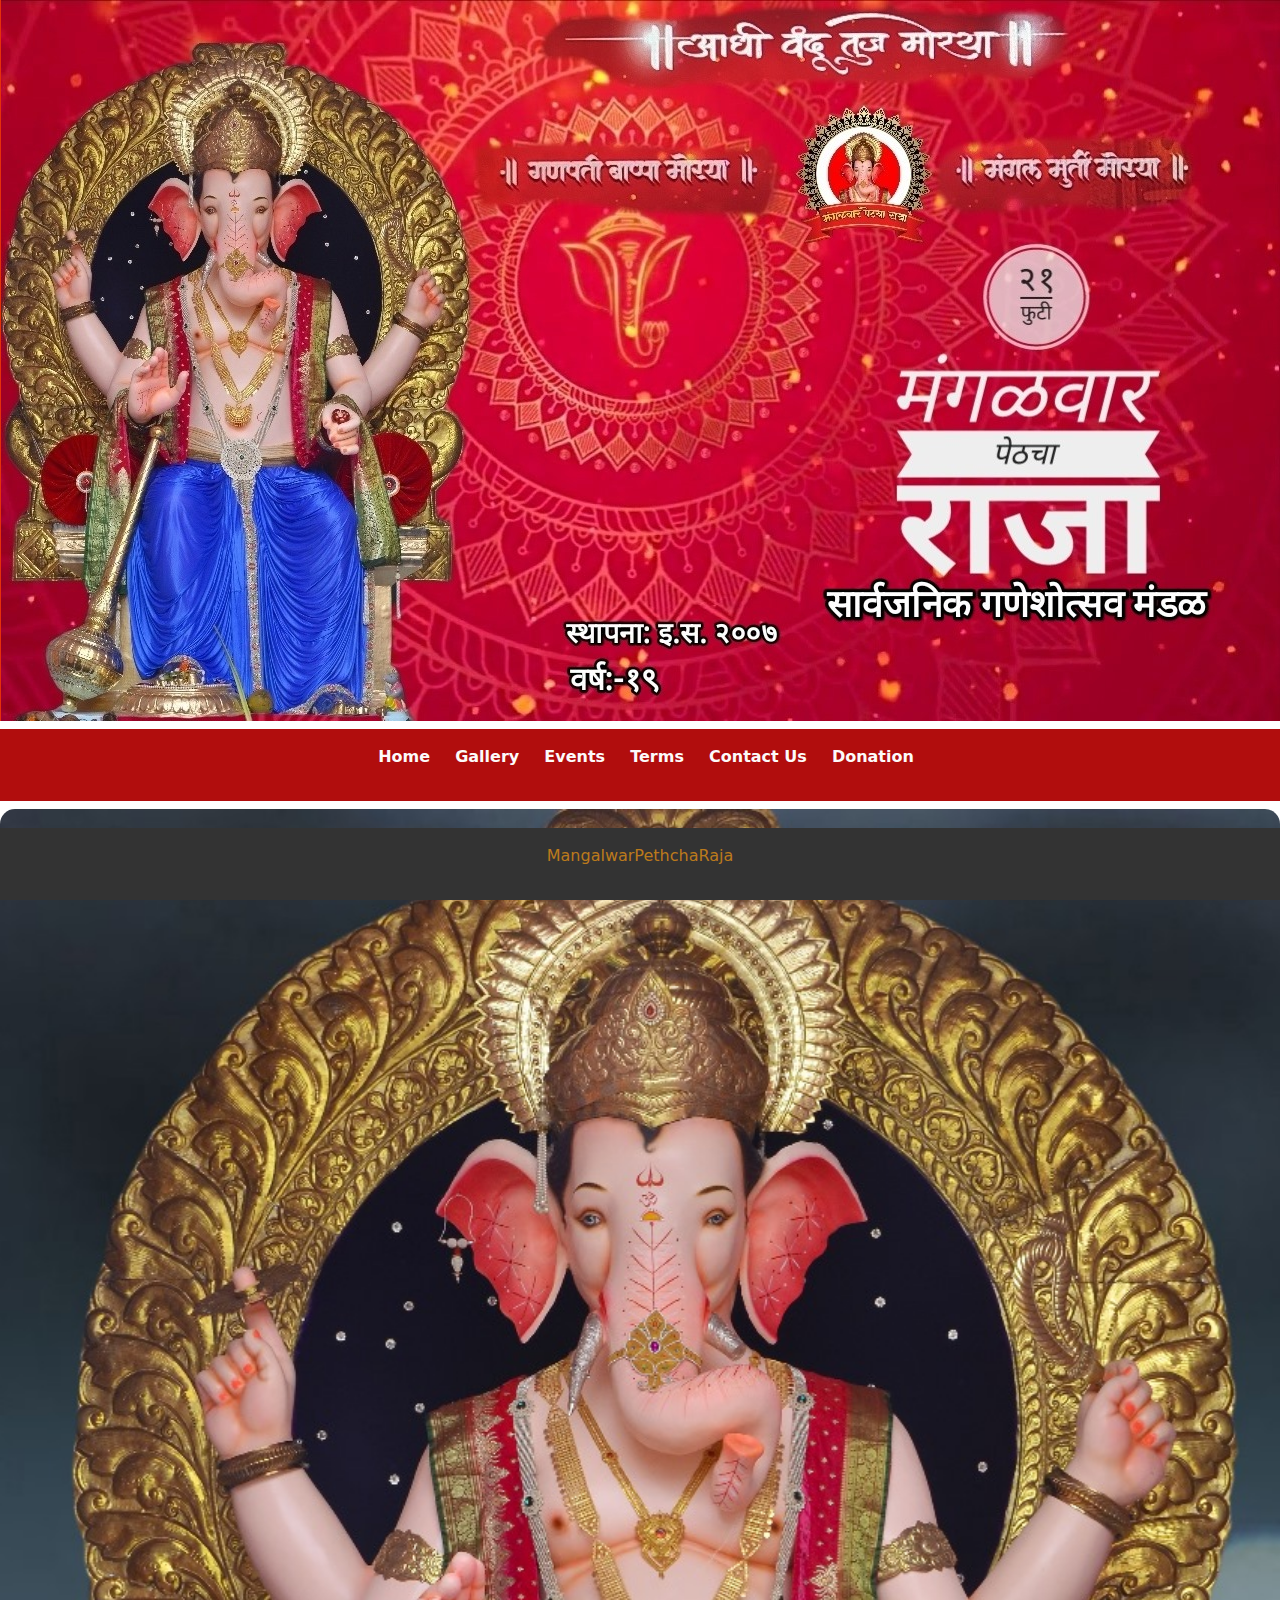
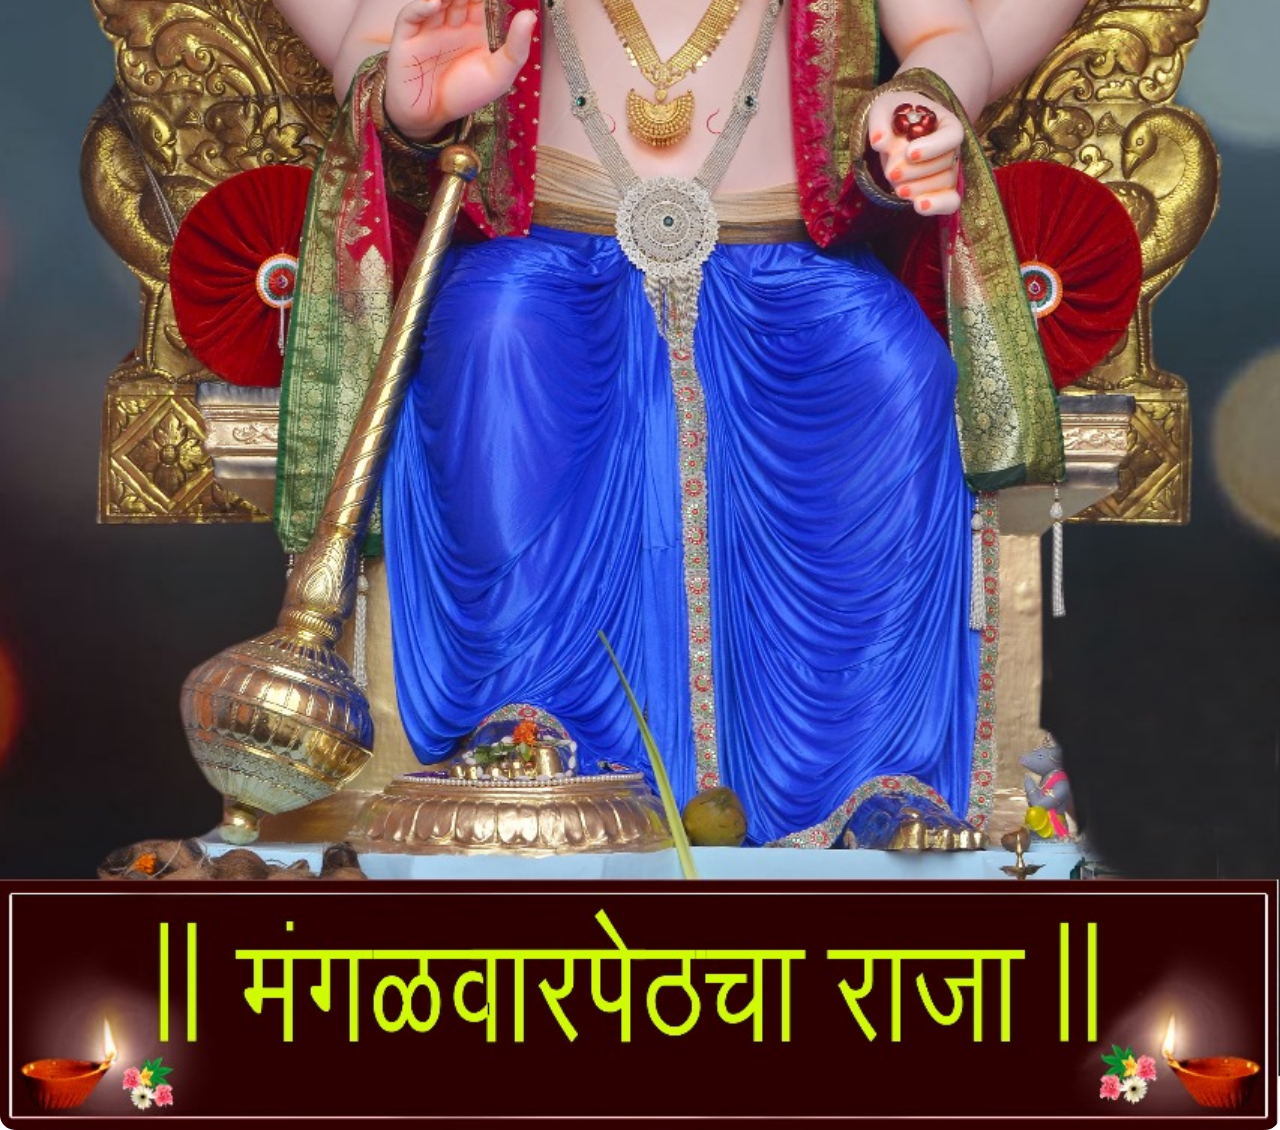
<file: index.html>
<!DOCTYPE html>
<html lang="en">
<head>
    <meta charset="UTF-8">
    <meta name="viewport" content="width=device-width, initial-scale=1.0">
    <title>Mangalwar Pethcha Raja</title>
    <link rel="stylesheet" href="index.css">
</head>
<body>
    <header>
        <h1 class="a1">
            <img src="8.jpg">  
        </h1>
    </header>
    <nav>
        <ul>
            <li><a href="index.html">Home</a></li>
            <li><a href="gallery.html">Gallery</a></li>
            <li><a href="events.html">Events</a></li>
            <li><a href="about.html">Terms</a></li>
            <li><a href="contact.html">Contact Us</a></li>
            <li><a href="donate.html">Donation</a></li>
        </ul>
    </nav>
    <section>
        <h2></h2>
        <div class="HOME">
            <!-- Replace the URLs with the actual paths to your images -->
            <img src="12.jpg">
            <!-- Add more images as needed -->
        </div>
    </section>
    <footer>
        <p> MangalwarPethchaRaja</p>
    </footer>
</body>
</html>
</file>
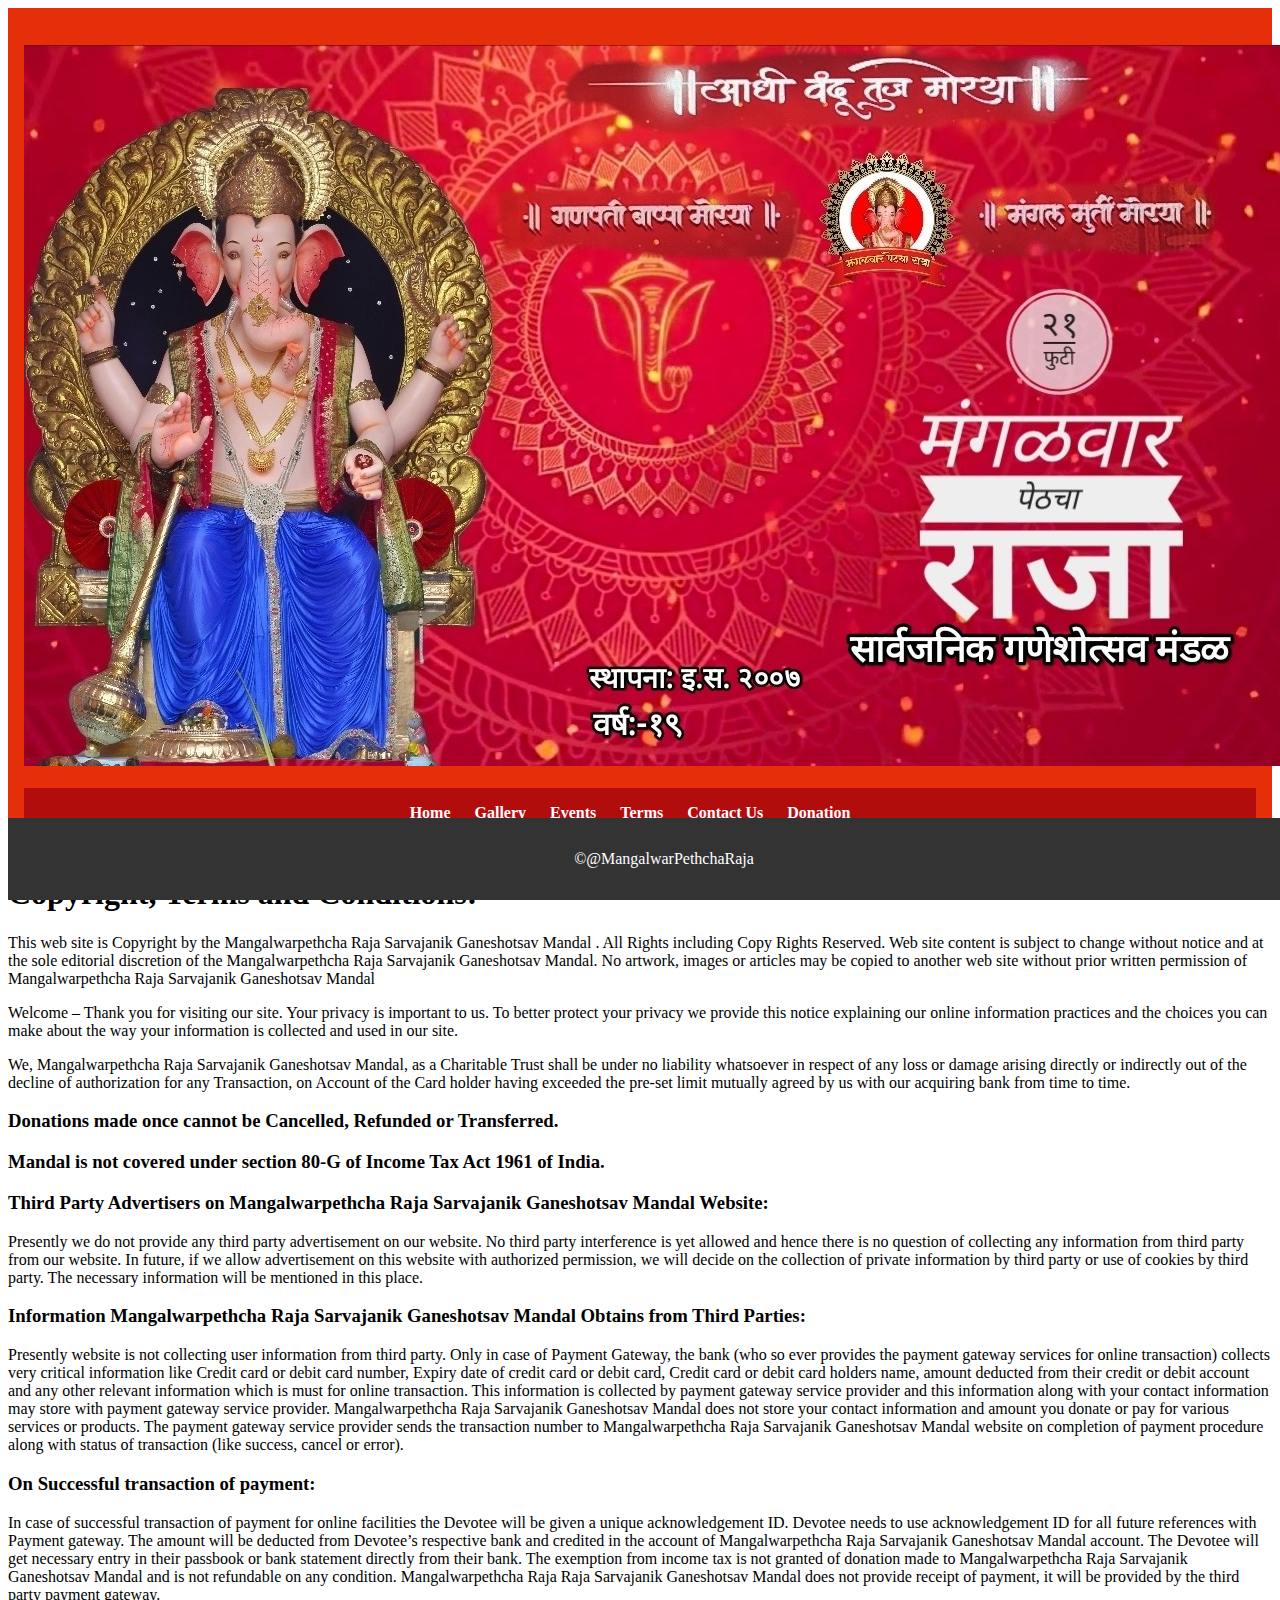
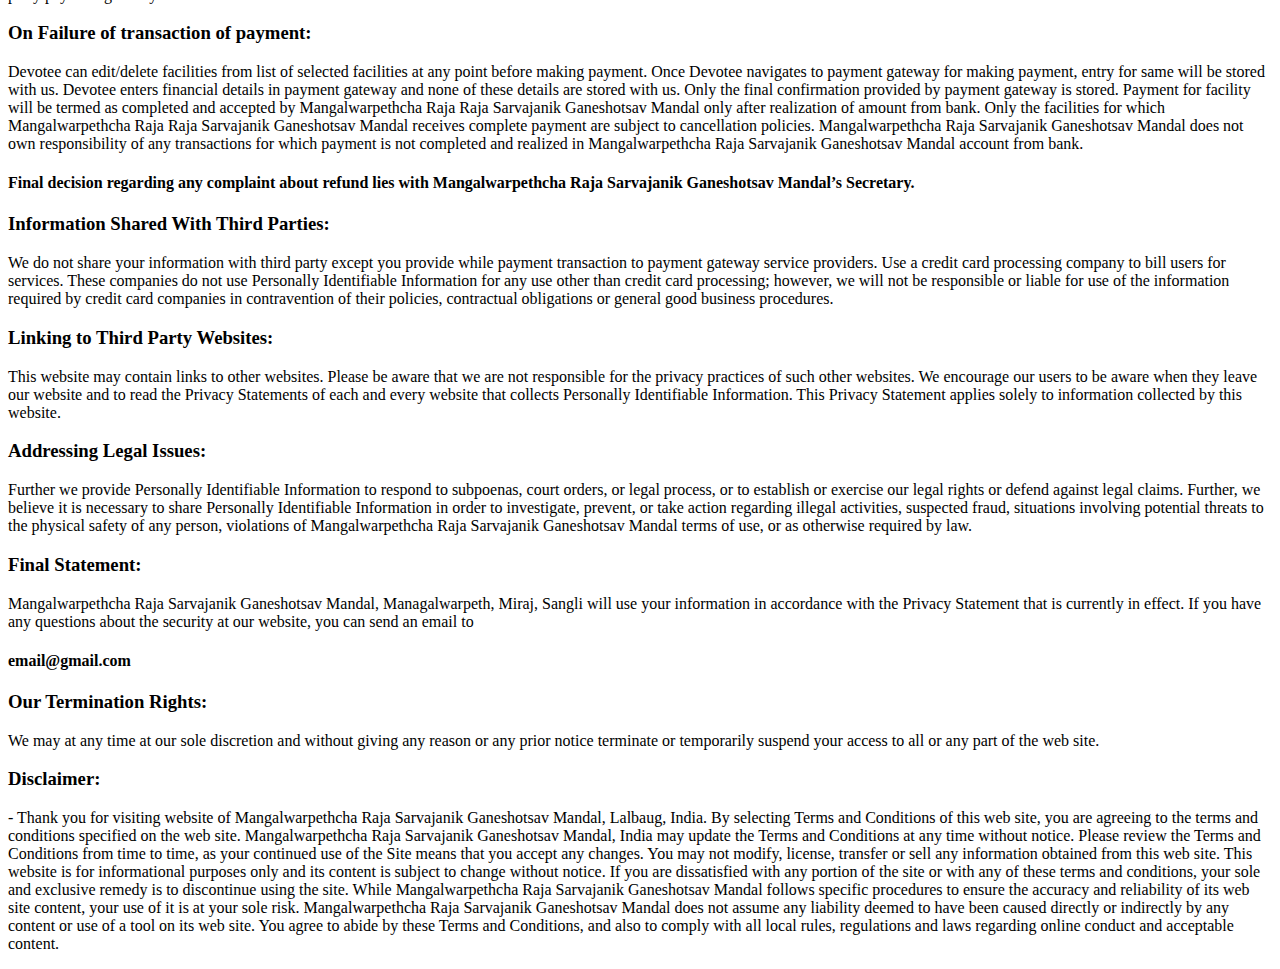
<file: about.html>
<html lang="en">
<head>
    <meta charset="UTF-8">
    <meta name="viewport" content="width=device-width, initial-scale=1.0">
    <title>MangalwarPethchaRaja</title>
    <link rel="stylesheet" href="index1.css">
</head>


<body>
    <header>
        <h1>
            <img src="8.jpg"> 
        </h1>
        <nav>
            <ul>
                        <li><a href="index.html">Home</a></li>
                        <li><a href="gallery.html">Gallery</a></li>
                        <li><a href="events.html">Events</a></li>
                        <li><a href="about.html">Terms</a></li>
                        <li><a href="contact.html">Contact Us</a></li>
                        <li><a href="donate.html">Donation</a></li>
            
                
            </ul>
        </nav>
    </header>
    <section class="--bs-primary">
        
        
        <p><h1>Copyright, Terms and Conditions:</h1>

            This web site is Copyright by the Mangalwarpethcha Raja Sarvajanik Ganeshotsav Mandal . All Rights including Copy Rights Reserved. Web site content is subject to change without notice and at the sole editorial discretion of the Mangalwarpethcha Raja Sarvajanik Ganeshotsav Mandal. No artwork, images or articles may be copied to another web site without prior written permission of Mangalwarpethcha Raja Sarvajanik Ganeshotsav Mandal
            
           </p><p> Welcome – Thank you for visiting our site. Your privacy is important to us. To better protect your privacy we provide this notice explaining our online information practices and the choices you can make about the way your information is collected and used in our site.</p><p>
            
            We,  Mangalwarpethcha Raja Sarvajanik Ganeshotsav Mandal, as a Charitable Trust shall be under no liability whatsoever in respect of any loss or damage arising directly or indirectly out of the decline of authorization for any Transaction, on Account of the Card holder having exceeded the pre-set limit mutually agreed by us with our acquiring bank  from time to time.
            
          <h3>  Donations made once cannot be Cancelled, Refunded or Transferred.</h3>
        </p>
        <p>

         <h3> Mandal is not covered under section 80-G of Income Tax Act 1961 of India.</h3>
        </p> 
        <p>
            
           <h3> Third Party Advertisers on Mangalwarpethcha Raja Sarvajanik Ganeshotsav Mandal Website:</h3> 
        </p>
        <p>   
           Presently we do not provide any third party advertisement on our website. No third party interference is yet allowed and hence there is no question of collecting any information from third party from our website. In future, if we allow advertisement on this website with authorized permission, we will decide on the collection of private information by third party or use of cookies by third party. The necessary information will be mentioned in this place. 
        </p>   
            
           <h3> Information Mangalwarpethcha Raja Sarvajanik Ganeshotsav Mandal Obtains from Third Parties:</h3><p> Presently website is not collecting user information from third party. Only in case of Payment Gateway, the bank (who so ever provides the payment gateway services for online transaction) collects very critical information like Credit card or debit card number, Expiry date of credit card or debit card, Credit card or debit card holders name, amount deducted from their credit or debit account and any other relevant information which is must for online transaction. This information is collected by payment gateway service provider and this information along with your contact information may store with payment gateway service provider. Mangalwarpethcha Raja Sarvajanik Ganeshotsav Mandal does not store your contact information and amount you donate or pay for various services or products. The payment gateway service provider sends the transaction number to Mangalwarpethcha Raja Sarvajanik Ganeshotsav Mandal website on completion of payment procedure along with status of transaction (like success, cancel or error).</p>

            
         <h3>   On Successful transaction of payment:</h3>  In case of successful transaction of payment for online facilities the Devotee will be given a unique acknowledgement ID. Devotee needs to use acknowledgement ID for all future references with Payment gateway. The amount will be deducted from Devotee’s respective bank and credited in the account of Mangalwarpethcha Raja Sarvajanik Ganeshotsav Mandal account. The Devotee will get necessary entry in their passbook or bank statement directly from their bank. The exemption from income tax is not granted of donation made to Mangalwarpethcha Raja Sarvajanik Ganeshotsav Mandal and is not refundable on any condition. Mangalwarpethcha Raja Raja Sarvajanik Ganeshotsav Mandal does not provide receipt of payment, it will be provided by the third party payment gateway.
            
           <h3> On Failure of transaction of payment:</h3>   Devotee can edit/delete facilities from list of selected facilities at any point before making payment. Once Devotee navigates to payment gateway for making payment, entry for same will be stored with us. Devotee enters financial details in payment gateway and none of these details are stored with us. Only the final confirmation provided by payment gateway is stored. Payment for facility will be termed as completed and accepted by Mangalwarpethcha Raja Raja Sarvajanik Ganeshotsav Mandal only after realization of amount from bank. Only the facilities for which Mangalwarpethcha Raja Raja Sarvajanik Ganeshotsav Mandal receives complete payment are subject to cancellation policies. Mangalwarpethcha Raja Sarvajanik Ganeshotsav Mandal does not own responsibility of any transactions for which payment is not completed and realized in Mangalwarpethcha Raja Sarvajanik Ganeshotsav Mandal account from bank.
            
           <p><h4> Final decision regarding any complaint about refund lies with Mangalwarpethcha Raja Sarvajanik Ganeshotsav Mandal’s Secretary.</h4></p>
        </p>
        <p>
            
          <h3>  Information Shared With Third Parties:</h3> We do not share your information with third party except you provide while payment transaction to payment gateway service providers. Use a credit card processing company to bill users for services. These companies do not use Personally Identifiable Information for any use other than credit card processing; however, we will not be responsible or liable for use of the information required by credit card companies in contravention of their policies, contractual obligations or general good business procedures.
            
          <h3>  Linking to Third Party Websites:</h3> This website may contain links to other websites. Please be aware that we are not responsible for the privacy practices of such other websites. We encourage our users to be aware when they leave our website and to read the Privacy Statements of each and every website that collects Personally Identifiable Information. This Privacy Statement applies solely to information collected by this website.  
            
           <h3> Addressing Legal Issues: </h3>Further we provide Personally Identifiable Information to respond to subpoenas, court orders, or legal process, or to establish or exercise our legal rights or defend against legal claims. Further, we believe it is necessary to share Personally Identifiable Information in order to investigate, prevent, or take action regarding illegal activities, suspected fraud, situations involving potential threats to the physical safety of any person, violations of Mangalwarpethcha Raja Sarvajanik Ganeshotsav Mandal terms of use, or as otherwise required by law.
            
           <h3> Final Statement:</h3> Mangalwarpethcha Raja Sarvajanik Ganeshotsav Mandal, Managalwarpeth, Miraj, Sangli will use your information in accordance with the Privacy Statement that is currently in effect. If you have any questions about the security at our website, you can send an email to <h4>email@gmail.com</h4>
            
          <h3>  Our Termination Rights:</h3>  We may at any time at our sole discretion and without giving any reason or any prior notice terminate or temporarily suspend your access to all or any part of the web site.
        </p>
        <p> 
           <h3> Disclaimer:</h3>-
            
            Thank you for visiting website of Mangalwarpethcha Raja Sarvajanik Ganeshotsav Mandal, Lalbaug, India. By selecting Terms and Conditions of this web site, you are agreeing to the terms and conditions specified on the web site. Mangalwarpethcha Raja Sarvajanik Ganeshotsav Mandal, India may update the Terms and Conditions at any time without notice. Please review the Terms and Conditions from time to time, as your continued use of the Site means that you accept any changes. You may not modify, license, transfer or sell any information obtained from this web site.
            
            This website is for informational purposes only and its content is subject to change without notice. If you are dissatisfied with any portion of the site or with any of these terms and conditions, your sole and exclusive remedy is to discontinue using the site. While Mangalwarpethcha Raja Sarvajanik Ganeshotsav Mandal follows specific procedures to ensure the accuracy and reliability of its web site content, your use of it is at your sole risk. Mangalwarpethcha Raja Sarvajanik Ganeshotsav Mandal does not assume any liability deemed to have been caused directly or indirectly by any content or use of a tool on its web site. You agree to abide by these Terms and Conditions, and also to comply with all local rules, regulations and laws regarding online conduct and acceptable content.</p>
    </section>
    <footer>
        <p>&copy;@MangalwarPethchaRaja</p>
    </footer>
</body>
</html>
</file>
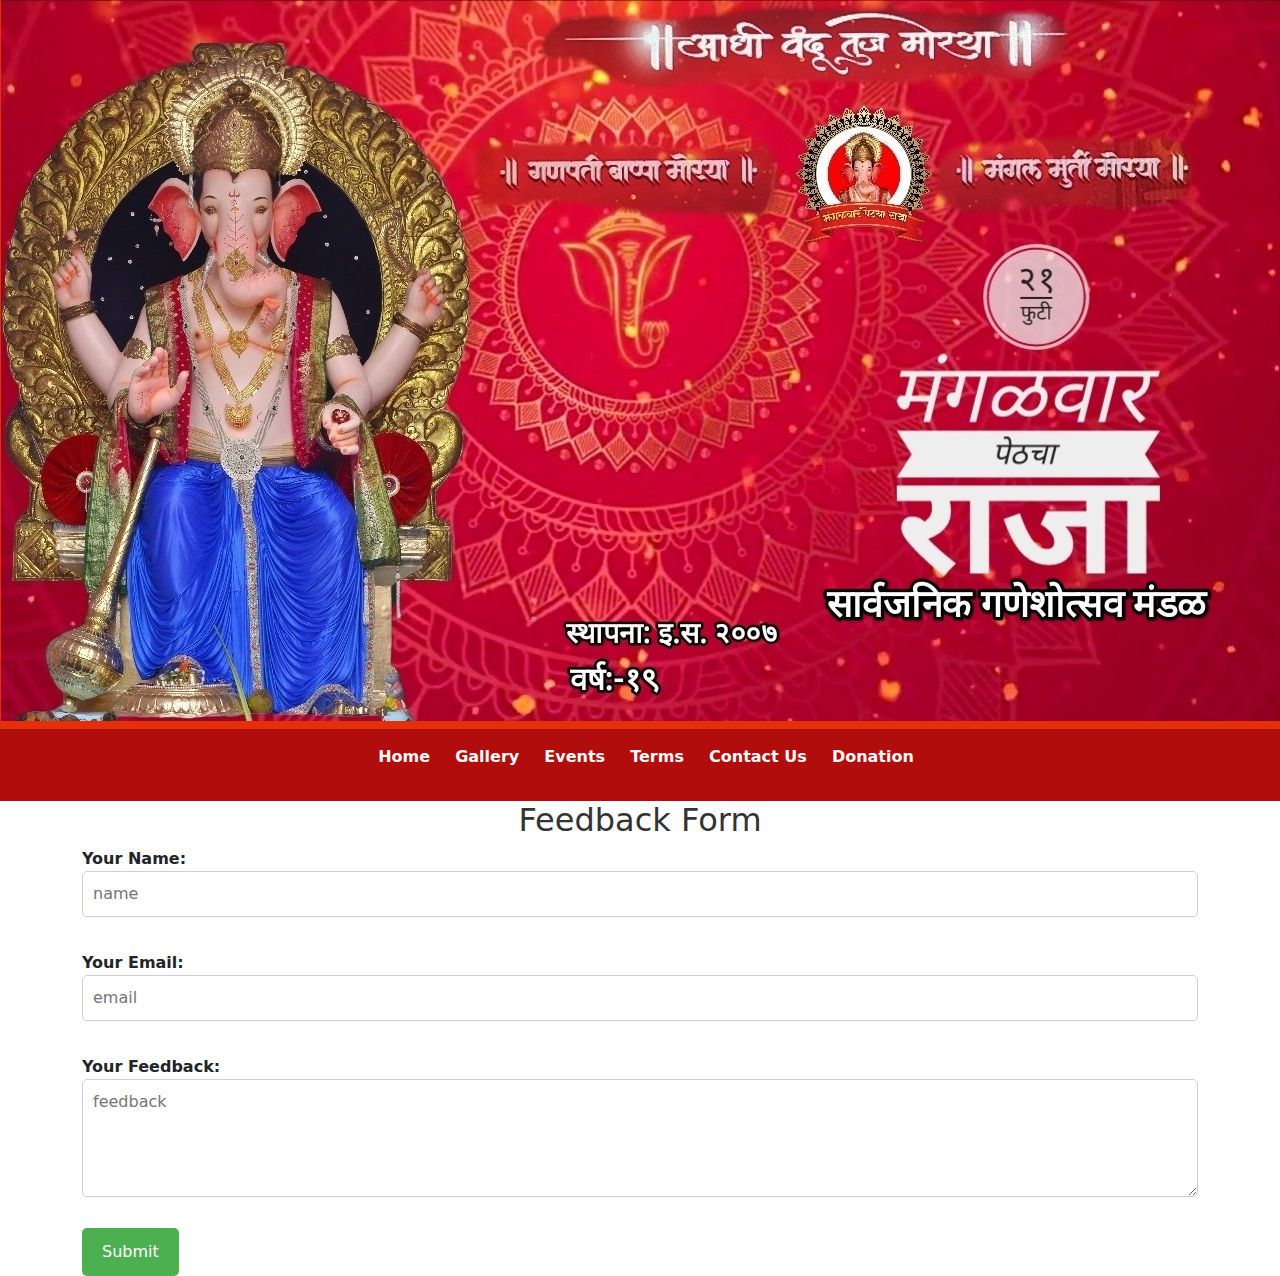
<file: contact.html>
<!DOCTYPE html>
<html lang="en">
<head>
    <meta charset="UTF-8">
    <meta name="viewport" content="width=device-width, initial-scale=1.0">
    <title>contact us</title>
    <link rel="stylesheet" href="styles.css">
    <link rel="stylesheet" href="index.css">
</head>
<body>
    <header>
        <h1>
            <img src="8.jpg"> 
        </h1>
        <nav>
            <ul>
                        <li><a href="index.html">Home</a></li>
                        <li><a href="gallery.html">Gallery</a></li>
                        <li><a href="events.html">Events</a></li>
                        <li><a href="about.html">Terms</a></li>
                        <li><a href="contact.html">Contact Us</a></li>
                        <li><a href="donate.html">Donation</a></li>
            
                
            </ul>
        </nav>
    </header>

<div class="container">
    <h2>Feedback Form</h2>

    <form action="#" method="post" name="contact-form">
    <label for="name">Your Name:</label><br>
    <input type="text" id="name" placeholder="name" name="name" required><br><br>

    <label for="email">Your Email:</label><br>
    <input type="email" id="email" placeholder="email" name="email" required><br><br>

    <label for="feedback">Your Feedback:</label><br>
    <textarea id="feedback" placeholder="feedback" name="feedback" rows="4" cols="50" required></textarea><br><br>

    <input type="submit" value="Submit">
</form>
</div>
<script src="./index.js"></script>

</body>
</html>
</file>
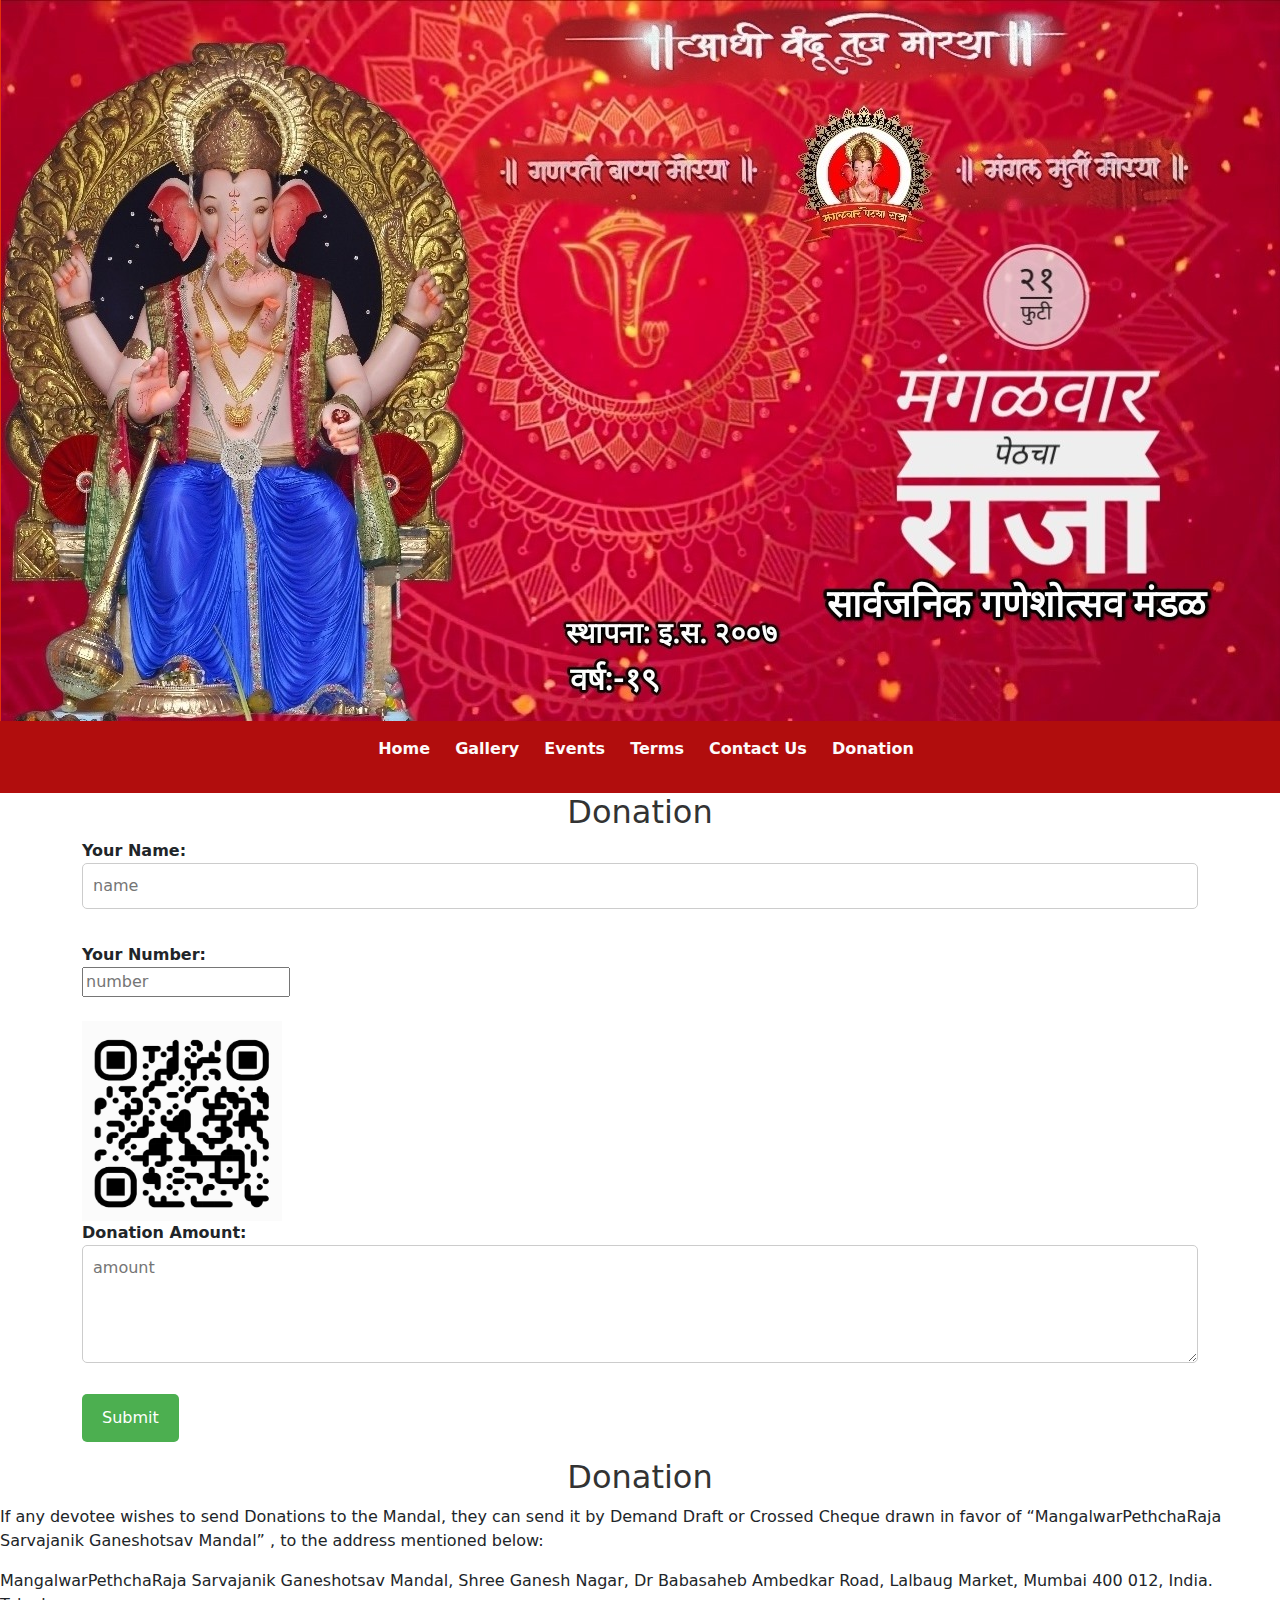
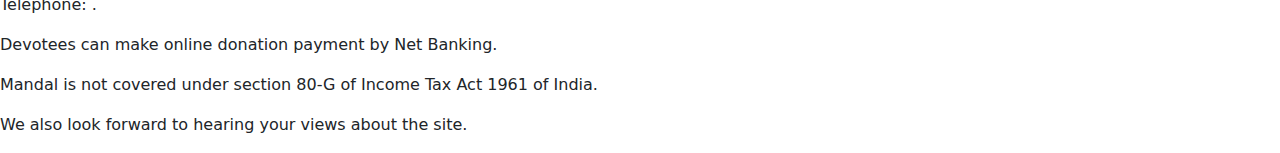
<file: donate.html>
<!DOCTYPE html>
<html lang="en">
<head>
    <meta charset="UTF-8">
    <meta name="viewport" content="width=device-width, initial-scale=1.0">
    <title>MangalwarPethchaRaja Donation</title>
    <link rel="stylesheet" href="styles.css">
    <link rel="stylesheet" href="index.css">
</head>
<body>
    <header>
        
            <img src="8.jpg"> 
    
        <nav>
            <ul>
                        <li><a href="index.html">Home</a></li>
                        <li><a href="gallery.html">Gallery</a></li>
                        <li><a href="events.html">Events</a></li>
                        <li><a href="about.html">Terms</a></li>
                        <li><a href="contact.html">Contact Us</a></li>
                        <li><a href="donate.html">Donation</a></li>
            
                
            </ul>
        </nav>
    </header>

    <div class="container">
        <h2>Donation</h2>
    
        <form action="#" method="post" name="contact-form">
        <label for="name">Your Name:</label><br>
        <input type="text" id="name" placeholder="name" name="name" required><br><br>
    
        <label for="number">Your Number:</label><br>
        <input type="number" id="number" placeholder="number" name="number" required><br><br>

        <img src="Scanner.jpg"
        img{
            height="200px"
            width="200px"
        }>  <br>
    
        <label for="amount">Donation Amount:</label><br>
        <textarea id="amount" placeholder="amount" name="amount" rows="4" cols="50" required></textarea><br><br>
    
        <input type="submit" value="Submit">
    </form>
    </div>
    <script src="./s.js"></script>
   
    
<section>
    <p>
      <h2> Donation</h2>
      <p>
  If any devotee wishes to send Donations to the Mandal, they can send it by Demand Draft or Crossed Cheque drawn in favor of  “MangalwarPethchaRaja Sarvajanik Ganeshotsav Mandal” , to the address mentioned below: 
</p>
<p> 
    MangalwarPethchaRaja Sarvajanik Ganeshotsav Mandal, Shree Ganesh Nagar, Dr Babasaheb Ambedkar Road, Lalbaug Market, Mumbai 400 012, India. Telephone: .
</p>
<p>
Devotees can make online donation payment by  Net Banking.
</p>
<p>
Mandal is not covered under section 80-G of Income Tax Act 1961 of India.
</p>
<p>
We also look forward to hearing your views about the site.
    </p>
</section>

</body>
</html>
</file>
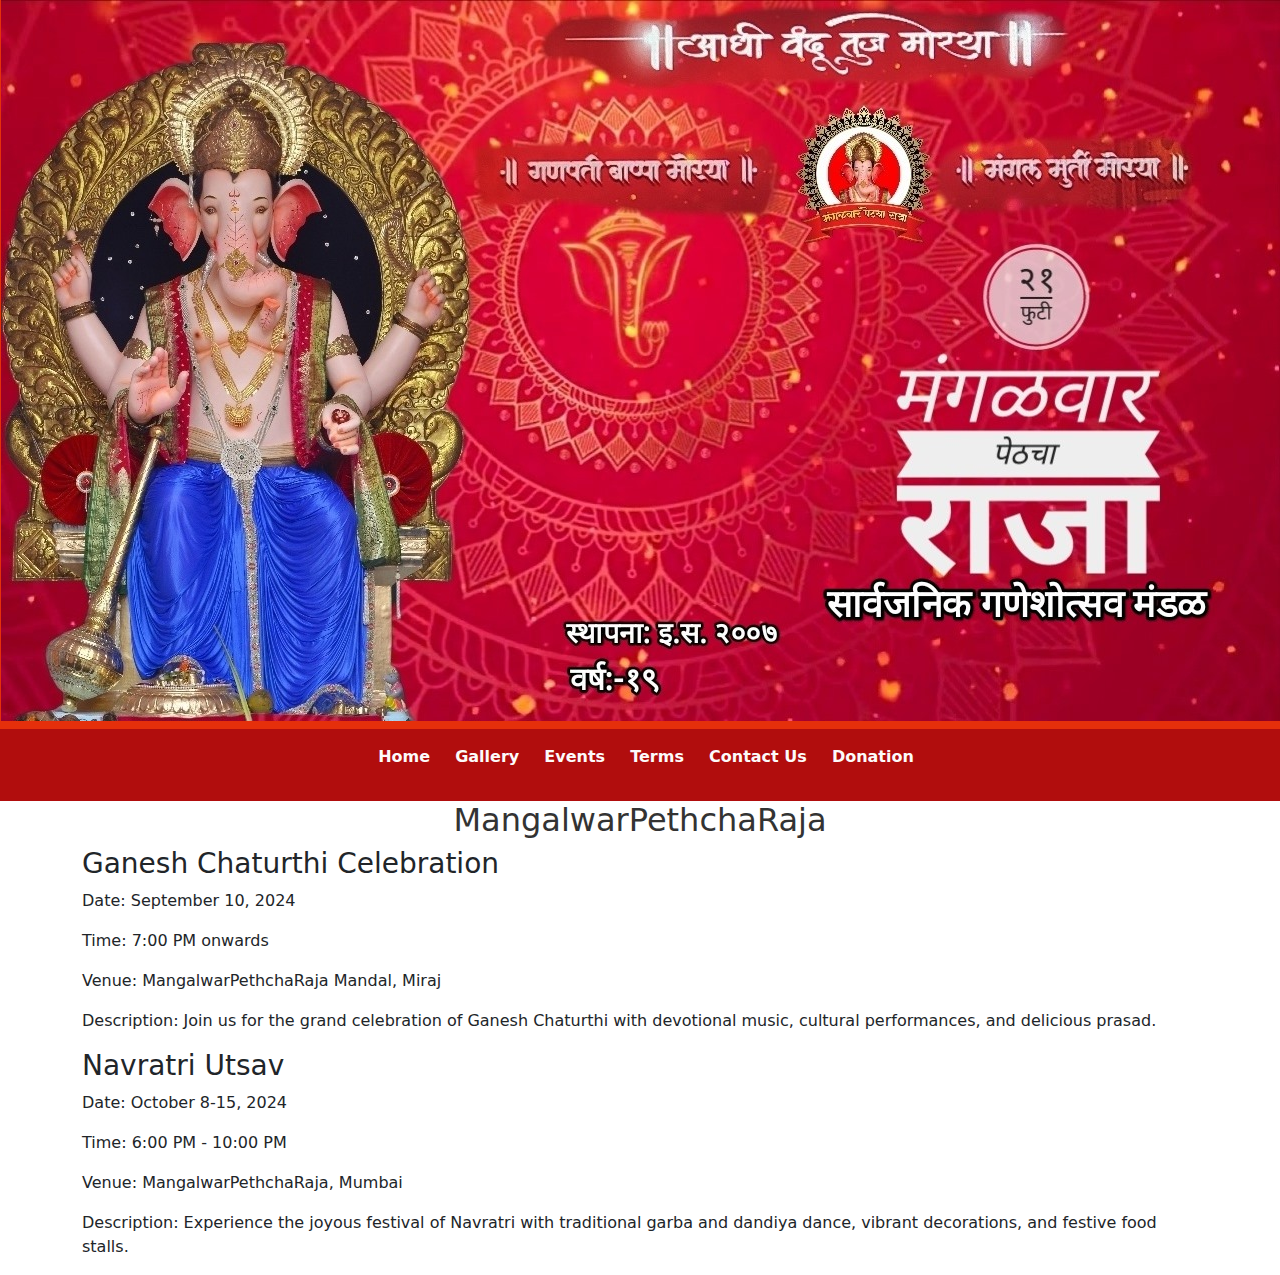
<file: events.html>
<!DOCTYPE html>
<html lang="en">
<head>
    <meta charset="UTF-8">
    <meta name="viewport" content="width=device-width, initial-scale=1.0">
    <title>Lalbaugcha Raja Events</title>
    <link rel="stylesheet" href="styles.css">
    <link rel="stylesheet" href="index.css">
</head>
<body>
    <header>
        <h1>
            <img src="8.jpg"> 
        </h1>
        <nav>
            <ul>
                        <li><a href="index.html">Home</a></li>
                        <li><a href="gallery.html">Gallery</a></li>
                        <li><a href="events.html">Events</a></li>
                        <li><a href="about.html">Terms</a></li>
                        <li><a href="contact.html">Contact Us</a></li>
                        <li><a href="donate.html">Donation</a></li>
            
                
            </ul>
        </nav>
    </header>

<div class="container">
    <h2>MangalwarPethchaRaja</h2>
    <div class="event">
        <h3>Ganesh Chaturthi Celebration</h3>
        <p>Date: September 10, 2024</p>
        <p>Time: 7:00 PM onwards</p>
        <p>Venue: MangalwarPethchaRaja Mandal, Miraj</p>
        <p>Description: Join us for the grand celebration of Ganesh Chaturthi with devotional music, cultural performances, and delicious prasad.</p>
    </div>
    <div class="event">
        <h3>Navratri Utsav</h3>
        <p>Date: October 8-15, 2024</p>
        <p>Time: 6:00 PM - 10:00 PM</p>
        <p>Venue: MangalwarPethchaRaja, Mumbai</p>
        <p>Description: Experience the joyous festival of Navratri with traditional garba and dandiya dance, vibrant decorations, and festive food stalls.</p>
    </div>
</div>

</body>
</html>
</file>
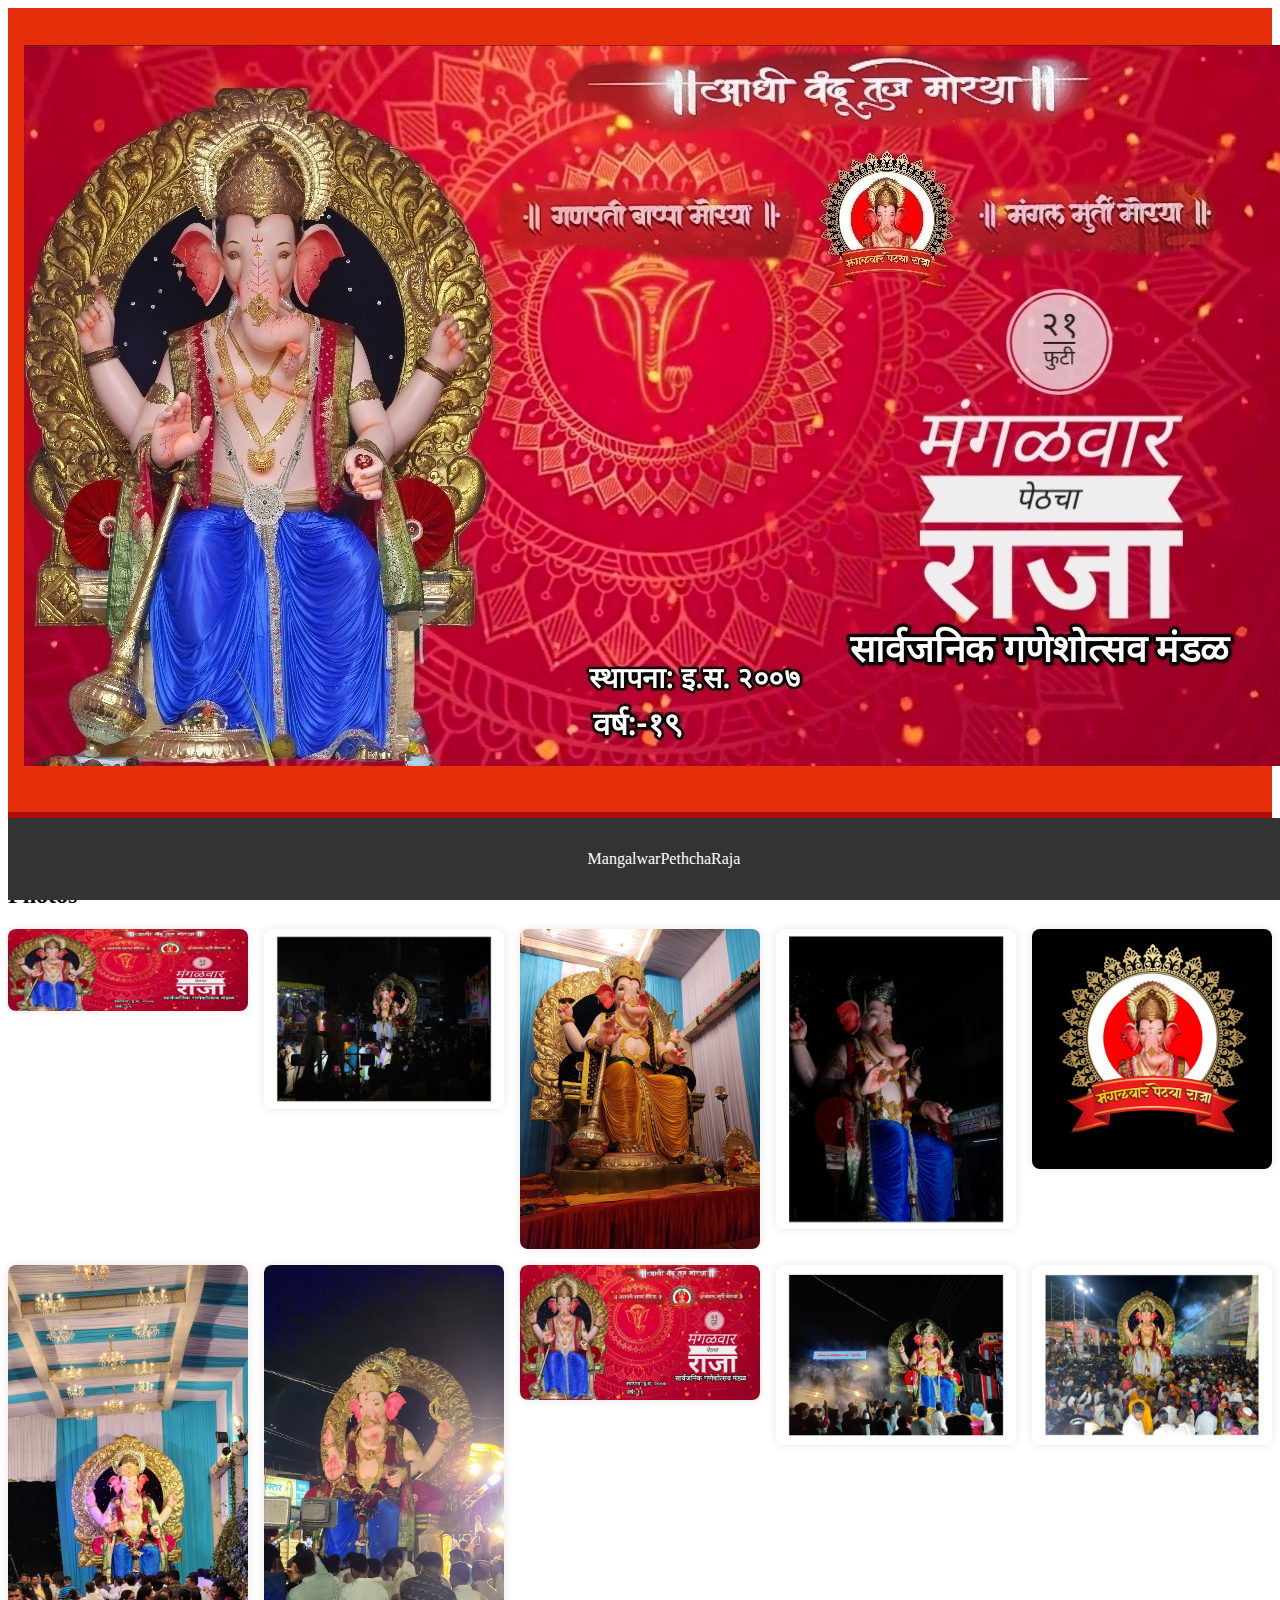
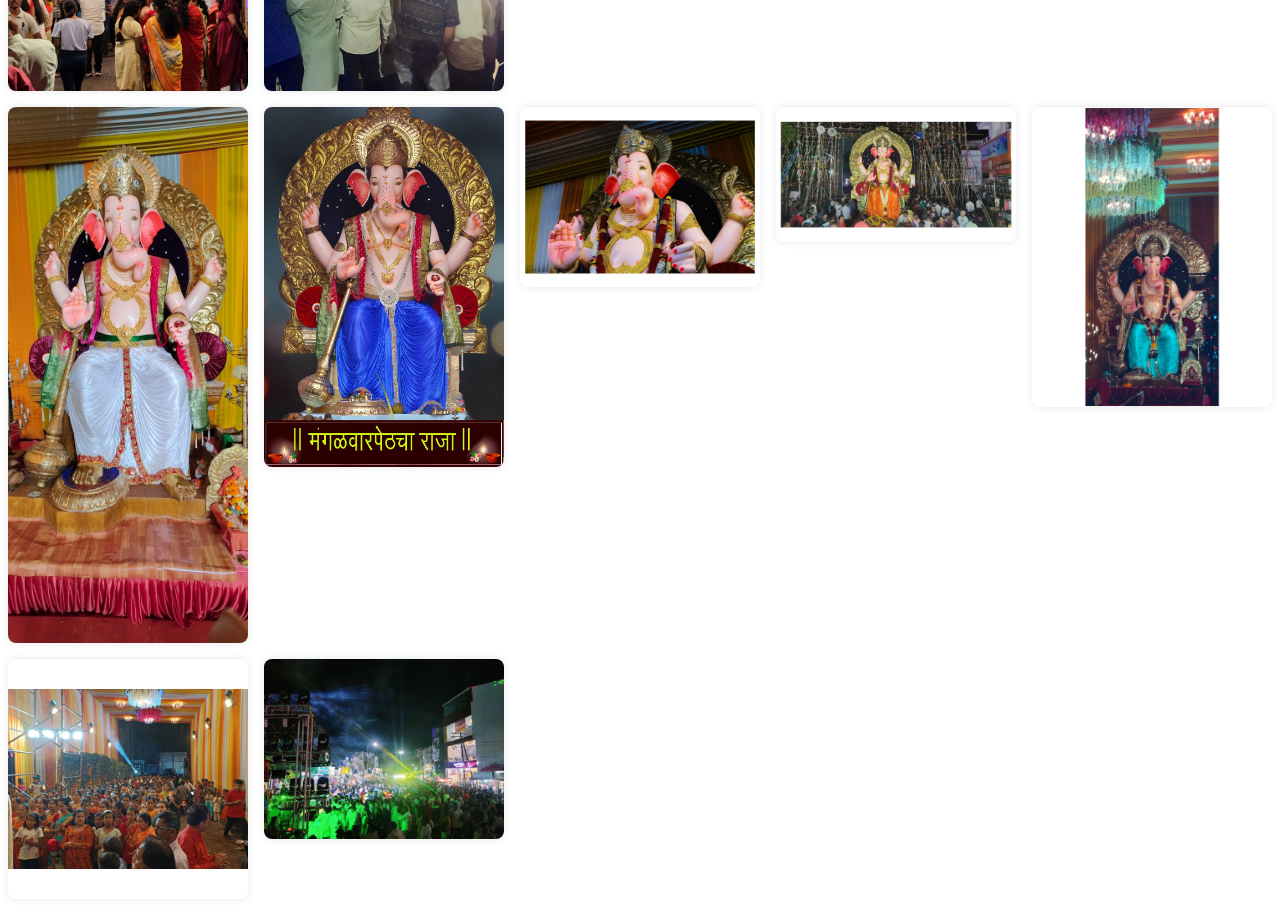
<file: gallery.html>
<!DOCTYPE html>
<html lang="en">
<head>
    <meta charset="UTF-8">
    <meta name="viewport" content="width=device-width, initial-scale=1.0">
    <title>Mangalwarpethcha Raja Ganpati - Gallery</title>
    <link rel="stylesheet" href="index1.css">
    
</head>
<body>
    <header>
        <h1 class="a1">
            <img src="8.jpg"> 
        </h1>
    </header>
    <nav>
        <ul>
            <li><a href="index.html">Home</a></li>
            <li><a href="gallery.html">Gallery</a></li>
            <li><a href="events.html">Events</a></li>
            <li><a href="about.html">Terms</a></li>
            <li><a href="contact.html">Contact Us</a></li>
            <li><a href="donate.html">Donation</a></li>
        </ul>
    </nav>
    <section>
        <h2>
            Photos
        </h2>
        <div class="gallery">
            <img src="1.jpg">
            <img src="2.jpg">
            <img src ="3.jpg"><img src="4.jpg"><img src ="5.jpg"><img src="6.jpg"><img src="7.jpg"><img src="8.jpg"><img src="9.jpg"><img src="10.jpg"><img src="11.jpg"><img src="12.jpg"><img src="13.jpg"><img src="14.jpg"><img src="15.jpg"><img src="16.jpg"><img src="17.jpg" >
        </div>
    </section>
    <footer>
        <p> MangalwarPethchaRaja </p>
    </footer>
</body>
</html>
</file>
<file: index.css>
body {
    font-family: Arial, sans-serif;
    background-color: #dd7c21;
}
img1{
    width: 100px;
    height: 100px;
}
header {
    background-color: #e52f0b;
    color: #fcf9f9;
    text-align: center;
    height:1010 × 402 px
}

nav {
    background-color: #b10d0d;
    padding: 1em;
    text-align: center;
}

nav ul {
    list-style-type: none;
    overflow: hidden;
}

nav li {
    display: inline;
    margin-right: 20px;
}

nav a {
    text-decoration: none;
    color: #fdfafa;
    font-weight: bold;
}


.gallery {
    display: grid;
    grid-template-columns: repeat(auto-fill, minmax(20px, 2fr));
    gap: 16px;
    width: 10%;
    height: 20%;
    border-radius: 15px;
}
.image {
    
    gap: 16px;
    width: 1%;
    height: 2%;
    border-radius: 1px;}
.HOME img {
    width: 100%;
    height: 10%;
    border-radius: 15px;
    box-shadow:8px rgba( 0, 0.1);
    transition: transform 0.2s;
    cursor: pointer;
}

.events img:hover {
    transform: scale(1.1);
}
.a1 {
    max-width: 100%;
    height: 50%;
    background-size: cover;
}.a2 {
    
    height:400px;
    width:100px;
    
}

footer {
    background-color: #333;
    color: rgba(231, 146, 19, 0.767);
    text-align: center;
    padding: 1em;
    position: fixed;
    bottom: 0;
    width: 100%;
}
@charset "UTF-8";

/*!
 * Bootstrap v5.0.2 (https://getbootstrap.com/)
 * Copyright 2011-2021 The Bootstrap Authors
 * Copyright 2011-2021 Twitter, Inc.
 * Licensed under MIT (https://github.com/twbs/bootstrap/blob/main/LICENSE)
 */
:root {
    --bs-blue: #0d6efd;
    --bs-indigo: #6610f2;
    --bs-purple: #6f42c1;
    --bs-pink: #d63384;
    --bs-red: #dc3545;
    --bs-orange: #fd7e14;
    --bs-yellow: #ffc107;
    --bs-green: #198754;
    --bs-teal: #20c997;
    --bs-cyan: #0dcaf0;
    --bs-white: #fff;
    --bs-gray: #6c757d;
    --bs-gray-dark: #343a40;
    --bs-primary: #0d6efd;
    --bs-secondary: #6c757d;
    --bs-success: #198754;
    --bs-info: #0dcaf0;
    --bs-warning: #ffc107;
    --bs-danger: #dc3545;
    --bs-light: #f8f9fa;
    --bs-dark: #212529;
    --bs-font-sans-serif: system-ui, -apple-system, "Segoe UI", Roboto, "Helvetica Neue", Arial, "Noto Sans", "Liberation Sans", sans-serif, "Apple Color Emoji", "Segoe UI Emoji", "Segoe UI Symbol", "Noto Color Emoji";
    --bs-font-monospace: SFMono-Regular, Menlo, Monaco, Consolas, "Liberation Mono", "Courier New", monospace;
    --bs-gradient: linear-gradient(180deg, rgba(255, 255, 255, 0.15), rgba(255, 255, 255, 0))
}

*,
::after,
::before {
    box-sizing: border-box
}

@media (prefers-reduced-motion:no-preference) {
    :root {
        scroll-behavior: smooth
    }
}

body {
    margin: 0;
    font-family: var(--bs-font-sans-serif);
    font-size: 1rem;
    font-weight: 400;
    line-height: 1.5;
    color: #212529;
    background-color: #fff;
    -webkit-text-size-adjust: 100%;
    -webkit-tap-highlight-color: transparent
}

hr {
    margin: 1rem 0;
    color: inherit;
    background-color: currentColor;
    border: 0;
    opacity: .25
}

hr:not([size]) {
    height: 1px
}

.h1,
.h2,
.h3,
.h4,
.h5,
.h6,
h1,
h2,
h3,
h4,
h5,
h6 {
    margin-top: 0;
    margin-bottom: .5rem;
    font-weight: 500;
    line-height: 1.2
}

.h1,
h1 {
    font-size: calc(1.375rem + 1.5vw)
}

@media (min-width:1200px) {

    .h1,
    h1 {
        font-size: 2.5rem
    }
}

.h2,
h2 {
    font-size: calc(1.325rem + .9vw)
}

@media (min-width:1200px) {

    .h2,
    h2 {
        font-size: 2rem
    }
}

.h3,
h3 {
    font-size: calc(1.3rem + .6vw)
}

@media (min-width:1200px) {

    .h3,
    h3 {
        font-size: 1.75rem
    }
}

.h4,
h4 {
    font-size: calc(1.275rem + .3vw)
}

@media (min-width:1200px) {

    .h4,
    h4 {
        font-size: 1.5rem
    }
}

.h5,
h5 {
    font-size: 1.25rem
}

.h6,
h6 {
    font-size: 1rem
}

p {
    margin-top: 0;
    margin-bottom: 1rem
}

abbr[data-bs-original-title],
abbr[title] {
    -webkit-text-decoration: underline dotted;
    text-decoration: underline dotted;
    cursor: help;
    -webkit-text-decoration-skip-ink: none;
    text-decoration-skip-ink: none
}

address {
    margin-bottom: 1rem;
    font-style: normal;
    line-height: inherit
}

ol,
ul {
    padding-left: 2rem
}

dl,
ol,
ul {
    margin-top: 0;
    margin-bottom: 1rem
}

ol ol,
ol ul,
ul ol,
ul ul {
    margin-bottom: 0
}

dt {
    font-weight: 700
}

dd {
    margin-bottom: .5rem;
    margin-left: 0
}

blockquote {
    margin: 0 0 1rem
}

b,
strong {
    font-weight: bolder
}

.small,
small {
    font-size: .875em
}

.mark,
mark {
    padding: .2em;
    background-color: #fcf8e3
}

sub,
sup {
    position: relative;
    font-size: .75em;
    line-height: 0;
    vertical-align: baseline
}

sub {
    bottom: -.25em
}

sup {
    top: -.5em
}

a {
    color: #0d6efd;
    text-decoration: underline
}

a:hover {
    color: #0a58ca
}

a:not([href]):not([class]),
a:not([href]):not([class]):hover {
    color: inherit;
    text-decoration: none
}

code,
kbd,
pre,
samp {
    font-family: var(--bs-font-monospace);
    font-size: 1em;
    direction: ltr;
    unicode-bidi: bidi-override
}

pre {
    display: block;
    margin-top: 0;
    margin-bottom: 1rem;
    overflow: auto;
    font-size: .875em
}

pre code {
    font-size: inherit;
    color: inherit;
    word-break: normal
}

code {
    font-size: .875em;
    color: #d63384;
    word-wrap: break-word
}

a>code {
    color: inherit
}

kbd {
    padding: .2rem .4rem;
    font-size: .875em;
    color: #fff;
    background-color: #212529;
    border-radius: .2rem
}

kbd kbd {
    padding: 0;
    font-size: 1em;
    font-weight: 700
}

figure {
    margin: 0 0 1rem
}

img,
svg {
    vertical-align: middle
}

table {
    caption-side: bottom;
    border-collapse: collapse
}

caption {
    padding-top: .5rem;
    padding-bottom: .5rem;
    color: #6c757d;
    text-align: left
}

th {
    text-align: inherit;
    text-align: -webkit-match-parent
}

tbody,
td,
tfoot,
th,
thead,
tr {
    border-color: inherit;
    border-style: solid;
    border-width: 0
}

label {
    display: inline-block
}

button {
    border-radius: 0
}

button:focus:not(:focus-visible) {
    outline: 0
}

button,
input,
optgroup,
select,
textarea {
    margin: 0;
    font-family: inherit;
    font-size: inherit;
    line-height: inherit
}

button,
select {
    text-transform: none
}

[role=button] {
    cursor: pointer
}

select {
    word-wrap: normal
}

select:disabled {
    opacity: 1
}

[list]::-webkit-calendar-picker-indicator {
    display: none
}

[type=button],
[type=reset],
[type=submit],
button {
    -webkit-appearance: button
}

[type=button]:not(:disabled),
[type=reset]:not(:disabled),
[type=submit]:not(:disabled),
button:not(:disabled) {
    cursor: pointer
}

::-moz-focus-inner {
    padding: 0;
    border-style: none
}

textarea {
    resize: vertical
}

fieldset {
    min-width: 0;
    padding: 0;
    margin: 0;
    border: 0
}

legend {
    float: left;
    width: 100%;
    padding: 0;
    margin-bottom: .5rem;
    font-size: calc(1.275rem + .3vw);
    line-height: inherit
}

@media (min-width:1200px) {
    legend {
        font-size: 1.5rem
    }
}

legend+* {
    clear: left
}

::-webkit-datetime-edit-day-field,
::-webkit-datetime-edit-fields-wrapper,
::-webkit-datetime-edit-hour-field,
::-webkit-datetime-edit-minute,
::-webkit-datetime-edit-month-field,
::-webkit-datetime-edit-text,
::-webkit-datetime-edit-year-field {
    padding: 0
}

::-webkit-inner-spin-button {
    height: auto
}

[type=search] {
    outline-offset: -2px;
    -webkit-appearance: textfield
}

::-webkit-search-decoration {
    -webkit-appearance: none
}

::-webkit-color-swatch-wrapper {
    padding: 0
}

::file-selector-button {
    font: inherit
}

::-webkit-file-upload-button {
    font: inherit;
    -webkit-appearance: button
}

output {
    display: inline-block
}

iframe {
    border: 0
}

summary {
    display: list-item;
    cursor: pointer
}

progress {
    vertical-align: baseline
}

[hidden] {
    display: none !important
}

.lead {
    font-size: 1.25rem;
    font-weight: 300
}

.display-1 {
    font-size: calc(1.625rem + 4.5vw);
    font-weight: 300;
    line-height: 1.2
}

@media (min-width:1200px) {
    .display-1 {
        font-size: 5rem
    }
}

.display-2 {
    font-size: calc(1.575rem + 3.9vw);
    font-weight: 300;
    line-height: 1.2
}

@media (min-width:1200px) {
    .display-2 {
        font-size: 4.5rem
    }
}

.display-3 {
    font-size: calc(1.525rem + 3.3vw);
    font-weight: 300;
    line-height: 1.2
}

@media (min-width:1200px) {
    .display-3 {
        font-size: 4rem
    }
}

.display-4 {
    font-size: calc(1.475rem + 2.7vw);
    font-weight: 300;
    line-height: 1.2
}

@media (min-width:1200px) {
    .display-4 {
        font-size: 3.5rem
    }
}

.display-5 {
    font-size: calc(1.425rem + 2.1vw);
    font-weight: 300;
    line-height: 1.2
}

@media (min-width:1200px) {
    .display-5 {
        font-size: 3rem
    }
}

.display-6 {
    font-size: calc(1.375rem + 1.5vw);
    font-weight: 300;
    line-height: 1.2
}

@media (min-width:1200px) {
    .display-6 {
        font-size: 2.5rem
    }
}

.list-unstyled {
    padding-left: 0;
    list-style: none
}

.list-inline {
    padding-left: 0;
    list-style: none
}

.list-inline-item {
    display: inline-block
}

.list-inline-item:not(:last-child) {
    margin-right: .5rem
}

.initialism {
    font-size: .875em;
    text-transform: uppercase
}

.blockquote {
    margin-bottom: 1rem;
    font-size: 1.25rem
}

.blockquote>:last-child {
    margin-bottom: 0
}

.blockquote-footer {
    margin-top: -1rem;
    margin-bottom: 1rem;
    font-size: .875em;
    color: #6c757d
}

.blockquote-footer::before {
    content: "— "
}

.img-fluid {
    max-width: 100%;
    height: auto
}

.img-thumbnail {
    padding: .25rem;
    background-color: #fff;
    border: 1px solid #dee2e6;
    border-radius: .25rem;
    max-width: 100%;
    height: auto
}

.figure {
    display: inline-block
}

.figure-img {
    margin-bottom: .5rem;
    line-height: 1
}

.figure-caption {
    font-size: .875em;
    color: #6c757d
}

.container,
.container-fluid,
.container-lg,
.container-md,
.container-sm,
.container-xl,
.container-xxl {
    width: 100%;
    padding-right: var(--bs-gutter-x, .75rem);
    padding-left: var(--bs-gutter-x, .75rem);
    margin-right: auto;
    margin-left: auto
}

@media (min-width:576px) {

    .container,
    .container-sm {
        max-width: 540px
    }
}

@media (min-width:768px) {

    .container,
    .container-md,
    .container-sm {
        max-width: 720px
    }
}

@media (min-width:992px) {

    .container,
    .container-lg,
    .container-md,
    .container-sm {
        max-width: 960px
    }
}

@media (min-width:1200px) {

    .container,
    .container-lg,
    .container-md,
    .container-sm,
    .container-xl {
        max-width: 1140px
    }
}

@media (min-width:1400px) {

    .container,
    .container-lg,
    .container-md,
    .container-sm,
    .container-xl,
    .container-xxl {
        max-width: 1320px
    }
}

.row {
    --bs-gutter-x: 1.5rem;
    --bs-gutter-y: 0;
    display: flex;
    flex-wrap: wrap;
    margin-top: calc(var(--bs-gutter-y) * -1);
    margin-right: calc(var(--bs-gutter-x) * -.5);
    margin-left: calc(var(--bs-gutter-x) * -.5)
}

.row>* {
    flex-shrink: 0;
    width: 100%;
    max-width: 100%;
    padding-right: calc(var(--bs-gutter-x) * .5);
    padding-left: calc(var(--bs-gutter-x) * .5);
    margin-top: var(--bs-gutter-y)
}

.col {
    flex: 1 0 0%
}

.row-cols-auto>* {
    flex: 0 0 auto;
    width: auto
}

.row-cols-1>* {
    flex: 0 0 auto;
    width: 100%
}

.row-cols-2>* {
    flex: 0 0 auto;
    width: 50%
}

.row-cols-3>* {
    flex: 0 0 auto;
    width: 33.3333333333%
}

.row-cols-4>* {
    flex: 0 0 auto;
    width: 25%
}

.row-cols-5>* {
    flex: 0 0 auto;
    width: 20%
}

.row-cols-6>* {
    flex: 0 0 auto;
    width: 16.6666666667%
}

@media (min-width:576px) {
    .col-sm {
        flex: 1 0 0%
    }

    .row-cols-sm-auto>* {
        flex: 0 0 auto;
        width: auto
    }

    .row-cols-sm-1>* {
        flex: 0 0 auto;
        width: 100%
    }

    .row-cols-sm-2>* {
        flex: 0 0 auto;
        width: 50%
    }

    .row-cols-sm-3>* {
        flex: 0 0 auto;
        width: 33.3333333333%
    }

    .row-cols-sm-4>* {
        flex: 0 0 auto;
        width: 25%
    }

    .row-cols-sm-5>* {
        flex: 0 0 auto;
        width: 20%
    }

    .row-cols-sm-6>* {
        flex: 0 0 auto;
        width: 16.6666666667%
    }
}

@media (min-width:768px) {
    .col-md {
        flex: 1 0 0%
    }

    .row-cols-md-auto>* {
        flex: 0 0 auto;
        width: auto
    }

    .row-cols-md-1>* {
        flex: 0 0 auto;
        width: 100%
    }

    .row-cols-md-2>* {
        flex: 0 0 auto;
        width: 50%
    }

    .row-cols-md-3>* {
        flex: 0 0 auto;
        width: 33.3333333333%
    }

    .row-cols-md-4>* {
        flex: 0 0 auto;
        width: 25%
    }

    .row-cols-md-5>* {
        flex: 0 0 auto;
        width: 20%
    }

    .row-cols-md-6>* {
        flex: 0 0 auto;
        width: 16.6666666667%
    }
}

@media (min-width:992px) {
    .col-lg {
        flex: 1 0 0%
    }

    .row-cols-lg-auto>* {
        flex: 0 0 auto;
        width: auto
    }

    .row-cols-lg-1>* {
        flex: 0 0 auto;
        width: 100%
    }

    .row-cols-lg-2>* {
        flex: 0 0 auto;
        width: 50%
    }

    .row-cols-lg-3>* {
        flex: 0 0 auto;
        width: 33.3333333333%
    }

    .row-cols-lg-4>* {
        flex: 0 0 auto;
        width: 25%
    }

    .row-cols-lg-5>* {
        flex: 0 0 auto;
        width: 20%
    }

    .row-cols-lg-6>* {
        flex: 0 0 auto;
        width: 16.6666666667%
    }
}

@media (min-width:1200px) {
    .col-xl {
        flex: 1 0 0%
    }

    .row-cols-xl-auto>* {
        flex: 0 0 auto;
        width: auto
    }

    .row-cols-xl-1>* {
        flex: 0 0 auto;
        width: 100%
    }

    .row-cols-xl-2>* {
        flex: 0 0 auto;
        width: 50%
    }

    .row-cols-xl-3>* {
        flex: 0 0 auto;
        width: 33.3333333333%
    }

    .row-cols-xl-4>* {
        flex: 0 0 auto;
        width: 25%
    }

    .row-cols-xl-5>* {
        flex: 0 0 auto;
        width: 20%
    }

    .row-cols-xl-6>* {
        flex: 0 0 auto;
        width: 16.6666666667%
    }
}

@media (min-width:1400px) {
    .col-xxl {
        flex: 1 0 0%
    }

    .row-cols-xxl-auto>* {
        flex: 0 0 auto;
        width: auto
    }

    .row-cols-xxl-1>* {
        flex: 0 0 auto;
        width: 100%
    }

    .row-cols-xxl-2>* {
        flex: 0 0 auto;
        width: 50%
    }

    .row-cols-xxl-3>* {
        flex: 0 0 auto;
        width: 33.3333333333%
    }

    .row-cols-xxl-4>* {
        flex: 0 0 auto;
        width: 25%
    }

    .row-cols-xxl-5>* {
        flex: 0 0 auto;
        width: 20%
    }

    .row-cols-xxl-6>* {
        flex: 0 0 auto;
        width: 16.6666666667%
    }
}

.col-auto {
    flex: 0 0 auto;
    width: auto
}

.col-1 {
    flex: 0 0 auto;
    width: 8.33333333%
}

.col-2 {
    flex: 0 0 auto;
    width: 16.66666667%
}

.col-3 {
    flex: 0 0 auto;
    width: 25%
}

.col-4 {
    flex: 0 0 auto;
    width: 33.33333333%
}

.col-5 {
    flex: 0 0 auto;
    width: 41.66666667%
}

.col-6 {
    flex: 0 0 auto;
    width: 50%
}

.col-7 {
    flex: 0 0 auto;
    width: 58.33333333%
}

.col-8 {
    flex: 0 0 auto;
    width: 66.66666667%
}

.col-9 {
    flex: 0 0 auto;
    width: 75%
}

.col-10 {
    flex: 0 0 auto;
    width: 83.33333333%
}

.col-11 {
    flex: 0 0 auto;
    width: 91.66666667%
}

.col-12 {
    flex: 0 0 auto;
    width: 100%
}

.offset-1 {
    margin-left: 8.33333333%
}

.offset-2 {
    margin-left: 16.66666667%
}

.offset-3 {
    margin-left: 25%
}

.offset-4 {
    margin-left: 33.33333333%
}

.offset-5 {
    margin-left: 41.66666667%
}

.offset-6 {
    margin-left: 50%
}

.offset-7 {
    margin-left: 58.33333333%
}

.offset-8 {
    margin-left: 66.66666667%
}

.offset-9 {
    margin-left: 75%
}

.offset-10 {
    margin-left: 83.33333333%
}

.offset-11 {
    margin-left: 91.66666667%
}

.g-0,
.gx-0 {
    --bs-gutter-x: 0
}

.g-0,
.gy-0 {
    --bs-gutter-y: 0
}

.g-1,
.gx-1 {
    --bs-gutter-x: 0.25rem
}

.g-1,
.gy-1 {
    --bs-gutter-y: 0.25rem
}

.g-2,
.gx-2 {
    --bs-gutter-x: 0.5rem
}

.g-2,
.gy-2 {
    --bs-gutter-y: 0.5rem
}

.g-3,
.gx-3 {
    --bs-gutter-x: 1rem
}

.g-3,
.gy-3 {
    --bs-gutter-y: 1rem
}

.g-4,
.gx-4 {
    --bs-gutter-x: 1.5rem
}

.g-4,
.gy-4 {
    --bs-gutter-y: 1.5rem
}

.g-5,
.gx-5 {
    --bs-gutter-x: 3rem
}

.g-5,
.gy-5 {
    --bs-gutter-y: 3rem
}

@media (min-width:576px) {
    .col-sm-auto {
        flex: 0 0 auto;
        width: auto
    }

    .col-sm-1 {
        flex: 0 0 auto;
        width: 8.33333333%
    }

    .col-sm-2 {
        flex: 0 0 auto;
        width: 16.66666667%
    }

    .col-sm-3 {
        flex: 0 0 auto;
        width: 25%
    }

    .col-sm-4 {
        flex: 0 0 auto;
        width: 33.33333333%
    }

    .col-sm-5 {
        flex: 0 0 auto;
        width: 41.66666667%
    }

    .col-sm-6 {
        flex: 0 0 auto;
        width: 50%
    }

    .col-sm-7 {
        flex: 0 0 auto;
        width: 58.33333333%
    }

    .col-sm-8 {
        flex: 0 0 auto;
        width: 66.66666667%
    }

    .col-sm-9 {
        flex: 0 0 auto;
        width: 75%
    }

    .col-sm-10 {
        flex: 0 0 auto;
        width: 83.33333333%
    }

    .col-sm-11 {
        flex: 0 0 auto;
        width: 91.66666667%
    }

    .col-sm-12 {
        flex: 0 0 auto;
        width: 100%
    }

    .offset-sm-0 {
        margin-left: 0
    }

    .offset-sm-1 {
        margin-left: 8.33333333%
    }

    .offset-sm-2 {
        margin-left: 16.66666667%
    }

    .offset-sm-3 {
        margin-left: 25%
    }

    .offset-sm-4 {
        margin-left: 33.33333333%
    }

    .offset-sm-5 {
        margin-left: 41.66666667%
    }

    .offset-sm-6 {
        margin-left: 50%
    }

    .offset-sm-7 {
        margin-left: 58.33333333%
    }

    .offset-sm-8 {
        margin-left: 66.66666667%
    }

    .offset-sm-9 {
        margin-left: 75%
    }

    .offset-sm-10 {
        margin-left: 83.33333333%
    }

    .offset-sm-11 {
        margin-left: 91.66666667%
    }

    .g-sm-0,
    .gx-sm-0 {
        --bs-gutter-x: 0
    }

    .g-sm-0,
    .gy-sm-0 {
        --bs-gutter-y: 0
    }

    .g-sm-1,
    .gx-sm-1 {
        --bs-gutter-x: 0.25rem
    }

    .g-sm-1,
    .gy-sm-1 {
        --bs-gutter-y: 0.25rem
    }

    .g-sm-2,
    .gx-sm-2 {
        --bs-gutter-x: 0.5rem
    }

    .g-sm-2,
    .gy-sm-2 {
        --bs-gutter-y: 0.5rem
    }

    .g-sm-3,
    .gx-sm-3 {
        --bs-gutter-x: 1rem
    }

    .g-sm-3,
    .gy-sm-3 {
        --bs-gutter-y: 1rem
    }

    .g-sm-4,
    .gx-sm-4 {
        --bs-gutter-x: 1.5rem
    }

    .g-sm-4,
    .gy-sm-4 {
        --bs-gutter-y: 1.5rem
    }

    .g-sm-5,
    .gx-sm-5 {
        --bs-gutter-x: 3rem
    }

    .g-sm-5,
    .gy-sm-5 {
        --bs-gutter-y: 3rem
    }
}

@media (min-width:768px) {
    .col-md-auto {
        flex: 0 0 auto;
        width: auto
    }

    .col-md-1 {
        flex: 0 0 auto;
        width: 8.33333333%
    }

    .col-md-2 {
        flex: 0 0 auto;
        width: 16.66666667%
    }

    .col-md-3 {
        flex: 0 0 auto;
        width: 25%
    }

    .col-md-4 {
        flex: 0 0 auto;
        width: 33.33333333%
    }

    .col-md-5 {
        flex: 0 0 auto;
        width: 41.66666667%
    }

    .col-md-6 {
        flex: 0 0 auto;
        width: 50%
    }

    .col-md-7 {
        flex: 0 0 auto;
        width: 58.33333333%
    }

    .col-md-8 {
        flex: 0 0 auto;
        width: 66.66666667%
    }

    .col-md-9 {
        flex: 0 0 auto;
        width: 75%
    }

    .col-md-10 {
        flex: 0 0 auto;
        width: 83.33333333%
    }

    .col-md-11 {
        flex: 0 0 auto;
        width: 91.66666667%
    }

    .col-md-12 {
        flex: 0 0 auto;
        width: 100%
    }

    .offset-md-0 {
        margin-left: 0
    }

    .offset-md-1 {
        margin-left: 8.33333333%
    }

    .offset-md-2 {
        margin-left: 16.66666667%
    }

    .offset-md-3 {
        margin-left: 25%
    }

    .offset-md-4 {
        margin-left: 33.33333333%
    }

    .offset-md-5 {
        margin-left: 41.66666667%
    }

    .offset-md-6 {
        margin-left: 50%
    }

    .offset-md-7 {
        margin-left: 58.33333333%
    }

    .offset-md-8 {
        margin-left: 66.66666667%
    }

    .offset-md-9 {
        margin-left: 75%
    }

    .offset-md-10 {
        margin-left: 83.33333333%
    }

    .offset-md-11 {
        margin-left: 91.66666667%
    }

    .g-md-0,
    .gx-md-0 {
        --bs-gutter-x: 0
    }

    .g-md-0,
    .gy-md-0 {
        --bs-gutter-y: 0
    }

    .g-md-1,
    .gx-md-1 {
        --bs-gutter-x: 0.25rem
    }

    .g-md-1,
    .gy-md-1 {
        --bs-gutter-y: 0.25rem
    }

    .g-md-2,
    .gx-md-2 {
        --bs-gutter-x: 0.5rem
    }

    .g-md-2,
    .gy-md-2 {
        --bs-gutter-y: 0.5rem
    }

    .g-md-3,
    .gx-md-3 {
        --bs-gutter-x: 1rem
    }

    .g-md-3,
    .gy-md-3 {
        --bs-gutter-y: 1rem
    }

    .g-md-4,
    .gx-md-4 {
        --bs-gutter-x: 1.5rem
    }

    .g-md-4,
    .gy-md-4 {
        --bs-gutter-y: 1.5rem
    }

    .g-md-5,
    .gx-md-5 {
        --bs-gutter-x: 3rem
    }

    .g-md-5,
    .gy-md-5 {
        --bs-gutter-y: 3rem
    }
}

@media (min-width:992px) {
    .col-lg-auto {
        flex: 0 0 auto;
        width: auto
    }

    .col-lg-1 {
        flex: 0 0 auto;
        width: 8.33333333%
    }

    .col-lg-2 {
        flex: 0 0 auto;
        width: 16.66666667%
    }

    .col-lg-3 {
        flex: 0 0 auto;
        width: 25%
    }

    .col-lg-4 {
        flex: 0 0 auto;
        width: 33.33333333%
    }

    .col-lg-5 {
        flex: 0 0 auto;
        width: 41.66666667%
    }

    .col-lg-6 {
        flex: 0 0 auto;
        width: 50%
    }

    .col-lg-7 {
        flex: 0 0 auto;
        width: 58.33333333%
    }

    .col-lg-8 {
        flex: 0 0 auto;
        width: 66.66666667%
    }

    .col-lg-9 {
        flex: 0 0 auto;
        width: 75%
    }

    .col-lg-10 {
        flex: 0 0 auto;
        width: 83.33333333%
    }

    .col-lg-11 {
        flex: 0 0 auto;
        width: 91.66666667%
    }

    .col-lg-12 {
        flex: 0 0 auto;
        width: 100%
    }

    .offset-lg-0 {
        margin-left: 0
    }

    .offset-lg-1 {
        margin-left: 8.33333333%
    }

    .offset-lg-2 {
        margin-left: 16.66666667%
    }

    .offset-lg-3 {
        margin-left: 25%
    }

    .offset-lg-4 {
        margin-left: 33.33333333%
    }

    .offset-lg-5 {
        margin-left: 41.66666667%
    }

    .offset-lg-6 {
        margin-left: 50%
    }

    .offset-lg-7 {
        margin-left: 58.33333333%
    }

    .offset-lg-8 {
        margin-left: 66.66666667%
    }

    .offset-lg-9 {
        margin-left: 75%
    }

    .offset-lg-10 {
        margin-left: 83.33333333%
    }

    .offset-lg-11 {
        margin-left: 91.66666667%
    }

    .g-lg-0,
    .gx-lg-0 {
        --bs-gutter-x: 0
    }

    .g-lg-0,
    .gy-lg-0 {
        --bs-gutter-y: 0
    }

    .g-lg-1,
    .gx-lg-1 {
        --bs-gutter-x: 0.25rem
    }

    .g-lg-1,
    .gy-lg-1 {
        --bs-gutter-y: 0.25rem
    }

    .g-lg-2,
    .gx-lg-2 {
        --bs-gutter-x: 0.5rem
    }

    .g-lg-2,
    .gy-lg-2 {
        --bs-gutter-y: 0.5rem
    }

    .g-lg-3,
    .gx-lg-3 {
        --bs-gutter-x: 1rem
    }

    .g-lg-3,
    .gy-lg-3 {
        --bs-gutter-y: 1rem
    }

    .g-lg-4,
    .gx-lg-4 {
        --bs-gutter-x: 1.5rem
    }

    .g-lg-4,
    .gy-lg-4 {
        --bs-gutter-y: 1.5rem
    }

    .g-lg-5,
    .gx-lg-5 {
        --bs-gutter-x: 3rem
    }

    .g-lg-5,
    .gy-lg-5 {
        --bs-gutter-y: 3rem
    }
}

@media (min-width:1200px) {
    .col-xl-auto {
        flex: 0 0 auto;
        width: auto
    }

    .col-xl-1 {
        flex: 0 0 auto;
        width: 8.33333333%
    }

    .col-xl-2 {
        flex: 0 0 auto;
        width: 16.66666667%
    }

    .col-xl-3 {
        flex: 0 0 auto;
        width: 25%
    }

    .col-xl-4 {
        flex: 0 0 auto;
        width: 33.33333333%
    }

    .col-xl-5 {
        flex: 0 0 auto;
        width: 41.66666667%
    }

    .col-xl-6 {
        flex: 0 0 auto;
        width: 50%
    }

    .col-xl-7 {
        flex: 0 0 auto;
        width: 58.33333333%
    }

    .col-xl-8 {
        flex: 0 0 auto;
        width: 66.66666667%
    }

    .col-xl-9 {
        flex: 0 0 auto;
        width: 75%
    }

    .col-xl-10 {
        flex: 0 0 auto;
        width: 83.33333333%
    }

    .col-xl-11 {
        flex: 0 0 auto;
        width: 91.66666667%
    }

    .col-xl-12 {
        flex: 0 0 auto;
        width: 100%
    }

    .offset-xl-0 {
        margin-left: 0
    }

    .offset-xl-1 {
        margin-left: 8.33333333%
    }

    .offset-xl-2 {
        margin-left: 16.66666667%
    }

    .offset-xl-3 {
        margin-left: 25%
    }

    .offset-xl-4 {
        margin-left: 33.33333333%
    }

    .offset-xl-5 {
        margin-left: 41.66666667%
    }

    .offset-xl-6 {
        margin-left: 50%
    }

    .offset-xl-7 {
        margin-left: 58.33333333%
    }

    .offset-xl-8 {
        margin-left: 66.66666667%
    }

    .offset-xl-9 {
        margin-left: 75%
    }

    .offset-xl-10 {
        margin-left: 83.33333333%
    }

    .offset-xl-11 {
        margin-left: 91.66666667%
    }

    .g-xl-0,
    .gx-xl-0 {
        --bs-gutter-x: 0
    }

    .g-xl-0,
    .gy-xl-0 {
        --bs-gutter-y: 0
    }

    .g-xl-1,
    .gx-xl-1 {
        --bs-gutter-x: 0.25rem
    }

    .g-xl-1,
    .gy-xl-1 {
        --bs-gutter-y: 0.25rem
    }

    .g-xl-2,
    .gx-xl-2 {
        --bs-gutter-x: 0.5rem
    }

    .g-xl-2,
    .gy-xl-2 {
        --bs-gutter-y: 0.5rem
    }

    .g-xl-3,
    .gx-xl-3 {
        --bs-gutter-x: 1rem
    }

    .g-xl-3,
    .gy-xl-3 {
        --bs-gutter-y: 1rem
    }

    .g-xl-4,
    .gx-xl-4 {
        --bs-gutter-x: 1.5rem
    }

    .g-xl-4,
    .gy-xl-4 {
        --bs-gutter-y: 1.5rem
    }

    .g-xl-5,
    .gx-xl-5 {
        --bs-gutter-x: 3rem
    }

    .g-xl-5,
    .gy-xl-5 {
        --bs-gutter-y: 3rem
    }
}

@media (min-width:1400px) {
    .col-xxl-auto {
        flex: 0 0 auto;
        width: auto
    }

    .col-xxl-1 {
        flex: 0 0 auto;
        width: 8.33333333%
    }

    .col-xxl-2 {
        flex: 0 0 auto;
        width: 16.66666667%
    }

    .col-xxl-3 {
        flex: 0 0 auto;
        width: 25%
    }

    .col-xxl-4 {
        flex: 0 0 auto;
        width: 33.33333333%
    }

    .col-xxl-5 {
        flex: 0 0 auto;
        width: 41.66666667%
    }

    .col-xxl-6 {
        flex: 0 0 auto;
        width: 50%
    }

    .col-xxl-7 {
        flex: 0 0 auto;
        width: 58.33333333%
    }

    .col-xxl-8 {
        flex: 0 0 auto;
        width: 66.66666667%
    }

    .col-xxl-9 {
        flex: 0 0 auto;
        width: 75%
    }

    .col-xxl-10 {
        flex: 0 0 auto;
        width: 83.33333333%
    }

    .col-xxl-11 {
        flex: 0 0 auto;
        width: 91.66666667%
    }

    .col-xxl-12 {
        flex: 0 0 auto;
        width: 100%
    }

    .offset-xxl-0 {
        margin-left: 0
    }

    .offset-xxl-1 {
        margin-left: 8.33333333%
    }

    .offset-xxl-2 {
        margin-left: 16.66666667%
    }

    .offset-xxl-3 {
        margin-left: 25%
    }

    .offset-xxl-4 {
        margin-left: 33.33333333%
    }

    .offset-xxl-5 {
        margin-left: 41.66666667%
    }

    .offset-xxl-6 {
        margin-left: 50%
    }

    .offset-xxl-7 {
        margin-left: 58.33333333%
    }

    .offset-xxl-8 {
        margin-left: 66.66666667%
    }

    .offset-xxl-9 {
        margin-left: 75%
    }

    .offset-xxl-10 {
        margin-left: 83.33333333%
    }

    .offset-xxl-11 {
        margin-left: 91.66666667%
    }

    .g-xxl-0,
    .gx-xxl-0 {
        --bs-gutter-x: 0
    }

    .g-xxl-0,
    .gy-xxl-0 {
        --bs-gutter-y: 0
    }

    .g-xxl-1,
    .gx-xxl-1 {
        --bs-gutter-x: 0.25rem
    }

    .g-xxl-1,
    .gy-xxl-1 {
        --bs-gutter-y: 0.25rem
    }

    .g-xxl-2,
    .gx-xxl-2 {
        --bs-gutter-x: 0.5rem
    }

    .g-xxl-2,
    .gy-xxl-2 {
        --bs-gutter-y: 0.5rem
    }

    .g-xxl-3,
    .gx-xxl-3 {
        --bs-gutter-x: 1rem
    }

    .g-xxl-3,
    .gy-xxl-3 {
        --bs-gutter-y: 1rem
    }

    .g-xxl-4,
    .gx-xxl-4 {
        --bs-gutter-x: 1.5rem
    }

    .g-xxl-4,
    .gy-xxl-4 {
        --bs-gutter-y: 1.5rem
    }

    .g-xxl-5,
    .gx-xxl-5 {
        --bs-gutter-x: 3rem
    }

    .g-xxl-5,
    .gy-xxl-5 {
        --bs-gutter-y: 3rem
    }
}

.table {
    --bs-table-bg: transparent;
    --bs-table-accent-bg: transparent;
    --bs-table-striped-color: #212529;
    --bs-table-striped-bg: rgba(0, 0, 0, 0.05);
    --bs-table-active-color: #212529;
    --bs-table-active-bg: rgba(0, 0, 0, 0.1);
    --bs-table-hover-color: #212529;
    --bs-table-hover-bg: rgba(0, 0, 0, 0.075);
    width: 100%;
    margin-bottom: 1rem;
    color: #212529;
    vertical-align: top;
    border-color: #dee2e6
}

.table>:not(caption)>*>* {
    padding: .5rem .5rem;
    background-color: var(--bs-table-bg);
    border-bottom-width: 1px;
    box-shadow: inset 0 0 0 9999px var(--bs-table-accent-bg)
}

.table>tbody {
    vertical-align: inherit
}

.table>thead {
    vertical-align: bottom
}

.table>:not(:last-child)>:last-child>* {
    border-bottom-color: currentColor
}

.caption-top {
    caption-side: top
}

.table-sm>:not(caption)>*>* {
    padding: .25rem .25rem
}

.table-bordered>:not(caption)>* {
    border-width: 1px 0
}

.table-bordered>:not(caption)>*>* {
    border-width: 0 1px
}

.table-borderless>:not(caption)>*>* {
    border-bottom-width: 0
}

.table-striped>tbody>tr:nth-of-type(odd) {
    --bs-table-accent-bg: var(--bs-table-striped-bg);
    color: var(--bs-table-striped-color)
}

.table-active {
    --bs-table-accent-bg: var(--bs-table-active-bg);
    color: var(--bs-table-active-color)
}

.table-hover>tbody>tr:hover {
    --bs-table-accent-bg: var(--bs-table-hover-bg);
    color: var(--bs-table-hover-color)
}

.table-primary {
    --bs-table-bg: #cfe2ff;
    --bs-table-striped-bg: #c5d7f2;
    --bs-table-striped-color: #000;
    --bs-table-active-bg: #bacbe6;
    --bs-table-active-color: #000;
    --bs-table-hover-bg: #bfd1ec;
    --bs-table-hover-color: #000;
    color: #000;
    border-color: #bacbe6
}

.table-secondary {
    --bs-table-bg: #e2e3e5;
    --bs-table-striped-bg: #d7d8da;
    --bs-table-striped-color: #000;
    --bs-table-active-bg: #cbccce;
    --bs-table-active-color: #000;
    --bs-table-hover-bg: #d1d2d4;
    --bs-table-hover-color: #000;
    color: #000;
    border-color: #cbccce
}

.table-success {
    --bs-table-bg: #d1e7dd;
    --bs-table-striped-bg: #c7dbd2;
    --bs-table-striped-color: #000;
    --bs-table-active-bg: #bcd0c7;
    --bs-table-active-color: #000;
    --bs-table-hover-bg: #c1d6cc;
    --bs-table-hover-color: #000;
    color: #000;
    border-color: #bcd0c7
}

.table-info {
    --bs-table-bg: #cff4fc;
    --bs-table-striped-bg: #c5e8ef;
    --bs-table-striped-color: #000;
    --bs-table-active-bg: #badce3;
    --bs-table-active-color: #000;
    --bs-table-hover-bg: #bfe2e9;
    --bs-table-hover-color: #000;
    color: #000;
    border-color: #badce3
}

.table-warning {
    --bs-table-bg: #fff3cd;
    --bs-table-striped-bg: #f2e7c3;
    --bs-table-striped-color: #000;
    --bs-table-active-bg: #e6dbb9;
    --bs-table-active-color: #000;
    --bs-table-hover-bg: #ece1be;
    --bs-table-hover-color: #000;
    color: #000;
    border-color: #e6dbb9
}

.table-danger {
    --bs-table-bg: #f8d7da;
    --bs-table-striped-bg: #eccccf;
    --bs-table-striped-color: #000;
    --bs-table-active-bg: #dfc2c4;
    --bs-table-active-color: #000;
    --bs-table-hover-bg: #e5c7ca;
    --bs-table-hover-color: #000;
    color: #000;
    border-color: #dfc2c4
}

.table-light {
    --bs-table-bg: #f8f9fa;
    --bs-table-striped-bg: #ecedee;
    --bs-table-striped-color: #000;
    --bs-table-active-bg: #dfe0e1;
    --bs-table-active-color: #000;
    --bs-table-hover-bg: #e5e6e7;
    --bs-table-hover-color: #000;
    color: #000;
    border-color: #dfe0e1
}

.table-dark {
    --bs-table-bg: #212529;
    --bs-table-striped-bg: #2c3034;
    --bs-table-striped-color: #fff;
    --bs-table-active-bg: #373b3e;
    --bs-table-active-color: #fff;
    --bs-table-hover-bg: #323539;
    --bs-table-hover-color: #fff;
    color: #fff;
    border-color: #373b3e
}

.table-responsive {
    overflow-x: auto;
    -webkit-overflow-scrolling: touch
}

@media (max-width:575.98px) {
    .table-responsive-sm {
        overflow-x: auto;
        -webkit-overflow-scrolling: touch
    }
}

@media (max-width:767.98px) {
    .table-responsive-md {
        overflow-x: auto;
        -webkit-overflow-scrolling: touch
    }
}

@media (max-width:991.98px) {
    .table-responsive-lg {
        overflow-x: auto;
        -webkit-overflow-scrolling: touch
    }
}

@media (max-width:1199.98px) {
    .table-responsive-xl {
        overflow-x: auto;
        -webkit-overflow-scrolling: touch
    }
}

@media (max-width:1399.98px) {
    .table-responsive-xxl {
        overflow-x: auto;
        -webkit-overflow-scrolling: touch
    }
}

.form-label {
    margin-bottom: .5rem
}

.col-form-label {
    padding-top: calc(.375rem + 1px);
    padding-bottom: calc(.375rem + 1px);
    margin-bottom: 0;
    font-size: inherit;
    line-height: 1.5
}

.col-form-label-lg {
    padding-top: calc(.5rem + 1px);
    padding-bottom: calc(.5rem + 1px);
    font-size: 1.25rem
}

.col-form-label-sm {
    padding-top: calc(.25rem + 1px);
    padding-bottom: calc(.25rem + 1px);
    font-size: .875rem
}

.form-text {
    margin-top: .25rem;
    font-size: .875em;
    color: #6c757d
}

.form-control {
    display: block;
    width: 100%;
    padding: .375rem .75rem;
    font-size: 1rem;
    font-weight: 400;
    line-height: 1.5;
    color: #212529;
    background-color: #fff;
    background-clip: padding-box;
    border: 1px solid #ced4da;
    -webkit-appearance: none;
    -moz-appearance: none;
    appearance: none;
    border-radius: .25rem;
    transition: border-color .15s ease-in-out, box-shadow .15s ease-in-out
}

@media (prefers-reduced-motion:reduce) {
    .form-control {
        transition: none
    }
}

.form-control[type=file] {
    overflow: hidden
}

.form-control[type=file]:not(:disabled):not([readonly]) {
    cursor: pointer
}

.form-control:focus {
    color: #212529;
    background-color: #fff;
    border-color: #86b7fe;
    outline: 0;
    box-shadow: 0 0 0 .25rem rgba(13, 110, 253, .25)
}

.form-control::-webkit-date-and-time-value {
    height: 1.5em
}

.form-control::-moz-placeholder {
    color: #6c757d;
    opacity: 1
}

.form-control::placeholder {
    color: #6c757d;
    opacity: 1
}

.form-control:disabled,
.form-control[readonly] {
    background-color: #e9ecef;
    opacity: 1
}

.form-control::file-selector-button {
    padding: .375rem .75rem;
    margin: -.375rem -.75rem;
    -webkit-margin-end: .75rem;
    margin-inline-end: .75rem;
    color: #212529;
    background-color: #e9ecef;
    pointer-events: none;
    border-color: inherit;
    border-style: solid;
    border-width: 0;
    border-inline-end-width: 1px;
    border-radius: 0;
    transition: color .15s ease-in-out, background-color .15s ease-in-out, border-color .15s ease-in-out, box-shadow .15s ease-in-out
}

@media (prefers-reduced-motion:reduce) {
    .form-control::file-selector-button {
        transition: none
    }
}

.form-control:hover:not(:disabled):not([readonly])::file-selector-button {
    background-color: #dde0e3
}

.form-control::-webkit-file-upload-button {
    padding: .375rem .75rem;
    margin: -.375rem -.75rem;
    -webkit-margin-end: .75rem;
    margin-inline-end: .75rem;
    color: #212529;
    background-color: #e9ecef;
    pointer-events: none;
    border-color: inherit;
    border-style: solid;
    border-width: 0;
    border-inline-end-width: 1px;
    border-radius: 0;
    -webkit-transition: color .15s ease-in-out, background-color .15s ease-in-out, border-color .15s ease-in-out, box-shadow .15s ease-in-out;
    transition: color .15s ease-in-out, background-color .15s ease-in-out, border-color .15s ease-in-out, box-shadow .15s ease-in-out
}

@media (prefers-reduced-motion:reduce) {
    .form-control::-webkit-file-upload-button {
        -webkit-transition: none;
        transition: none
    }
}

.form-control:hover:not(:disabled):not([readonly])::-webkit-file-upload-button {
    background-color: #dde0e3
}

.form-control-plaintext {
    display: block;
    width: 100%;
    padding: .375rem 0;
    margin-bottom: 0;
    line-height: 1.5;
    color: #212529;
    background-color: transparent;
    border: solid transparent;
    border-width: 1px 0
}

.form-control-plaintext.form-control-lg,
.form-control-plaintext.form-control-sm {
    padding-right: 0;
    padding-left: 0
}

.form-control-sm {
    min-height: calc(1.5em + (.5rem + 2px));
    padding: .25rem .5rem;
    font-size: .875rem;
    border-radius: .2rem
}

.form-control-sm::file-selector-button {
    padding: .25rem .5rem;
    margin: -.25rem -.5rem;
    -webkit-margin-end: .5rem;
    margin-inline-end: .5rem
}

.form-control-sm::-webkit-file-upload-button {
    padding: .25rem .5rem;
    margin: -.25rem -.5rem;
    -webkit-margin-end: .5rem;
    margin-inline-end: .5rem
}

.form-control-lg {
    min-height: calc(1.5em + (1rem + 2px));
    padding: .5rem 1rem;
    font-size: 1.25rem;
    border-radius: .3rem
}

.form-control-lg::file-selector-button {
    padding: .5rem 1rem;
    margin: -.5rem -1rem;
    -webkit-margin-end: 1rem;
    margin-inline-end: 1rem
}

.form-control-lg::-webkit-file-upload-button {
    padding: .5rem 1rem;
    margin: -.5rem -1rem;
    -webkit-margin-end: 1rem;
    margin-inline-end: 1rem
}

textarea.form-control {
    min-height: calc(1.5em + (.75rem + 2px))
}

textarea.form-control-sm {
    min-height: calc(1.5em + (.5rem + 2px))
}

textarea.form-control-lg {
    min-height: calc(1.5em + (1rem + 2px))
}

.form-control-color {
    max-width: 3rem;
    height: auto;
    padding: .375rem
}

.form-control-color:not(:disabled):not([readonly]) {
    cursor: pointer
}

.form-control-color::-moz-color-swatch {
    height: 1.5em;
    border-radius: .25rem
}

.form-control-color::-webkit-color-swatch {
    height: 1.5em;
    border-radius: .25rem
}

.form-select {
    display: block;
    width: 100%;
    padding: .375rem 2.25rem .375rem .75rem;
    -moz-padding-start: calc(0.75rem - 3px);
    font-size: 1rem;
    font-weight: 400;
    line-height: 1.5;
    color: #212529;
    background-color: #fff;
    background-image: url("data:image/svg+xml,%3csvg xmlns='http://www.w3.org/2000/svg' viewBox='0 0 16 16'%3e%3cpath fill='none' stroke='%23343a40' stroke-linecap='round' stroke-linejoin='round' stroke-width='2' d='M2 5l6 6 6-6'/%3e%3c/svg%3e");
    background-repeat: no-repeat;
    background-position: right .75rem center;
    background-size: 16px 12px;
    border: 1px solid #ced4da;
    border-radius: .25rem;
    transition: border-color .15s ease-in-out, box-shadow .15s ease-in-out;
    -webkit-appearance: none;
    -moz-appearance: none;
    appearance: none
}

@media (prefers-reduced-motion:reduce) {
    .form-select {
        transition: none
    }
}

.form-select:focus {
    border-color: #86b7fe;
    outline: 0;
    box-shadow: 0 0 0 .25rem rgba(13, 110, 253, .25)
}

.form-select[multiple],
.form-select[size]:not([size="1"]) {
    padding-right: .75rem;
    background-image: none
}

.form-select:disabled {
    background-color: #e9ecef
}

.form-select:-moz-focusring {
    color: transparent;
    text-shadow: 0 0 0 #212529
}

.form-select-sm {
    padding-top: .25rem;
    padding-bottom: .25rem;
    padding-left: .5rem;
    font-size: .875rem
}

.form-select-lg {
    padding-top: .5rem;
    padding-bottom: .5rem;
    padding-left: 1rem;
    font-size: 1.25rem
}

.form-check {
    display: block;
    min-height: 1.5rem;
    padding-left: 1.5em;
    margin-bottom: .125rem
}

.form-check .form-check-input {
    float: left;
    margin-left: -1.5em
}

.form-check-input {
    width: 1em;
    height: 1em;
    margin-top: .25em;
    vertical-align: top;
    background-color: #fff;
    background-repeat: no-repeat;
    background-position: center;
    background-size: contain;
    border: 1px solid rgba(0, 0, 0, .25);
    -webkit-appearance: none;
    -moz-appearance: none;
    appearance: none;
    -webkit-print-color-adjust: exact;
    color-adjust: exact
}

.form-check-input[type=checkbox] {
    border-radius: .25em
}

.form-check-input[type=radio] {
    border-radius: 50%
}

.form-check-input:active {
    filter: brightness(90%)
}

.form-check-input:focus {
    border-color: #86b7fe;
    outline: 0;
    box-shadow: 0 0 0 .25rem rgba(13, 110, 253, .25)
}

.form-check-input:checked {
    background-color: #0d6efd;
    border-color: #0d6efd
}

.form-check-input:checked[type=checkbox] {
    background-image: url("data:image/svg+xml,%3csvg xmlns='http://www.w3.org/2000/svg' viewBox='0 0 20 20'%3e%3cpath fill='none' stroke='%23fff' stroke-linecap='round' stroke-linejoin='round' stroke-width='3' d='M6 10l3 3l6-6'/%3e%3c/svg%3e")
}

.form-check-input:checked[type=radio] {
    background-image: url("data:image/svg+xml,%3csvg xmlns='http://www.w3.org/2000/svg' viewBox='-4 -4 8 8'%3e%3ccircle r='2' fill='%23fff'/%3e%3c/svg%3e")
}

.form-check-input[type=checkbox]:indeterminate {
    background-color: #0d6efd;
    border-color: #0d6efd;
    background-image: url("data:image/svg+xml,%3csvg xmlns='http://www.w3.org/2000/svg' viewBox='0 0 20 20'%3e%3cpath fill='none' stroke='%23fff' stroke-linecap='round' stroke-linejoin='round' stroke-width='3' d='M6 10h8'/%3e%3c/svg%3e")
}

.form-check-input:disabled {
    pointer-events: none;
    filter: none;
    opacity: .5
}

.form-check-input:disabled~.form-check-label,
.form-check-input[disabled]~.form-check-label {
    opacity: .5
}

.form-switch {
    padding-left: 2.5em
}

.form-switch .form-check-input {
    width: 2em;
    margin-left: -2.5em;
    background-image: url("data:image/svg+xml,%3csvg xmlns='http://www.w3.org/2000/svg' viewBox='-4 -4 8 8'%3e%3ccircle r='3' fill='rgba%280, 0, 0, 0.25%29'/%3e%3c/svg%3e");
    background-position: left center;
    border-radius: 2em;
    transition: background-position .15s ease-in-out
}

@media (prefers-reduced-motion:reduce) {
    .form-switch .form-check-input {
        transition: none
    }
}

.form-switch .form-check-input:focus {
    background-image: url("data:image/svg+xml,%3csvg xmlns='http://www.w3.org/2000/svg' viewBox='-4 -4 8 8'%3e%3ccircle r='3' fill='%2386b7fe'/%3e%3c/svg%3e")
}

.form-switch .form-check-input:checked {
    background-position: right center;
    background-image: url("data:image/svg+xml,%3csvg xmlns='http://www.w3.org/2000/svg' viewBox='-4 -4 8 8'%3e%3ccircle r='3' fill='%23fff'/%3e%3c/svg%3e")
}

.form-check-inline {
    display: inline-block;
    margin-right: 1rem
}

.btn-check {
    position: absolute;
    clip: rect(0, 0, 0, 0);
    pointer-events: none
}

.btn-check:disabled+.btn,
.btn-check[disabled]+.btn {
    pointer-events: none;
    filter: none;
    opacity: .65
}

.form-range {
    width: 100%;
    height: 1.5rem;
    padding: 0;
    background-color: transparent;
    -webkit-appearance: none;
    -moz-appearance: none;
    appearance: none
}

.form-range:focus {
    outline: 0
}

.form-range:focus::-webkit-slider-thumb {
    box-shadow: 0 0 0 1px #fff, 0 0 0 .25rem rgba(13, 110, 253, .25)
}

.form-range:focus::-moz-range-thumb {
    box-shadow: 0 0 0 1px #fff, 0 0 0 .25rem rgba(13, 110, 253, .25)
}

.form-range::-moz-focus-outer {
    border: 0
}

.form-range::-webkit-slider-thumb {
    width: 1rem;
    height: 1rem;
    margin-top: -.25rem;
    background-color: #0d6efd;
    border: 0;
    border-radius: 1rem;
    -webkit-transition: background-color .15s ease-in-out, border-color .15s ease-in-out, box-shadow .15s ease-in-out;
    transition: background-color .15s ease-in-out, border-color .15s ease-in-out, box-shadow .15s ease-in-out;
    -webkit-appearance: none;
    appearance: none
}

@media (prefers-reduced-motion:reduce) {
    .form-range::-webkit-slider-thumb {
        -webkit-transition: none;
        transition: none
    }
}

.form-range::-webkit-slider-thumb:active {
    background-color: #b6d4fe
}

.form-range::-webkit-slider-runnable-track {
    width: 100%;
    height: .5rem;
    color: transparent;
    cursor: pointer;
    background-color: #dee2e6;
    border-color: transparent;
    border-radius: 1rem
}

.form-range::-moz-range-thumb {
    width: 1rem;
    height: 1rem;
    background-color: #0d6efd;
    border: 0;
    border-radius: 1rem;
    -moz-transition: background-color .15s ease-in-out, border-color .15s ease-in-out, box-shadow .15s ease-in-out;
    transition: background-color .15s ease-in-out, border-color .15s ease-in-out, box-shadow .15s ease-in-out;
    -moz-appearance: none;
    appearance: none
}

@media (prefers-reduced-motion:reduce) {
    .form-range::-moz-range-thumb {
        -moz-transition: none;
        transition: none
    }
}

.form-range::-moz-range-thumb:active {
    background-color: #b6d4fe
}

.form-range::-moz-range-track {
    width: 100%;
    height: .5rem;
    color: transparent;
    cursor: pointer;
    background-color: #dee2e6;
    border-color: transparent;
    border-radius: 1rem
}

.form-range:disabled {
    pointer-events: none
}

.form-range:disabled::-webkit-slider-thumb {
    background-color: #adb5bd
}

.form-range:disabled::-moz-range-thumb {
    background-color: #adb5bd
}

.form-floating {
    position: relative
}

.form-floating>.form-control,
.form-floating>.form-select {
    height: calc(3.5rem + 2px);
    line-height: 1.25
}

.form-floating>label {
    position: absolute;
    top: 0;
    left: 0;
    height: 100%;
    padding: 1rem .75rem;
    pointer-events: none;
    border: 1px solid transparent;
    transform-origin: 0 0;
    transition: opacity .1s ease-in-out, transform .1s ease-in-out
}

@media (prefers-reduced-motion:reduce) {
    .form-floating>label {
        transition: none
    }
}

.form-floating>.form-control {
    padding: 1rem .75rem
}

.form-floating>.form-control::-moz-placeholder {
    color: transparent
}

.form-floating>.form-control::placeholder {
    color: transparent
}

.form-floating>.form-control:not(:-moz-placeholder-shown) {
    padding-top: 1.625rem;
    padding-bottom: .625rem
}

.form-floating>.form-control:focus,
.form-floating>.form-control:not(:placeholder-shown) {
    padding-top: 1.625rem;
    padding-bottom: .625rem
}

.form-floating>.form-control:-webkit-autofill {
    padding-top: 1.625rem;
    padding-bottom: .625rem
}

.form-floating>.form-select {
    padding-top: 1.625rem;
    padding-bottom: .625rem
}

.form-floating>.form-control:not(:-moz-placeholder-shown)~label {
    opacity: .65;
    transform: scale(.85) translateY(-.5rem) translateX(.15rem)
}

.form-floating>.form-control:focus~label,
.form-floating>.form-control:not(:placeholder-shown)~label,
.form-floating>.form-select~label {
    opacity: .65;
    transform: scale(.85) translateY(-.5rem) translateX(.15rem)
}

.form-floating>.form-control:-webkit-autofill~label {
    opacity: .65;
    transform: scale(.85) translateY(-.5rem) translateX(.15rem)
}

.input-group {
    position: relative;
    display: flex;
    flex-wrap: wrap;
    align-items: stretch;
    width: 100%
}

.input-group>.form-control,
.input-group>.form-select {
    position: relative;
    flex: 1 1 auto;
    width: 1%;
    min-width: 0
}

.input-group>.form-control:focus,
.input-group>.form-select:focus {
    z-index: 3
}

.input-group .btn {
    position: relative;
    z-index: 2
}

.input-group .btn:focus {
    z-index: 3
}

.input-group-text {
    display: flex;
    align-items: center;
    padding: .375rem .75rem;
    font-size: 1rem;
    font-weight: 400;
    line-height: 1.5;
    color: #212529;
    text-align: center;
    white-space: nowrap;
    background-color: #e9ecef;
    border: 1px solid #ced4da;
    border-radius: .25rem
}

.input-group-lg>.btn,
.input-group-lg>.form-control,
.input-group-lg>.form-select,
.input-group-lg>.input-group-text {
    padding: .5rem 1rem;
    font-size: 1.25rem;
    border-radius: .3rem
}

.input-group-sm>.btn,
.input-group-sm>.form-control,
.input-group-sm>.form-select,
.input-group-sm>.input-group-text {
    padding: .25rem .5rem;
    font-size: .875rem;
    border-radius: .2rem
}

.input-group-lg>.form-select,
.input-group-sm>.form-select {
    padding-right: 3rem
}

.input-group:not(.has-validation)>.dropdown-toggle:nth-last-child(n+3),
.input-group:not(.has-validation)>:not(:last-child):not(.dropdown-toggle):not(.dropdown-menu) {
    border-top-right-radius: 0;
    border-bottom-right-radius: 0
}

.input-group.has-validation>.dropdown-toggle:nth-last-child(n+4),
.input-group.has-validation>:nth-last-child(n+3):not(.dropdown-toggle):not(.dropdown-menu) {
    border-top-right-radius: 0;
    border-bottom-right-radius: 0
}

.input-group>:not(:first-child):not(.dropdown-menu):not(.valid-tooltip):not(.valid-feedback):not(.invalid-tooltip):not(.invalid-feedback) {
    margin-left: -1px;
    border-top-left-radius: 0;
    border-bottom-left-radius: 0
}

.valid-feedback {
    display: none;
    width: 100%;
    margin-top: .25rem;
    font-size: .875em;
    color: #198754
}

.valid-tooltip {
    position: absolute;
    top: 100%;
    z-index: 5;
    display: none;
    max-width: 100%;
    padding: .25rem .5rem;
    margin-top: .1rem;
    font-size: .875rem;
    color: #fff;
    background-color: rgba(25, 135, 84, .9);
    border-radius: .25rem
}

.is-valid~.valid-feedback,
.is-valid~.valid-tooltip,
.was-validated :valid~.valid-feedback,
.was-validated :valid~.valid-tooltip {
    display: block
}

.form-control.is-valid,
.was-validated .form-control:valid {
    border-color: #198754;
    padding-right: calc(1.5em + .75rem);
    background-image: url("data:image/svg+xml,%3csvg xmlns='http://www.w3.org/2000/svg' viewBox='0 0 8 8'%3e%3cpath fill='%23198754' d='M2.3 6.73L.6 4.53c-.4-1.04.46-1.4 1.1-.8l1.1 1.4 3.4-3.8c.6-.63 1.6-.27 1.2.7l-4 4.6c-.43.5-.8.4-1.1.1z'/%3e%3c/svg%3e");
    background-repeat: no-repeat;
    background-position: right calc(.375em + .1875rem) center;
    background-size: calc(.75em + .375rem) calc(.75em + .375rem)
}

.form-control.is-valid:focus,
.was-validated .form-control:valid:focus {
    border-color: #198754;
    box-shadow: 0 0 0 .25rem rgba(25, 135, 84, .25)
}

.was-validated textarea.form-control:valid,
textarea.form-control.is-valid {
    padding-right: calc(1.5em + .75rem);
    background-position: top calc(.375em + .1875rem) right calc(.375em + .1875rem)
}

.form-select.is-valid,
.was-validated .form-select:valid {
    border-color: #198754
}

.form-select.is-valid:not([multiple]):not([size]),
.form-select.is-valid:not([multiple])[size="1"],
.was-validated .form-select:valid:not([multiple]):not([size]),
.was-validated .form-select:valid:not([multiple])[size="1"] {
    padding-right: 4.125rem;
    background-image: url("data:image/svg+xml,%3csvg xmlns='http://www.w3.org/2000/svg' viewBox='0 0 16 16'%3e%3cpath fill='none' stroke='%23343a40' stroke-linecap='round' stroke-linejoin='round' stroke-width='2' d='M2 5l6 6 6-6'/%3e%3c/svg%3e"), url("data:image/svg+xml,%3csvg xmlns='http://www.w3.org/2000/svg' viewBox='0 0 8 8'%3e%3cpath fill='%23198754' d='M2.3 6.73L.6 4.53c-.4-1.04.46-1.4 1.1-.8l1.1 1.4 3.4-3.8c.6-.63 1.6-.27 1.2.7l-4 4.6c-.43.5-.8.4-1.1.1z'/%3e%3c/svg%3e");
    background-position: right .75rem center, center right 2.25rem;
    background-size: 16px 12px, calc(.75em + .375rem) calc(.75em + .375rem)
}

.form-select.is-valid:focus,
.was-validated .form-select:valid:focus {
    border-color: #198754;
    box-shadow: 0 0 0 .25rem rgba(25, 135, 84, .25)
}

.form-check-input.is-valid,
.was-validated .form-check-input:valid {
    border-color: #198754
}

.form-check-input.is-valid:checked,
.was-validated .form-check-input:valid:checked {
    background-color: #198754
}

.form-check-input.is-valid:focus,
.was-validated .form-check-input:valid:focus {
    box-shadow: 0 0 0 .25rem rgba(25, 135, 84, .25)
}

.form-check-input.is-valid~.form-check-label,
.was-validated .form-check-input:valid~.form-check-label {
    color: #198754
}

.form-check-inline .form-check-input~.valid-feedback {
    margin-left: .5em
}

.input-group .form-control.is-valid,
.input-group .form-select.is-valid,
.was-validated .input-group .form-control:valid,
.was-validated .input-group .form-select:valid {
    z-index: 1
}

.input-group .form-control.is-valid:focus,
.input-group .form-select.is-valid:focus,
.was-validated .input-group .form-control:valid:focus,
.was-validated .input-group .form-select:valid:focus {
    z-index: 3
}

.invalid-feedback {
    display: none;
    width: 100%;
    margin-top: .25rem;
    font-size: .875em;
    color: #dc3545
}

.invalid-tooltip {
    position: absolute;
    top: 100%;
    z-index: 5;
    display: none;
    max-width: 100%;
    padding: .25rem .5rem;
    margin-top: .1rem;
    font-size: .875rem;
    color: #fff;
    background-color: rgba(220, 53, 69, .9);
    border-radius: .25rem
}

.is-invalid~.invalid-feedback,
.is-invalid~.invalid-tooltip,
.was-validated :invalid~.invalid-feedback,
.was-validated :invalid~.invalid-tooltip {
    display: block
}

.form-control.is-invalid,
.was-validated .form-control:invalid {
    border-color: #dc3545;
    padding-right: calc(1.5em + .75rem);
    background-image: url("data:image/svg+xml,%3csvg xmlns='http://www.w3.org/2000/svg' viewBox='0 0 12 12' width='12' height='12' fill='none' stroke='%23dc3545'%3e%3ccircle cx='6' cy='6' r='4.5'/%3e%3cpath stroke-linejoin='round' d='M5.8 3.6h.4L6 6.5z'/%3e%3ccircle cx='6' cy='8.2' r='.6' fill='%23dc3545' stroke='none'/%3e%3c/svg%3e");
    background-repeat: no-repeat;
    background-position: right calc(.375em + .1875rem) center;
    background-size: calc(.75em + .375rem) calc(.75em + .375rem)
}

.form-control.is-invalid:focus,
.was-validated .form-control:invalid:focus {
    border-color: #dc3545;
    box-shadow: 0 0 0 .25rem rgba(220, 53, 69, .25)
}

.was-validated textarea.form-control:invalid,
textarea.form-control.is-invalid {
    padding-right: calc(1.5em + .75rem);
    background-position: top calc(.375em + .1875rem) right calc(.375em + .1875rem)
}

.form-select.is-invalid,
.was-validated .form-select:invalid {
    border-color: #dc3545
}

.form-select.is-invalid:not([multiple]):not([size]),
.form-select.is-invalid:not([multiple])[size="1"],
.was-validated .form-select:invalid:not([multiple]):not([size]),
.was-validated .form-select:invalid:not([multiple])[size="1"] {
    padding-right: 4.125rem;
    background-image: url("data:image/svg+xml,%3csvg xmlns='http://www.w3.org/2000/svg' viewBox='0 0 16 16'%3e%3cpath fill='none' stroke='%23343a40' stroke-linecap='round' stroke-linejoin='round' stroke-width='2' d='M2 5l6 6 6-6'/%3e%3c/svg%3e"), url("data:image/svg+xml,%3csvg xmlns='http://www.w3.org/2000/svg' viewBox='0 0 12 12' width='12' height='12' fill='none' stroke='%23dc3545'%3e%3ccircle cx='6' cy='6' r='4.5'/%3e%3cpath stroke-linejoin='round' d='M5.8 3.6h.4L6 6.5z'/%3e%3ccircle cx='6' cy='8.2' r='.6' fill='%23dc3545' stroke='none'/%3e%3c/svg%3e");
    background-position: right .75rem center, center right 2.25rem;
    background-size: 16px 12px, calc(.75em + .375rem) calc(.75em + .375rem)
}

.form-select.is-invalid:focus,
.was-validated .form-select:invalid:focus {
    border-color: #dc3545;
    box-shadow: 0 0 0 .25rem rgba(220, 53, 69, .25)
}

.form-check-input.is-invalid,
.was-validated .form-check-input:invalid {
    border-color: #dc3545
}

.form-check-input.is-invalid:checked,
.was-validated .form-check-input:invalid:checked {
    background-color: #dc3545
}

.form-check-input.is-invalid:focus,
.was-validated .form-check-input:invalid:focus {
    box-shadow: 0 0 0 .25rem rgba(220, 53, 69, .25)
}

.form-check-input.is-invalid~.form-check-label,
.was-validated .form-check-input:invalid~.form-check-label {
    color: #dc3545
}

.form-check-inline .form-check-input~.invalid-feedback {
    margin-left: .5em
}

.input-group .form-control.is-invalid,
.input-group .form-select.is-invalid,
.was-validated .input-group .form-control:invalid,
.was-validated .input-group .form-select:invalid {
    z-index: 2
}

.input-group .form-control.is-invalid:focus,
.input-group .form-select.is-invalid:focus,
.was-validated .input-group .form-control:invalid:focus,
.was-validated .input-group .form-select:invalid:focus {
    z-index: 3
}

.btn {
    display: inline-block;
    font-weight: 400;
    line-height: 1.5;
    color: #212529;
    text-align: center;
    text-decoration: none;
    vertical-align: middle;
    cursor: pointer;
    -webkit-user-select: none;
    -moz-user-select: none;
    user-select: none;
    background-color: transparent;
    border: 1px solid transparent;
    padding: .375rem .75rem;
    font-size: 1rem;
    border-radius: .25rem;
    transition: color .15s ease-in-out, background-color .15s ease-in-out, border-color .15s ease-in-out, box-shadow .15s ease-in-out
}

@media (prefers-reduced-motion:reduce) {
    .btn {
        transition: none
    }
}

.btn:hover {
    color: #212529
}

.btn-check:focus+.btn,
.btn:focus {
    outline: 0;
    box-shadow: 0 0 0 .25rem rgba(13, 110, 253, .25)
}

.btn.disabled,
.btn:disabled,
fieldset:disabled .btn {
    pointer-events: none;
    opacity: .65
}

.btn-primary {
    color: #fff;
    background-color: #0d6efd;
    border-color: #0d6efd
}

.btn-primary:hover {
    color: #fff;
    background-color: #0b5ed7;
    border-color: #0a58ca
}

.btn-check:focus+.btn-primary,
.btn-primary:focus {
    color: #fff;
    background-color: #0b5ed7;
    border-color: #0a58ca;
    box-shadow: 0 0 0 .25rem rgba(49, 132, 253, .5)
}

.btn-check:active+.btn-primary,
.btn-check:checked+.btn-primary,
.btn-primary.active,
.btn-primary:active,
.show>.btn-primary.dropdown-toggle {
    color: #fff;
    background-color: #0a58ca;
    border-color: #0a53be
}

.btn-check:active+.btn-primary:focus,
.btn-check:checked+.btn-primary:focus,
.btn-primary.active:focus,
.btn-primary:active:focus,
.show>.btn-primary.dropdown-toggle:focus {
    box-shadow: 0 0 0 .25rem rgba(49, 132, 253, .5)
}

.btn-primary.disabled,
.btn-primary:disabled {
    color: #fff;
    background-color: #0d6efd;
    border-color: #0d6efd
}

.btn-secondary {
    color: #fff;
    background-color: #6c757d;
    border-color: #6c757d
}

.btn-secondary:hover {
    color: #fff;
    background-color: #5c636a;
    border-color: #565e64
}

.btn-check:focus+.btn-secondary,
.btn-secondary:focus {
    color: #fff;
    background-color: #5c636a;
    border-color: #565e64;
    box-shadow: 0 0 0 .25rem rgba(130, 138, 145, .5)
}

.btn-check:active+.btn-secondary,
.btn-check:checked+.btn-secondary,
.btn-secondary.active,
.btn-secondary:active,
.show>.btn-secondary.dropdown-toggle {
    color: #fff;
    background-color: #565e64;
    border-color: #51585e
}

.btn-check:active+.btn-secondary:focus,
.btn-check:checked+.btn-secondary:focus,
.btn-secondary.active:focus,
.btn-secondary:active:focus,
.show>.btn-secondary.dropdown-toggle:focus {
    box-shadow: 0 0 0 .25rem rgba(130, 138, 145, .5)
}

.btn-secondary.disabled,
.btn-secondary:disabled {
    color: #fff;
    background-color: #6c757d;
    border-color: #6c757d
}

.btn-success {
    color: #fff;
    background-color: #198754;
    border-color: #198754
}

.btn-success:hover {
    color: #fff;
    background-color: #157347;
    border-color: #146c43
}

.btn-check:focus+.btn-success,
.btn-success:focus {
    color: #fff;
    background-color: #157347;
    border-color: #146c43;
    box-shadow: 0 0 0 .25rem rgba(60, 153, 110, .5)
}

.btn-check:active+.btn-success,
.btn-check:checked+.btn-success,
.btn-success.active,
.btn-success:active,
.show>.btn-success.dropdown-toggle {
    color: #fff;
    background-color: #146c43;
    border-color: #13653f
}

.btn-check:active+.btn-success:focus,
.btn-check:checked+.btn-success:focus,
.btn-success.active:focus,
.btn-success:active:focus,
.show>.btn-success.dropdown-toggle:focus {
    box-shadow: 0 0 0 .25rem rgba(60, 153, 110, .5)
}

.btn-success.disabled,
.btn-success:disabled {
    color: #fff;
    background-color: #198754;
    border-color: #198754
}

.btn-info {
    color: #000;
    background-color: #0dcaf0;
    border-color: #0dcaf0
}

.btn-info:hover {
    color: #000;
    background-color: #31d2f2;
    border-color: #25cff2
}

.btn-check:focus+.btn-info,
.btn-info:focus {
    color: #000;
    background-color: #31d2f2;
    border-color: #25cff2;
    box-shadow: 0 0 0 .25rem rgba(11, 172, 204, .5)
}

.btn-check:active+.btn-info,
.btn-check:checked+.btn-info,
.btn-info.active,
.btn-info:active,
.show>.btn-info.dropdown-toggle {
    color: #000;
    background-color: #3dd5f3;
    border-color: #25cff2
}

.btn-check:active+.btn-info:focus,
.btn-check:checked+.btn-info:focus,
.btn-info.active:focus,
.btn-info:active:focus,
.show>.btn-info.dropdown-toggle:focus {
    box-shadow: 0 0 0 .25rem rgba(11, 172, 204, .5)
}

.btn-info.disabled,
.btn-info:disabled {
    color: #000;
    background-color: #0dcaf0;
    border-color: #0dcaf0
}

.btn-warning {
    color: #000;
    background-color: #ffc107;
    border-color: #ffc107
}

.btn-warning:hover {
    color: #000;
    background-color: #ffca2c;
    border-color: #ffc720
}

.btn-check:focus+.btn-warning,
.btn-warning:focus {
    color: #000;
    background-color: #ffca2c;
    border-color: #ffc720;
    box-shadow: 0 0 0 .25rem rgba(217, 164, 6, .5)
}

.btn-check:active+.btn-warning,
.btn-check:checked+.btn-warning,
.btn-warning.active,
.btn-warning:active,
.show>.btn-warning.dropdown-toggle {
    color: #000;
    background-color: #ffcd39;
    border-color: #ffc720
}

.btn-check:active+.btn-warning:focus,
.btn-check:checked+.btn-warning:focus,
.btn-warning.active:focus,
.btn-warning:active:focus,
.show>.btn-warning.dropdown-toggle:focus {
    box-shadow: 0 0 0 .25rem rgba(217, 164, 6, .5)
}

.btn-warning.disabled,
.btn-warning:disabled {
    color: #000;
    background-color: #ffc107;
    border-color: #ffc107
}

.btn-danger {
    color: #fff;
    background-color: #dc3545;
    border-color: #dc3545
}

.btn-danger:hover {
    color: #fff;
    background-color: #bb2d3b;
    border-color: #b02a37
}

.btn-check:focus+.btn-danger,
.btn-danger:focus {
    color: #fff;
    background-color: #bb2d3b;
    border-color: #b02a37;
    box-shadow: 0 0 0 .25rem rgba(225, 83, 97, .5)
}

.btn-check:active+.btn-danger,
.btn-check:checked+.btn-danger,
.btn-danger.active,
.btn-danger:active,
.show>.btn-danger.dropdown-toggle {
    color: #fff;
    background-color: #b02a37;
    border-color: #a52834
}

.btn-check:active+.btn-danger:focus,
.btn-check:checked+.btn-danger:focus,
.btn-danger.active:focus,
.btn-danger:active:focus,
.show>.btn-danger.dropdown-toggle:focus {
    box-shadow: 0 0 0 .25rem rgba(225, 83, 97, .5)
}

.btn-danger.disabled,
.btn-danger:disabled {
    color: #fff;
    background-color: #dc3545;
    border-color: #dc3545
}

.btn-light {
    color: #000;
    background-color: #f8f9fa;
    border-color: #f8f9fa
}

.btn-light:hover {
    color: #000;
    background-color: #f9fafb;
    border-color: #f9fafb
}

.btn-check:focus+.btn-light,
.btn-light:focus {
    color: #000;
    background-color: #f9fafb;
    border-color: #f9fafb;
    box-shadow: 0 0 0 .25rem rgba(211, 212, 213, .5)
}

.btn-check:active+.btn-light,
.btn-check:checked+.btn-light,
.btn-light.active,
.btn-light:active,
.show>.btn-light.dropdown-toggle {
    color: #000;
    background-color: #f9fafb;
    border-color: #f9fafb
}

.btn-check:active+.btn-light:focus,
.btn-check:checked+.btn-light:focus,
.btn-light.active:focus,
.btn-light:active:focus,
.show>.btn-light.dropdown-toggle:focus {
    box-shadow: 0 0 0 .25rem rgba(211, 212, 213, .5)
}

.btn-light.disabled,
.btn-light:disabled {
    color: #000;
    background-color: #f8f9fa;
    border-color: #f8f9fa
}

.btn-dark {
    color: #fff;
    background-color: #212529;
    border-color: #212529
}

.btn-dark:hover {
    color: #fff;
    background-color: #1c1f23;
    border-color: #1a1e21
}

.btn-check:focus+.btn-dark,
.btn-dark:focus {
    color: #fff;
    background-color: #1c1f23;
    border-color: #1a1e21;
    box-shadow: 0 0 0 .25rem rgba(66, 70, 73, .5)
}

.btn-check:active+.btn-dark,
.btn-check:checked+.btn-dark,
.btn-dark.active,
.btn-dark:active,
.show>.btn-dark.dropdown-toggle {
    color: #fff;
    background-color: #1a1e21;
    border-color: #191c1f
}

.btn-check:active+.btn-dark:focus,
.btn-check:checked+.btn-dark:focus,
.btn-dark.active:focus,
.btn-dark:active:focus,
.show>.btn-dark.dropdown-toggle:focus {
    box-shadow: 0 0 0 .25rem rgba(66, 70, 73, .5)
}

.btn-dark.disabled,
.btn-dark:disabled {
    color: #fff;
    background-color: #212529;
    border-color: #212529
}

.btn-outline-primary {
    color: #0d6efd;
    border-color: #0d6efd
}

.btn-outline-primary:hover {
    color: #fff;
    background-color: #0d6efd;
    border-color: #0d6efd
}

.btn-check:focus+.btn-outline-primary,
.btn-outline-primary:focus {
    box-shadow: 0 0 0 .25rem rgba(13, 110, 253, .5)
}

.btn-check:active+.btn-outline-primary,
.btn-check:checked+.btn-outline-primary,
.btn-outline-primary.active,
.btn-outline-primary.dropdown-toggle.show,
.btn-outline-primary:active {
    color: #fff;
    background-color: #0d6efd;
    border-color: #0d6efd
}

.btn-check:active+.btn-outline-primary:focus,
.btn-check:checked+.btn-outline-primary:focus,
.btn-outline-primary.active:focus,
.btn-outline-primary.dropdown-toggle.show:focus,
.btn-outline-primary:active:focus {
    box-shadow: 0 0 0 .25rem rgba(13, 110, 253, .5)
}

.btn-outline-primary.disabled,
.btn-outline-primary:disabled {
    color: #0d6efd;
    background-color: transparent
}

.btn-outline-secondary {
    color: #6c757d;
    border-color: #6c757d
}

.btn-outline-secondary:hover {
    color: #fff;
    background-color: #6c757d;
    border-color: #6c757d
}

.btn-check:focus+.btn-outline-secondary,
.btn-outline-secondary:focus {
    box-shadow: 0 0 0 .25rem rgba(108, 117, 125, .5)
}

.btn-check:active+.btn-outline-secondary,
.btn-check:checked+.btn-outline-secondary,
.btn-outline-secondary.active,
.btn-outline-secondary.dropdown-toggle.show,
.btn-outline-secondary:active {
    color: #fff;
    background-color: #6c757d;
    border-color: #6c757d
}

.btn-check:active+.btn-outline-secondary:focus,
.btn-check:checked+.btn-outline-secondary:focus,
.btn-outline-secondary.active:focus,
.btn-outline-secondary.dropdown-toggle.show:focus,
.btn-outline-secondary:active:focus {
    box-shadow: 0 0 0 .25rem rgba(108, 117, 125, .5)
}

.btn-outline-secondary.disabled,
.btn-outline-secondary:disabled {
    color: #6c757d;
    background-color: transparent
}

.btn-outline-success {
    color: #198754;
    border-color: #198754
}

.btn-outline-success:hover {
    color: #fff;
    background-color: #198754;
    border-color: #198754
}

.btn-check:focus+.btn-outline-success,
.btn-outline-success:focus {
    box-shadow: 0 0 0 .25rem rgba(25, 135, 84, .5)
}

.btn-check:active+.btn-outline-success,
.btn-check:checked+.btn-outline-success,
.btn-outline-success.active,
.btn-outline-success.dropdown-toggle.show,
.btn-outline-success:active {
    color: #fff;
    background-color: #198754;
    border-color: #198754
}

.btn-check:active+.btn-outline-success:focus,
.btn-check:checked+.btn-outline-success:focus,
.btn-outline-success.active:focus,
.btn-outline-success.dropdown-toggle.show:focus,
.btn-outline-success:active:focus {
    box-shadow: 0 0 0 .25rem rgba(25, 135, 84, .5)
}

.btn-outline-success.disabled,
.btn-outline-success:disabled {
    color: #198754;
    background-color: transparent
}

.btn-outline-info {
    color: #0dcaf0;
    border-color: #0dcaf0
}

.btn-outline-info:hover {
    color: #000;
    background-color: #0dcaf0;
    border-color: #0dcaf0
}

.btn-check:focus+.btn-outline-info,
.btn-outline-info:focus {
    box-shadow: 0 0 0 .25rem rgba(13, 202, 240, .5)
}

.btn-check:active+.btn-outline-info,
.btn-check:checked+.btn-outline-info,
.btn-outline-info.active,
.btn-outline-info.dropdown-toggle.show,
.btn-outline-info:active {
    color: #000;
    background-color: #0dcaf0;
    border-color: #0dcaf0
}

.btn-check:active+.btn-outline-info:focus,
.btn-check:checked+.btn-outline-info:focus,
.btn-outline-info.active:focus,
.btn-outline-info.dropdown-toggle.show:focus,
.btn-outline-info:active:focus {
    box-shadow: 0 0 0 .25rem rgba(13, 202, 240, .5)
}

.btn-outline-info.disabled,
.btn-outline-info:disabled {
    color: #0dcaf0;
    background-color: transparent
}

.btn-outline-warning {
    color: #ffc107;
    border-color: #ffc107
}

.btn-outline-warning:hover {
    color: #000;
    background-color: #ffc107;
    border-color: #ffc107
}

.btn-check:focus+.btn-outline-warning,
.btn-outline-warning:focus {
    box-shadow: 0 0 0 .25rem rgba(255, 193, 7, .5)
}

.btn-check:active+.btn-outline-warning,
.btn-check:checked+.btn-outline-warning,
.btn-outline-warning.active,
.btn-outline-warning.dropdown-toggle.show,
.btn-outline-warning:active {
    color: #000;
    background-color: #ffc107;
    border-color: #ffc107
}

.btn-check:active+.btn-outline-warning:focus,
.btn-check:checked+.btn-outline-warning:focus,
.btn-outline-warning.active:focus,
.btn-outline-warning.dropdown-toggle.show:focus,
.btn-outline-warning:active:focus {
    box-shadow: 0 0 0 .25rem rgba(255, 193, 7, .5)
}

.btn-outline-warning.disabled,
.btn-outline-warning:disabled {
    color: #ffc107;
    background-color: transparent
}

.btn-outline-danger {
    color: #dc3545;
    border-color: #dc3545
}

.btn-outline-danger:hover {
    color: #fff;
    background-color: #dc3545;
    border-color: #dc3545
}

.btn-check:focus+.btn-outline-danger,
.btn-outline-danger:focus {
    box-shadow: 0 0 0 .25rem rgba(220, 53, 69, .5)
}

.btn-check:active+.btn-outline-danger,
.btn-check:checked+.btn-outline-danger,
.btn-outline-danger.active,
.btn-outline-danger.dropdown-toggle.show,
.btn-outline-danger:active {
    color: #fff;
    background-color: #dc3545;
    border-color: #dc3545
}

.btn-check:active+.btn-outline-danger:focus,
.btn-check:checked+.btn-outline-danger:focus,
.btn-outline-danger.active:focus,
.btn-outline-danger.dropdown-toggle.show:focus,
.btn-outline-danger:active:focus {
    box-shadow: 0 0 0 .25rem rgba(220, 53, 69, .5)
}

.btn-outline-danger.disabled,
.btn-outline-danger:disabled {
    color: #dc3545;
    background-color: transparent
}

.btn-outline-light {
    color: #f8f9fa;
    border-color: #f8f9fa
}

.btn-outline-light:hover {
    color: #000;
    background-color: #f8f9fa;
    border-color: #f8f9fa
}

.btn-check:focus+.btn-outline-light,
.btn-outline-light:focus {
    box-shadow: 0 0 0 .25rem rgba(248, 249, 250, .5)
}

.btn-check:active+.btn-outline-light,
.btn-check:checked+.btn-outline-light,
.btn-outline-light.active,
.btn-outline-light.dropdown-toggle.show,
.btn-outline-light:active {
    color: #000;
    background-color: #f8f9fa;
    border-color: #f8f9fa
}

.btn-check:active+.btn-outline-light:focus,
.btn-check:checked+.btn-outline-light:focus,
.btn-outline-light.active:focus,
.btn-outline-light.dropdown-toggle.show:focus,
.btn-outline-light:active:focus {
    box-shadow: 0 0 0 .25rem rgba(248, 249, 250, .5)
}

.btn-outline-light.disabled,
.btn-outline-light:disabled {
    color: #f8f9fa;
    background-color: transparent
}

.btn-outline-dark {
    color: #212529;
    border-color: #212529
}

.btn-outline-dark:hover {
    color: #fff;
    background-color: #212529;
    border-color: #212529
}

.btn-check:focus+.btn-outline-dark,
.btn-outline-dark:focus {
    box-shadow: 0 0 0 .25rem rgba(33, 37, 41, .5)
}

.btn-check:active+.btn-outline-dark,
.btn-check:checked+.btn-outline-dark,
.btn-outline-dark.active,
.btn-outline-dark.dropdown-toggle.show,
.btn-outline-dark:active {
    color: #fff;
    background-color: #212529;
    border-color: #212529
}

.btn-check:active+.btn-outline-dark:focus,
.btn-check:checked+.btn-outline-dark:focus,
.btn-outline-dark.active:focus,
.btn-outline-dark.dropdown-toggle.show:focus,
.btn-outline-dark:active:focus {
    box-shadow: 0 0 0 .25rem rgba(33, 37, 41, .5)
}

.btn-outline-dark.disabled,
.btn-outline-dark:disabled {
    color: #212529;
    background-color: transparent
}

.btn-link {
    font-weight: 400;
    color: #0d6efd;
    text-decoration: underline
}

.btn-link:hover {
    color: #0a58ca
}

.btn-link.disabled,
.btn-link:disabled {
    color: #6c757d
}

.btn-group-lg>.btn,
.btn-lg {
    padding: .5rem 1rem;
    font-size: 1.25rem;
    border-radius: .3rem
}

.btn-group-sm>.btn,
.btn-sm {
    padding: .25rem .5rem;
    font-size: .875rem;
    border-radius: .2rem
}

.fade {
    transition: opacity .15s linear
}

@media (prefers-reduced-motion:reduce) {
    .fade {
        transition: none
    }
}

.fade:not(.show) {
    opacity: 0
}

.collapse:not(.show) {
    display: none
}

.collapsing {
    height: 0;
    overflow: hidden;
    transition: height .35s ease
}

@media (prefers-reduced-motion:reduce) {
    .collapsing {
        transition: none
    }
}

.dropdown,
.dropend,
.dropstart,
.dropup {
    position: relative
}

.dropdown-toggle {
    white-space: nowrap
}

.dropdown-toggle::after {
    display: inline-block;
    margin-left: .255em;
    vertical-align: .255em;
    content: "";
    border-top: .3em solid;
    border-right: .3em solid transparent;
    border-bottom: 0;
    border-left: .3em solid transparent
}

.dropdown-toggle:empty::after {
    margin-left: 0
}

.dropdown-menu {
    position: absolute;
    z-index: 1000;
    display: none;
    min-width: 10rem;
    padding: .5rem 0;
    margin: 0;
    font-size: 1rem;
    color: #212529;
    text-align: left;
    list-style: none;
    background-color: #fff;
    background-clip: padding-box;
    border: 1px solid rgba(0, 0, 0, .15);
    border-radius: .25rem
}

.dropdown-menu[data-bs-popper] {
    top: 100%;
    left: 0;
    margin-top: .125rem
}

.dropdown-menu-start {
    --bs-position: start
}

.dropdown-menu-start[data-bs-popper] {
    right: auto;
    left: 0
}

.dropdown-menu-end {
    --bs-position: end
}

.dropdown-menu-end[data-bs-popper] {
    right: 0;
    left: auto
}

@media (min-width:576px) {
    .dropdown-menu-sm-start {
        --bs-position: start
    }

    .dropdown-menu-sm-start[data-bs-popper] {
        right: auto;
        left: 0
    }

    .dropdown-menu-sm-end {
        --bs-position: end
    }

    .dropdown-menu-sm-end[data-bs-popper] {
        right: 0;
        left: auto
    }
}

@media (min-width:768px) {
    .dropdown-menu-md-start {
        --bs-position: start
    }

    .dropdown-menu-md-start[data-bs-popper] {
        right: auto;
        left: 0
    }

    .dropdown-menu-md-end {
        --bs-position: end
    }

    .dropdown-menu-md-end[data-bs-popper] {
        right: 0;
        left: auto
    }
}

@media (min-width:992px) {
    .dropdown-menu-lg-start {
        --bs-position: start
    }

    .dropdown-menu-lg-start[data-bs-popper] {
        right: auto;
        left: 0
    }

    .dropdown-menu-lg-end {
        --bs-position: end
    }

    .dropdown-menu-lg-end[data-bs-popper] {
        right: 0;
        left: auto
    }
}

@media (min-width:1200px) {
    .dropdown-menu-xl-start {
        --bs-position: start
    }

    .dropdown-menu-xl-start[data-bs-popper] {
        right: auto;
        left: 0
    }

    .dropdown-menu-xl-end {
        --bs-position: end
    }

    .dropdown-menu-xl-end[data-bs-popper] {
        right: 0;
        left: auto
    }
}

@media (min-width:1400px) {
    .dropdown-menu-xxl-start {
        --bs-position: start
    }

    .dropdown-menu-xxl-start[data-bs-popper] {
        right: auto;
        left: 0
    }

    .dropdown-menu-xxl-end {
        --bs-position: end
    }

    .dropdown-menu-xxl-end[data-bs-popper] {
        right: 0;
        left: auto
    }
}

.dropup .dropdown-menu[data-bs-popper] {
    top: auto;
    bottom: 100%;
    margin-top: 0;
    margin-bottom: .125rem
}

.dropup .dropdown-toggle::after {
    display: inline-block;
    margin-left: .255em;
    vertical-align: .255em;
    content: "";
    border-top: 0;
    border-right: .3em solid transparent;
    border-bottom: .3em solid;
    border-left: .3em solid transparent
}

.dropup .dropdown-toggle:empty::after {
    margin-left: 0
}

.dropend .dropdown-menu[data-bs-popper] {
    top: 0;
    right: auto;
    left: 100%;
    margin-top: 0;
    margin-left: .125rem
}

.dropend .dropdown-toggle::after {
    display: inline-block;
    margin-left: .255em;
    vertical-align: .255em;
    content: "";
    border-top: .3em solid transparent;
    border-right: 0;
    border-bottom: .3em solid transparent;
    border-left: .3em solid
}

.dropend .dropdown-toggle:empty::after {
    margin-left: 0
}

.dropend .dropdown-toggle::after {
    vertical-align: 0
}

.dropstart .dropdown-menu[data-bs-popper] {
    top: 0;
    right: 100%;
    left: auto;
    margin-top: 0;
    margin-right: .125rem
}

.dropstart .dropdown-toggle::after {
    display: inline-block;
    margin-left: .255em;
    vertical-align: .255em;
    content: ""
}

.dropstart .dropdown-toggle::after {
    display: none
}

.dropstart .dropdown-toggle::before {
    display: inline-block;
    margin-right: .255em;
    vertical-align: .255em;
    content: "";
    border-top: .3em solid transparent;
    border-right: .3em solid;
    border-bottom: .3em solid transparent
}

.dropstart .dropdown-toggle:empty::after {
    margin-left: 0
}

.dropstart .dropdown-toggle::before {
    vertical-align: 0
}

.dropdown-divider {
    height: 0;
    margin: .5rem 0;
    overflow: hidden;
    border-top: 1px solid rgba(0, 0, 0, .15)
}

.dropdown-item {
    display: block;
    width: 100%;
    padding: .25rem 1rem;
    clear: both;
    font-weight: 400;
    color: #212529;
    text-align: inherit;
    text-decoration: none;
    white-space: nowrap;
    background-color: transparent;
    border: 0
}

.dropdown-item:focus,
.dropdown-item:hover {
    color: #1e2125;
    background-color: #e9ecef
}

.dropdown-item.active,
.dropdown-item:active {
    color: #fff;
    text-decoration: none;
    background-color: #0d6efd
}

.dropdown-item.disabled,
.dropdown-item:disabled {
    color: #adb5bd;
    pointer-events: none;
    background-color: transparent
}

.dropdown-menu.show {
    display: block
}

.dropdown-header {
    display: block;
    padding: .5rem 1rem;
    margin-bottom: 0;
    font-size: .875rem;
    color: #6c757d;
    white-space: nowrap
}

.dropdown-item-text {
    display: block;
    padding: .25rem 1rem;
    color: #212529
}

.dropdown-menu-dark {
    color: #dee2e6;
    background-color: #343a40;
    border-color: rgba(0, 0, 0, .15)
}

.dropdown-menu-dark .dropdown-item {
    color: #dee2e6
}

.dropdown-menu-dark .dropdown-item:focus,
.dropdown-menu-dark .dropdown-item:hover {
    color: #fff;
    background-color: rgba(255, 255, 255, .15)
}

.dropdown-menu-dark .dropdown-item.active,
.dropdown-menu-dark .dropdown-item:active {
    color: #fff;
    background-color: #0d6efd
}

.dropdown-menu-dark .dropdown-item.disabled,
.dropdown-menu-dark .dropdown-item:disabled {
    color: #adb5bd
}

.dropdown-menu-dark .dropdown-divider {
    border-color: rgba(0, 0, 0, .15)
}

.dropdown-menu-dark .dropdown-item-text {
    color: #dee2e6
}

.dropdown-menu-dark .dropdown-header {
    color: #adb5bd
}

.btn-group,
.btn-group-vertical {
    position: relative;
    display: inline-flex;
    vertical-align: middle
}

.btn-group-vertical>.btn,
.btn-group>.btn {
    position: relative;
    flex: 1 1 auto
}

.btn-group-vertical>.btn-check:checked+.btn,
.btn-group-vertical>.btn-check:focus+.btn,
.btn-group-vertical>.btn.active,
.btn-group-vertical>.btn:active,
.btn-group-vertical>.btn:focus,
.btn-group-vertical>.btn:hover,
.btn-group>.btn-check:checked+.btn,
.btn-group>.btn-check:focus+.btn,
.btn-group>.btn.active,
.btn-group>.btn:active,
.btn-group>.btn:focus,
.btn-group>.btn:hover {
    z-index: 1
}

.btn-toolbar {
    display: flex;
    flex-wrap: wrap;
    justify-content: flex-start
}

.btn-toolbar .input-group {
    width: auto
}

.btn-group>.btn-group:not(:first-child),
.btn-group>.btn:not(:first-child) {
    margin-left: -1px
}

.btn-group>.btn-group:not(:last-child)>.btn,
.btn-group>.btn:not(:last-child):not(.dropdown-toggle) {
    border-top-right-radius: 0;
    border-bottom-right-radius: 0
}

.btn-group>.btn-group:not(:first-child)>.btn,
.btn-group>.btn:nth-child(n+3),
.btn-group>:not(.btn-check)+.btn {
    border-top-left-radius: 0;
    border-bottom-left-radius: 0
}

.dropdown-toggle-split {
    padding-right: .5625rem;
    padding-left: .5625rem
}

.dropdown-toggle-split::after,
.dropend .dropdown-toggle-split::after,
.dropup .dropdown-toggle-split::after {
    margin-left: 0
}

.dropstart .dropdown-toggle-split::before {
    margin-right: 0
}

.btn-group-sm>.btn+.dropdown-toggle-split,
.btn-sm+.dropdown-toggle-split {
    padding-right: .375rem;
    padding-left: .375rem
}

.btn-group-lg>.btn+.dropdown-toggle-split,
.btn-lg+.dropdown-toggle-split {
    padding-right: .75rem;
    padding-left: .75rem
}

.btn-group-vertical {
    flex-direction: column;
    align-items: flex-start;
    justify-content: center
}

.btn-group-vertical>.btn,
.btn-group-vertical>.btn-group {
    width: 100%
}

.btn-group-vertical>.btn-group:not(:first-child),
.btn-group-vertical>.btn:not(:first-child) {
    margin-top: -1px
}

.btn-group-vertical>.btn-group:not(:last-child)>.btn,
.btn-group-vertical>.btn:not(:last-child):not(.dropdown-toggle) {
    border-bottom-right-radius: 0;
    border-bottom-left-radius: 0
}

.btn-group-vertical>.btn-group:not(:first-child)>.btn,
.btn-group-vertical>.btn~.btn {
    border-top-left-radius: 0;
    border-top-right-radius: 0
}

.nav {
    display: flex;
    flex-wrap: wrap;
    padding-left: 0;
    margin-bottom: 0;
    list-style: none
}

.nav-link {
    display: block;
    padding: .5rem 1rem;
    color: #0d6efd;
    text-decoration: none;
    transition: color .15s ease-in-out, background-color .15s ease-in-out, border-color .15s ease-in-out
}

@media (prefers-reduced-motion:reduce) {
    .nav-link {
        transition: none
    }
}

.nav-link:focus,
.nav-link:hover {
    color: #0a58ca
}

.nav-link.disabled {
    color: #6c757d;
    pointer-events: none;
    cursor: default
}

.nav-tabs {
    border-bottom: 1px solid #dee2e6
}

.nav-tabs .nav-link {
    margin-bottom: -1px;
    background: 0 0;
    border: 1px solid transparent;
    border-top-left-radius: .25rem;
    border-top-right-radius: .25rem
}

.nav-tabs .nav-link:focus,
.nav-tabs .nav-link:hover {
    border-color: #e9ecef #e9ecef #dee2e6;
    isolation: isolate
}

.nav-tabs .nav-link.disabled {
    color: #6c757d;
    background-color: transparent;
    border-color: transparent
}

.nav-tabs .nav-item.show .nav-link,
.nav-tabs .nav-link.active {
    color: #495057;
    background-color: #fff;
    border-color: #dee2e6 #dee2e6 #fff
}

.nav-tabs .dropdown-menu {
    margin-top: -1px;
    border-top-left-radius: 0;
    border-top-right-radius: 0
}

.nav-pills .nav-link {
    background: 0 0;
    border: 0;
    border-radius: .25rem
}

.nav-pills .nav-link.active,
.nav-pills .show>.nav-link {
    color: #fff;
    background-color: #0d6efd
}

.nav-fill .nav-item,
.nav-fill>.nav-link {
    flex: 1 1 auto;
    text-align: center
}

.nav-justified .nav-item,
.nav-justified>.nav-link {
    flex-basis: 0;
    flex-grow: 1;
    text-align: center
}

.nav-fill .nav-item .nav-link,
.nav-justified .nav-item .nav-link {
    width: 100%
}

.tab-content>.tab-pane {
    display: none
}

.tab-content>.active {
    display: block
}

.navbar {
    position: relative;
    display: flex;
    flex-wrap: wrap;
    align-items: center;
    justify-content: space-between;
    padding-top: .5rem;
    padding-bottom: .5rem
}

.navbar>.container,
.navbar>.container-fluid,
.navbar>.container-lg,
.navbar>.container-md,
.navbar>.container-sm,
.navbar>.container-xl,
.navbar>.container-xxl {
    display: flex;
    flex-wrap: inherit;
    align-items: center;
    justify-content: space-between
}

.navbar-brand {
    padding-top: .3125rem;
    padding-bottom: .3125rem;
    margin-right: 1rem;
    font-size: 1.25rem;
    text-decoration: none;
    white-space: nowrap
}

.navbar-nav {
    display: flex;
    flex-direction: column;
    padding-left: 0;
    margin-bottom: 0;
    list-style: none
}

.navbar-nav .nav-link {
    padding-right: 0;
    padding-left: 0
}

.navbar-nav .dropdown-menu {
    position: static
}

.navbar-text {
    padding-top: .5rem;
    padding-bottom: .5rem
}

.navbar-collapse {
    flex-basis: 100%;
    flex-grow: 1;
    align-items: center
}

.navbar-toggler {
    padding: .25rem .75rem;
    font-size: 1.25rem;
    line-height: 1;
    background-color: transparent;
    border: 1px solid transparent;
    border-radius: .25rem;
    transition: box-shadow .15s ease-in-out
}

@media (prefers-reduced-motion:reduce) {
    .navbar-toggler {
        transition: none
    }
}

.navbar-toggler:hover {
    text-decoration: none
}

.navbar-toggler:focus {
    text-decoration: none;
    outline: 0;
    box-shadow: 0 0 0 .25rem
}

.navbar-toggler-icon {
    display: inline-block;
    width: 1.5em;
    height: 1.5em;
    vertical-align: middle;
    background-repeat: no-repeat;
    background-position: center;
    background-size: 100%
}

.navbar-nav-scroll {
    max-height: var(--bs-scroll-height, 75vh);
    overflow-y: auto
}

@media (min-width:576px) {
    .navbar-expand-sm {
        flex-wrap: nowrap;
        justify-content: flex-start
    }

    .navbar-expand-sm .navbar-nav {
        flex-direction: row
    }

    .navbar-expand-sm .navbar-nav .dropdown-menu {
        position: absolute
    }

    .navbar-expand-sm .navbar-nav .nav-link {
        padding-right: .5rem;
        padding-left: .5rem
    }

    .navbar-expand-sm .navbar-nav-scroll {
        overflow: visible
    }

    .navbar-expand-sm .navbar-collapse {
        display: flex !important;
        flex-basis: auto
    }

    .navbar-expand-sm .navbar-toggler {
        display: none
    }
}

@media (min-width:768px) {
    .navbar-expand-md {
        flex-wrap: nowrap;
        justify-content: flex-start
    }

    .navbar-expand-md .navbar-nav {
        flex-direction: row
    }

    .navbar-expand-md .navbar-nav .dropdown-menu {
        position: absolute
    }

    .navbar-expand-md .navbar-nav .nav-link {
        padding-right: .5rem;
        padding-left: .5rem
    }

    .navbar-expand-md .navbar-nav-scroll {
        overflow: visible
    }

    .navbar-expand-md .navbar-collapse {
        display: flex !important;
        flex-basis: auto
    }

    .navbar-expand-md .navbar-toggler {
        display: none
    }
}

@media (min-width:992px) {
    .navbar-expand-lg {
        flex-wrap: nowrap;
        justify-content: flex-start
    }

    .navbar-expand-lg .navbar-nav {
        flex-direction: row
    }

    .navbar-expand-lg .navbar-nav .dropdown-menu {
        position: absolute
    }

    .navbar-expand-lg .navbar-nav .nav-link {
        padding-right: .5rem;
        padding-left: .5rem
    }

    .navbar-expand-lg .navbar-nav-scroll {
        overflow: visible
    }

    .navbar-expand-lg .navbar-collapse {
        display: flex !important;
        flex-basis: auto
    }

    .navbar-expand-lg .navbar-toggler {
        display: none
    }
}

@media (min-width:1200px) {
    .navbar-expand-xl {
        flex-wrap: nowrap;
        justify-content: flex-start
    }

    .navbar-expand-xl .navbar-nav {
        flex-direction: row
    }

    .navbar-expand-xl .navbar-nav .dropdown-menu {
        position: absolute
    }

    .navbar-expand-xl .navbar-nav .nav-link {
        padding-right: .5rem;
        padding-left: .5rem
    }

    .navbar-expand-xl .navbar-nav-scroll {
        overflow: visible
    }

    .navbar-expand-xl .navbar-collapse {
        display: flex !important;
        flex-basis: auto
    }

    .navbar-expand-xl .navbar-toggler {
        display: none
    }
}

@media (min-width:1400px) {
    .navbar-expand-xxl {
        flex-wrap: nowrap;
        justify-content: flex-start
    }

    .navbar-expand-xxl .navbar-nav {
        flex-direction: row
    }

    .navbar-expand-xxl .navbar-nav .dropdown-menu {
        position: absolute
    }

    .navbar-expand-xxl .navbar-nav .nav-link {
        padding-right: .5rem;
        padding-left: .5rem
    }

    .navbar-expand-xxl .navbar-nav-scroll {
        overflow: visible
    }

    .navbar-expand-xxl .navbar-collapse {
        display: flex !important;
        flex-basis: auto
    }

    .navbar-expand-xxl .navbar-toggler {
        display: none
    }
}

.navbar-expand {
    flex-wrap: nowrap;
    justify-content: flex-start
}

.navbar-expand .navbar-nav {
    flex-direction: row
}

.navbar-expand .navbar-nav .dropdown-menu {
    position: absolute
}

.navbar-expand .navbar-nav .nav-link {
    padding-right: .5rem;
    padding-left: .5rem
}

.navbar-expand .navbar-nav-scroll {
    overflow: visible
}

.navbar-expand .navbar-collapse {
    display: flex !important;
    flex-basis: auto
}

.navbar-expand .navbar-toggler {
    display: none
}

.navbar-light .navbar-brand {
    color: rgba(0, 0, 0, .9)
}

.navbar-light .navbar-brand:focus,
.navbar-light .navbar-brand:hover {
    color: rgba(0, 0, 0, .9)
}

.navbar-light .navbar-nav .nav-link {
    color: rgba(0, 0, 0, .55)
}

.navbar-light .navbar-nav .nav-link:focus,
.navbar-light .navbar-nav .nav-link:hover {
    color: rgba(0, 0, 0, .7)
}

.navbar-light .navbar-nav .nav-link.disabled {
    color: rgba(0, 0, 0, .3)
}

.navbar-light .navbar-nav .nav-link.active,
.navbar-light .navbar-nav .show>.nav-link {
    color: rgba(0, 0, 0, .9)
}

.navbar-light .navbar-toggler {
    color: rgba(0, 0, 0, .55);
    border-color: rgba(0, 0, 0, .1)
}

.navbar-light .navbar-toggler-icon {
    background-image: url("data:image/svg+xml,%3csvg xmlns='http://www.w3.org/2000/svg' viewBox='0 0 30 30'%3e%3cpath stroke='rgba%280, 0, 0, 0.55%29' stroke-linecap='round' stroke-miterlimit='10' stroke-width='2' d='M4 7h22M4 15h22M4 23h22'/%3e%3c/svg%3e")
}

.navbar-light .navbar-text {
    color: rgba(0, 0, 0, .55)
}

.navbar-light .navbar-text a,
.navbar-light .navbar-text a:focus,
.navbar-light .navbar-text a:hover {
    color: rgba(0, 0, 0, .9)
}

.navbar-dark .navbar-brand {
    color: #fff
}

.navbar-dark .navbar-brand:focus,
.navbar-dark .navbar-brand:hover {
    color: #fff
}

.navbar-dark .navbar-nav .nav-link {
    color: rgba(255, 255, 255, .55)
}

.navbar-dark .navbar-nav .nav-link:focus,
.navbar-dark .navbar-nav .nav-link:hover {
    color: rgba(255, 255, 255, .75)
}

.navbar-dark .navbar-nav .nav-link.disabled {
    color: rgba(255, 255, 255, .25)
}

.navbar-dark .navbar-nav .nav-link.active,
.navbar-dark .navbar-nav .show>.nav-link {
    color: #fff
}

.navbar-dark .navbar-toggler {
    color: rgba(255, 255, 255, .55);
    border-color: rgba(255, 255, 255, .1)
}

.navbar-dark .navbar-toggler-icon {
    background-image: url("data:image/svg+xml,%3csvg xmlns='http://www.w3.org/2000/svg' viewBox='0 0 30 30'%3e%3cpath stroke='rgba%28255, 255, 255, 0.55%29' stroke-linecap='round' stroke-miterlimit='10' stroke-width='2' d='M4 7h22M4 15h22M4 23h22'/%3e%3c/svg%3e")
}

.navbar-dark .navbar-text {
    color: rgba(255, 255, 255, .55)
}

.navbar-dark .navbar-text a,
.navbar-dark .navbar-text a:focus,
.navbar-dark .navbar-text a:hover {
    color: #fff
}

.card {
    position: relative;
    display: flex;
    flex-direction: column;
    min-width: 0;
    word-wrap: break-word;
    background-color: #fff;
    background-clip: border-box;
    border: 1px solid rgba(0, 0, 0, .125);
    border-radius: .25rem
}

.card>hr {
    margin-right: 0;
    margin-left: 0
}

.card>.list-group {
    border-top: inherit;
    border-bottom: inherit
}

.card>.list-group:first-child {
    border-top-width: 0;
    border-top-left-radius: calc(.25rem - 1px);
    border-top-right-radius: calc(.25rem - 1px)
}

.card>.list-group:last-child {
    border-bottom-width: 0;
    border-bottom-right-radius: calc(.25rem - 1px);
    border-bottom-left-radius: calc(.25rem - 1px)
}

.card>.card-header+.list-group,
.card>.list-group+.card-footer {
    border-top: 0
}

.card-body {
    flex: 1 1 auto;
    padding: 1rem 1rem
}

.card-title {
    margin-bottom: .5rem
}

.card-subtitle {
    margin-top: -.25rem;
    margin-bottom: 0
}

.card-text:last-child {
    margin-bottom: 0
}

.card-link:hover {
    text-decoration: none
}

.card-link+.card-link {
    margin-left: 1rem
}

.card-header {
    padding: .5rem 1rem;
    margin-bottom: 0;
    background-color: rgba(0, 0, 0, .03);
    border-bottom: 1px solid rgba(0, 0, 0, .125)
}

.card-header:first-child {
    border-radius: calc(.25rem - 1px) calc(.25rem - 1px) 0 0
}

.card-footer {
    padding: .5rem 1rem;
    background-color: rgba(0, 0, 0, .03);
    border-top: 1px solid rgba(0, 0, 0, .125)
}

.card-footer:last-child {
    border-radius: 0 0 calc(.25rem - 1px) calc(.25rem - 1px)
}

.card-header-tabs {
    margin-right: -.5rem;
    margin-bottom: -.5rem;
    margin-left: -.5rem;
    border-bottom: 0
}

.card-header-pills {
    margin-right: -.5rem;
    margin-left: -.5rem
}

.card-img-overlay {
    position: absolute;
    top: 0;
    right: 0;
    bottom: 0;
    left: 0;
    padding: 1rem;
    border-radius: calc(.25rem - 1px)
}

.card-img,
.card-img-bottom,
.card-img-top {
    width: 100%
}

.card-img,
.card-img-top {
    border-top-left-radius: calc(.25rem - 1px);
    border-top-right-radius: calc(.25rem - 1px)
}

.card-img,
.card-img-bottom {
    border-bottom-right-radius: calc(.25rem - 1px);
    border-bottom-left-radius: calc(.25rem - 1px)
}

.card-group>.card {
    margin-bottom: .75rem
}

@media (min-width:576px) {
    .card-group {
        display: flex;
        flex-flow: row wrap
    }

    .card-group>.card {
        flex: 1 0 0%;
        margin-bottom: 0
    }

    .card-group>.card+.card {
        margin-left: 0;
        border-left: 0
    }

    .card-group>.card:not(:last-child) {
        border-top-right-radius: 0;
        border-bottom-right-radius: 0
    }

    .card-group>.card:not(:last-child) .card-header,
    .card-group>.card:not(:last-child) .card-img-top {
        border-top-right-radius: 0
    }

    .card-group>.card:not(:last-child) .card-footer,
    .card-group>.card:not(:last-child) .card-img-bottom {
        border-bottom-right-radius: 0
    }

    .card-group>.card:not(:first-child) {
        border-top-left-radius: 0;
        border-bottom-left-radius: 0
    }

    .card-group>.card:not(:first-child) .card-header,
    .card-group>.card:not(:first-child) .card-img-top {
        border-top-left-radius: 0
    }

    .card-group>.card:not(:first-child) .card-footer,
    .card-group>.card:not(:first-child) .card-img-bottom {
        border-bottom-left-radius: 0
    }
}

.accordion-button {
    position: relative;
    display: flex;
    align-items: center;
    width: 100%;
    padding: 1rem 1.25rem;
    font-size: 1rem;
    color: #212529;
    text-align: left;
    background-color: #fff;
    border: 0;
    border-radius: 0;
    overflow-anchor: none;
    transition: color .15s ease-in-out, background-color .15s ease-in-out, border-color .15s ease-in-out, box-shadow .15s ease-in-out, border-radius .15s ease
}

@media (prefers-reduced-motion:reduce) {
    .accordion-button {
        transition: none
    }
}

.accordion-button:not(.collapsed) {
    color: #0c63e4;
    background-color: #e7f1ff;
    box-shadow: inset 0 -1px 0 rgba(0, 0, 0, .125)
}

.accordion-button:not(.collapsed)::after {
    background-image: url("data:image/svg+xml,%3csvg xmlns='http://www.w3.org/2000/svg' viewBox='0 0 16 16' fill='%230c63e4'%3e%3cpath fill-rule='evenodd' d='M1.646 4.646a.5.5 0 0 1 .708 0L8 10.293l5.646-5.647a.5.5 0 0 1 .708.708l-6 6a.5.5 0 0 1-.708 0l-6-6a.5.5 0 0 1 0-.708z'/%3e%3c/svg%3e");
    transform: rotate(-180deg)
}

.accordion-button::after {
    flex-shrink: 0;
    width: 1.25rem;
    height: 1.25rem;
    margin-left: auto;
    content: "";
    background-image: url("data:image/svg+xml,%3csvg xmlns='http://www.w3.org/2000/svg' viewBox='0 0 16 16' fill='%23212529'%3e%3cpath fill-rule='evenodd' d='M1.646 4.646a.5.5 0 0 1 .708 0L8 10.293l5.646-5.647a.5.5 0 0 1 .708.708l-6 6a.5.5 0 0 1-.708 0l-6-6a.5.5 0 0 1 0-.708z'/%3e%3c/svg%3e");
    background-repeat: no-repeat;
    background-size: 1.25rem;
    transition: transform .2s ease-in-out
}

@media (prefers-reduced-motion:reduce) {
    .accordion-button::after {
        transition: none
    }
}

.accordion-button:hover {
    z-index: 2
}

.accordion-button:focus {
    z-index: 3;
    border-color: #86b7fe;
    outline: 0;
    box-shadow: 0 0 0 .25rem rgba(13, 110, 253, .25)
}

.accordion-header {
    margin-bottom: 0
}

.accordion-item {
    background-color: #fff;
    border: 1px solid rgba(0, 0, 0, .125)
}

.accordion-item:first-of-type {
    border-top-left-radius: .25rem;
    border-top-right-radius: .25rem
}

.accordion-item:first-of-type .accordion-button {
    border-top-left-radius: calc(.25rem - 1px);
    border-top-right-radius: calc(.25rem - 1px)
}

.accordion-item:not(:first-of-type) {
    border-top: 0
}

.accordion-item:last-of-type {
    border-bottom-right-radius: .25rem;
    border-bottom-left-radius: .25rem
}

.accordion-item:last-of-type .accordion-button.collapsed {
    border-bottom-right-radius: calc(.25rem - 1px);
    border-bottom-left-radius: calc(.25rem - 1px)
}

.accordion-item:last-of-type .accordion-collapse {
    border-bottom-right-radius: .25rem;
    border-bottom-left-radius: .25rem
}

.accordion-body {
    padding: 1rem 1.25rem
}

.accordion-flush .accordion-collapse {
    border-width: 0
}

.accordion-flush .accordion-item {
    border-right: 0;
    border-left: 0;
    border-radius: 0
}

.accordion-flush .accordion-item:first-child {
    border-top: 0
}

.accordion-flush .accordion-item:last-child {
    border-bottom: 0
}

.accordion-flush .accordion-item .accordion-button {
    border-radius: 0
}

.breadcrumb {
    display: flex;
    flex-wrap: wrap;
    padding: 0 0;
    margin-bottom: 1rem;
    list-style: none
}

.breadcrumb-item+.breadcrumb-item {
    padding-left: .5rem
}

.breadcrumb-item+.breadcrumb-item::before {
    float: left;
    padding-right: .5rem;
    color: #6c757d;
    content: var(--bs-breadcrumb-divider, "/")
}

.breadcrumb-item.active {
    color: #6c757d
}

.pagination {
    display: flex;
    padding-left: 0;
    list-style: none
}

.page-link {
    position: relative;
    display: block;
    color: #0d6efd;
    text-decoration: none;
    background-color: #fff;
    border: 1px solid #dee2e6;
    transition: color .15s ease-in-out, background-color .15s ease-in-out, border-color .15s ease-in-out, box-shadow .15s ease-in-out
}

@media (prefers-reduced-motion:reduce) {
    .page-link {
        transition: none
    }
}

.page-link:hover {
    z-index: 2;
    color: #0a58ca;
    background-color: #e9ecef;
    border-color: #dee2e6
}

.page-link:focus {
    z-index: 3;
    color: #0a58ca;
    background-color: #e9ecef;
    outline: 0;
    box-shadow: 0 0 0 .25rem rgba(13, 110, 253, .25)
}

.page-item:not(:first-child) .page-link {
    margin-left: -1px
}

.page-item.active .page-link {
    z-index: 3;
    color: #fff;
    background-color: #0d6efd;
    border-color: #0d6efd
}

.page-item.disabled .page-link {
    color: #6c757d;
    pointer-events: none;
    background-color: #fff;
    border-color: #dee2e6
}

.page-link {
    padding: .375rem .75rem
}

.page-item:first-child .page-link {
    border-top-left-radius: .25rem;
    border-bottom-left-radius: .25rem
}

.page-item:last-child .page-link {
    border-top-right-radius: .25rem;
    border-bottom-right-radius: .25rem
}

.pagination-lg .page-link {
    padding: .75rem 1.5rem;
    font-size: 1.25rem
}

.pagination-lg .page-item:first-child .page-link {
    border-top-left-radius: .3rem;
    border-bottom-left-radius: .3rem
}

.pagination-lg .page-item:last-child .page-link {
    border-top-right-radius: .3rem;
    border-bottom-right-radius: .3rem
}

.pagination-sm .page-link {
    padding: .25rem .5rem;
    font-size: .875rem
}

.pagination-sm .page-item:first-child .page-link {
    border-top-left-radius: .2rem;
    border-bottom-left-radius: .2rem
}

.pagination-sm .page-item:last-child .page-link {
    border-top-right-radius: .2rem;
    border-bottom-right-radius: .2rem
}

.badge {
    display: inline-block;
    padding: .35em .65em;
    font-size: .75em;
    font-weight: 700;
    line-height: 1;
    color: #fff;
    text-align: center;
    white-space: nowrap;
    vertical-align: baseline;
    border-radius: .25rem
}

.badge:empty {
    display: none
}

.btn .badge {
    position: relative;
    top: -1px
}

.alert {
    position: relative;
    padding: 1rem 1rem;
    margin-bottom: 1rem;
    border: 1px solid transparent;
    border-radius: .25rem
}

.alert-heading {
    color: inherit
}

.alert-link {
    font-weight: 700
}

.alert-dismissible {
    padding-right: 3rem
}

.alert-dismissible .btn-close {
    position: absolute;
    top: 0;
    right: 0;
    z-index: 2;
    padding: 1.25rem 1rem
}

.alert-primary {
    color: #084298;
    background-color: #cfe2ff;
    border-color: #b6d4fe
}

.alert-primary .alert-link {
    color: #06357a
}

.alert-secondary {
    color: #41464b;
    background-color: #e2e3e5;
    border-color: #d3d6d8
}

.alert-secondary .alert-link {
    color: #34383c
}

.alert-success {
    color: #0f5132;
    background-color: #d1e7dd;
    border-color: #badbcc
}

.alert-success .alert-link {
    color: #0c4128
}

.alert-info {
    color: #055160;
    background-color: #cff4fc;
    border-color: #b6effb
}

.alert-info .alert-link {
    color: #04414d
}

.alert-warning {
    color: #664d03;
    background-color: #fff3cd;
    border-color: #ffecb5
}

.alert-warning .alert-link {
    color: #523e02
}

.alert-danger {
    color: #842029;
    background-color: #f8d7da;
    border-color: #f5c2c7
}

.alert-danger .alert-link {
    color: #6a1a21
}

.alert-light {
    color: #636464;
    background-color: #fefefe;
    border-color: #fdfdfe
}

.alert-light .alert-link {
    color: #4f5050
}

.alert-dark {
    color: #141619;
    background-color: #d3d3d4;
    border-color: #bcbebf
}

.alert-dark .alert-link {
    color: #101214
}

@-webkit-keyframes progress-bar-stripes {
    0% {
        background-position-x: 1rem
    }
}

@keyframes progress-bar-stripes {
    0% {
        background-position-x: 1rem
    }
}

.progress {
    display: flex;
    height: 1rem;
    overflow: hidden;
    font-size: .75rem;
    background-color: #e9ecef;
    border-radius: .25rem
}

.progress-bar {
    display: flex;
    flex-direction: column;
    justify-content: center;
    overflow: hidden;
    color: #fff;
    text-align: center;
    white-space: nowrap;
    background-color: #0d6efd;
    transition: width .6s ease
}

@media (prefers-reduced-motion:reduce) {
    .progress-bar {
        transition: none
    }
}

.progress-bar-striped {
    background-image: linear-gradient(45deg, rgba(255, 255, 255, .15) 25%, transparent 25%, transparent 50%, rgba(255, 255, 255, .15) 50%, rgba(255, 255, 255, .15) 75%, transparent 75%, transparent);
    background-size: 1rem 1rem
}

.progress-bar-animated {
    -webkit-animation: 1s linear infinite progress-bar-stripes;
    animation: 1s linear infinite progress-bar-stripes
}

@media (prefers-reduced-motion:reduce) {
    .progress-bar-animated {
        -webkit-animation: none;
        animation: none
    }
}

.list-group {
    display: flex;
    flex-direction: column;
    padding-left: 0;
    margin-bottom: 0;
    border-radius: .25rem
}

.list-group-numbered {
    list-style-type: none;
    counter-reset: section
}

.list-group-numbered>li::before {
    content: counters(section, ".") ". ";
    counter-increment: section
}

.list-group-item-action {
    width: 100%;
    color: #495057;
    text-align: inherit
}

.list-group-item-action:focus,
.list-group-item-action:hover {
    z-index: 1;
    color: #495057;
    text-decoration: none;
    background-color: #f8f9fa
}

.list-group-item-action:active {
    color: #212529;
    background-color: #e9ecef
}

.list-group-item {
    position: relative;
    display: block;
    padding: .5rem 1rem;
    color: #212529;
    text-decoration: none;
    background-color: #fff;
    border: 1px solid rgba(0, 0, 0, .125)
}

.list-group-item:first-child {
    border-top-left-radius: inherit;
    border-top-right-radius: inherit
}

.list-group-item:last-child {
    border-bottom-right-radius: inherit;
    border-bottom-left-radius: inherit
}

.list-group-item.disabled,
.list-group-item:disabled {
    color: #6c757d;
    pointer-events: none;
    background-color: #fff
}

.list-group-item.active {
    z-index: 2;
    color: #fff;
    background-color: #0d6efd;
    border-color: #0d6efd
}

.list-group-item+.list-group-item {
    border-top-width: 0
}

.list-group-item+.list-group-item.active {
    margin-top: -1px;
    border-top-width: 1px
}

.list-group-horizontal {
    flex-direction: row
}

.list-group-horizontal>.list-group-item:first-child {
    border-bottom-left-radius: .25rem;
    border-top-right-radius: 0
}

.list-group-horizontal>.list-group-item:last-child {
    border-top-right-radius: .25rem;
    border-bottom-left-radius: 0
}

.list-group-horizontal>.list-group-item.active {
    margin-top: 0
}

.list-group-horizontal>.list-group-item+.list-group-item {
    border-top-width: 1px;
    border-left-width: 0
}

.list-group-horizontal>.list-group-item+.list-group-item.active {
    margin-left: -1px;
    border-left-width: 1px
}

@media (min-width:576px) {
    .list-group-horizontal-sm {
        flex-direction: row
    }

    .list-group-horizontal-sm>.list-group-item:first-child {
        border-bottom-left-radius: .25rem;
        border-top-right-radius: 0
    }

    .list-group-horizontal-sm>.list-group-item:last-child {
        border-top-right-radius: .25rem;
        border-bottom-left-radius: 0
    }

    .list-group-horizontal-sm>.list-group-item.active {
        margin-top: 0
    }

    .list-group-horizontal-sm>.list-group-item+.list-group-item {
        border-top-width: 1px;
        border-left-width: 0
    }

    .list-group-horizontal-sm>.list-group-item+.list-group-item.active {
        margin-left: -1px;
        border-left-width: 1px
    }
}

@media (min-width:768px) {
    .list-group-horizontal-md {
        flex-direction: row
    }

    .list-group-horizontal-md>.list-group-item:first-child {
        border-bottom-left-radius: .25rem;
        border-top-right-radius: 0
    }

    .list-group-horizontal-md>.list-group-item:last-child {
        border-top-right-radius: .25rem;
        border-bottom-left-radius: 0
    }

    .list-group-horizontal-md>.list-group-item.active {
        margin-top: 0
    }

    .list-group-horizontal-md>.list-group-item+.list-group-item {
        border-top-width: 1px;
        border-left-width: 0
    }

    .list-group-horizontal-md>.list-group-item+.list-group-item.active {
        margin-left: -1px;
        border-left-width: 1px
    }
}

@media (min-width:992px) {
    .list-group-horizontal-lg {
        flex-direction: row
    }

    .list-group-horizontal-lg>.list-group-item:first-child {
        border-bottom-left-radius: .25rem;
        border-top-right-radius: 0
    }

    .list-group-horizontal-lg>.list-group-item:last-child {
        border-top-right-radius: .25rem;
        border-bottom-left-radius: 0
    }

    .list-group-horizontal-lg>.list-group-item.active {
        margin-top: 0
    }

    .list-group-horizontal-lg>.list-group-item+.list-group-item {
        border-top-width: 1px;
        border-left-width: 0
    }

    .list-group-horizontal-lg>.list-group-item+.list-group-item.active {
        margin-left: -1px;
        border-left-width: 1px
    }
}

@media (min-width:1200px) {
    .list-group-horizontal-xl {
        flex-direction: row
    }

    .list-group-horizontal-xl>.list-group-item:first-child {
        border-bottom-left-radius: .25rem;
        border-top-right-radius: 0
    }

    .list-group-horizontal-xl>.list-group-item:last-child {
        border-top-right-radius: .25rem;
        border-bottom-left-radius: 0
    }

    .list-group-horizontal-xl>.list-group-item.active {
        margin-top: 0
    }

    .list-group-horizontal-xl>.list-group-item+.list-group-item {
        border-top-width: 1px;
        border-left-width: 0
    }

    .list-group-horizontal-xl>.list-group-item+.list-group-item.active {
        margin-left: -1px;
        border-left-width: 1px
    }
}

@media (min-width:1400px) {
    .list-group-horizontal-xxl {
        flex-direction: row
    }

    .list-group-horizontal-xxl>.list-group-item:first-child {
        border-bottom-left-radius: .25rem;
        border-top-right-radius: 0
    }

    .list-group-horizontal-xxl>.list-group-item:last-child {
        border-top-right-radius: .25rem;
        border-bottom-left-radius: 0
    }

    .list-group-horizontal-xxl>.list-group-item.active {
        margin-top: 0
    }

    .list-group-horizontal-xxl>.list-group-item+.list-group-item {
        border-top-width: 1px;
        border-left-width: 0
    }

    .list-group-horizontal-xxl>.list-group-item+.list-group-item.active {
        margin-left: -1px;
        border-left-width: 1px
    }
}

.list-group-flush {
    border-radius: 0
}

.list-group-flush>.list-group-item {
    border-width: 0 0 1px
}

.list-group-flush>.list-group-item:last-child {
    border-bottom-width: 0
}

.list-group-item-primary {
    color: #084298;
    background-color: #cfe2ff
}

.list-group-item-primary.list-group-item-action:focus,
.list-group-item-primary.list-group-item-action:hover {
    color: #084298;
    background-color: #bacbe6
}

.list-group-item-primary.list-group-item-action.active {
    color: #fff;
    background-color: #084298;
    border-color: #084298
}

.list-group-item-secondary {
    color: #41464b;
    background-color: #e2e3e5
}

.list-group-item-secondary.list-group-item-action:focus,
.list-group-item-secondary.list-group-item-action:hover {
    color: #41464b;
    background-color: #cbccce
}

.list-group-item-secondary.list-group-item-action.active {
    color: #fff;
    background-color: #41464b;
    border-color: #41464b
}

.list-group-item-success {
    color: #0f5132;
    background-color: #d1e7dd
}

.list-group-item-success.list-group-item-action:focus,
.list-group-item-success.list-group-item-action:hover {
    color: #0f5132;
    background-color: #bcd0c7
}

.list-group-item-success.list-group-item-action.active {
    color: #fff;
    background-color: #0f5132;
    border-color: #0f5132
}

.list-group-item-info {
    color: #055160;
    background-color: #cff4fc
}

.list-group-item-info.list-group-item-action:focus,
.list-group-item-info.list-group-item-action:hover {
    color: #055160;
    background-color: #badce3
}

.list-group-item-info.list-group-item-action.active {
    color: #fff;
    background-color: #055160;
    border-color: #055160
}

.list-group-item-warning {
    color: #664d03;
    background-color: #fff3cd
}

.list-group-item-warning.list-group-item-action:focus,
.list-group-item-warning.list-group-item-action:hover {
    color: #664d03;
    background-color: #e6dbb9
}

.list-group-item-warning.list-group-item-action.active {
    color: #fff;
    background-color: #664d03;
    border-color: #664d03
}

.list-group-item-danger {
    color: #842029;
    background-color: #f8d7da
}

.list-group-item-danger.list-group-item-action:focus,
.list-group-item-danger.list-group-item-action:hover {
    color: #842029;
    background-color: #dfc2c4
}

.list-group-item-danger.list-group-item-action.active {
    color: #fff;
    background-color: #842029;
    border-color: #842029
}

.list-group-item-light {
    color: #636464;
    background-color: #fefefe
}

.list-group-item-light.list-group-item-action:focus,
.list-group-item-light.list-group-item-action:hover {
    color: #636464;
    background-color: #e5e5e5
}

.list-group-item-light.list-group-item-action.active {
    color: #fff;
    background-color: #636464;
    border-color: #636464
}

.list-group-item-dark {
    color: #141619;
    background-color: #d3d3d4
}

.list-group-item-dark.list-group-item-action:focus,
.list-group-item-dark.list-group-item-action:hover {
    color: #141619;
    background-color: #bebebf
}

.list-group-item-dark.list-group-item-action.active {
    color: #fff;
    background-color: #141619;
    border-color: #141619
}

.btn-close {
    box-sizing: content-box;
    width: 1em;
    height: 1em;
    padding: .25em .25em;
    color: #000;
    background: transparent url("data:image/svg+xml,%3csvg xmlns='http://www.w3.org/2000/svg' viewBox='0 0 16 16' fill='%23000'%3e%3cpath d='M.293.293a1 1 0 011.414 0L8 6.586 14.293.293a1 1 0 111.414 1.414L9.414 8l6.293 6.293a1 1 0 01-1.414 1.414L8 9.414l-6.293 6.293a1 1 0 01-1.414-1.414L6.586 8 .293 1.707a1 1 0 010-1.414z'/%3e%3c/svg%3e") center/1em auto no-repeat;
    border: 0;
    border-radius: .25rem;
    opacity: .5
}

.btn-close:hover {
    color: #000;
    text-decoration: none;
    opacity: .75
}

.btn-close:focus {
    outline: 0;
    box-shadow: 0 0 0 .25rem rgba(13, 110, 253, .25);
    opacity: 1
}

.btn-close.disabled,
.btn-close:disabled {
    pointer-events: none;
    -webkit-user-select: none;
    -moz-user-select: none;
    user-select: none;
    opacity: .25
}

.btn-close-white {
    filter: invert(1) grayscale(100%) brightness(200%)
}

.toast {
    width: 350px;
    max-width: 100%;
    font-size: .875rem;
    pointer-events: auto;
    background-color: rgba(255, 255, 255, .85);
    background-clip: padding-box;
    border: 1px solid rgba(0, 0, 0, .1);
    box-shadow: 0 .5rem 1rem rgba(0, 0, 0, .15);
    border-radius: .25rem
}

.toast:not(.showing):not(.show) {
    opacity: 0
}

.toast.hide {
    display: none
}

.toast-container {
    width: -webkit-max-content;
    width: -moz-max-content;
    width: max-content;
    max-width: 100%;
    pointer-events: none
}

.toast-container>:not(:last-child) {
    margin-bottom: .75rem
}

.toast-header {
    display: flex;
    align-items: center;
    padding: .5rem .75rem;
    color: #6c757d;
    background-color: rgba(255, 255, 255, .85);
    background-clip: padding-box;
    border-bottom: 1px solid rgba(0, 0, 0, .05);
    border-top-left-radius: calc(.25rem - 1px);
    border-top-right-radius: calc(.25rem - 1px)
}

.toast-header .btn-close {
    margin-right: -.375rem;
    margin-left: .75rem
}

.toast-body {
    padding: .75rem;
    word-wrap: break-word
}

.modal {
    position: fixed;
    top: 0;
    left: 0;
    z-index: 1060;
    display: none;
    width: 100%;
    height: 100%;
    overflow-x: hidden;
    overflow-y: auto;
    outline: 0
}

.modal-dialog {
    position: relative;
    width: auto;
    margin: .5rem;
    pointer-events: none
}

.modal.fade .modal-dialog {
    transition: transform .3s ease-out;
    transform: translate(0, -50px)
}

@media (prefers-reduced-motion:reduce) {
    .modal.fade .modal-dialog {
        transition: none
    }
}

.modal.show .modal-dialog {
    transform: none
}

.modal.modal-static .modal-dialog {
    transform: scale(1.02)
}

.modal-dialog-scrollable {
    height: calc(100% - 1rem)
}

.modal-dialog-scrollable .modal-content {
    max-height: 100%;
    overflow: hidden
}

.modal-dialog-scrollable .modal-body {
    overflow-y: auto
}

.modal-dialog-centered {
    display: flex;
    align-items: center;
    min-height: calc(100% - 1rem)
}

.modal-content {
    position: relative;
    display: flex;
    flex-direction: column;
    width: 100%;
    pointer-events: auto;
    background-color: #fff;
    background-clip: padding-box;
    border: 1px solid rgba(0, 0, 0, .2);
    border-radius: .3rem;
    outline: 0
}

.modal-backdrop {
    position: fixed;
    top: 0;
    left: 0;
    z-index: 1040;
    width: 100vw;
    height: 100vh;
    background-color: #000
}

.modal-backdrop.fade {
    opacity: 0
}

.modal-backdrop.show {
    opacity: .5
}

.modal-header {
    display: flex;
    flex-shrink: 0;
    align-items: center;
    justify-content: space-between;
    padding: 1rem 1rem;
    border-bottom: 1px solid #dee2e6;
    border-top-left-radius: calc(.3rem - 1px);
    border-top-right-radius: calc(.3rem - 1px)
}

.modal-header .btn-close {
    padding: .5rem .5rem;
    margin: -.5rem -.5rem -.5rem auto
}

.modal-title {
    margin-bottom: 0;
    line-height: 1.5
}

.modal-body {
    position: relative;
    flex: 1 1 auto;
    padding: 1rem
}

.modal-footer {
    display: flex;
    flex-wrap: wrap;
    flex-shrink: 0;
    align-items: center;
    justify-content: flex-end;
    padding: .75rem;
    border-top: 1px solid #dee2e6;
    border-bottom-right-radius: calc(.3rem - 1px);
    border-bottom-left-radius: calc(.3rem - 1px)
}

.modal-footer>* {
    margin: .25rem
}

@media (min-width:576px) {
    .modal-dialog {
        max-width: 500px;
        margin: 1.75rem auto
    }

    .modal-dialog-scrollable {
        height: calc(100% - 3.5rem)
    }

    .modal-dialog-centered {
        min-height: calc(100% - 3.5rem)
    }

    .modal-sm {
        max-width: 300px
    }
}

@media (min-width:992px) {

    .modal-lg,
    .modal-xl {
        max-width: 800px
    }
}

@media (min-width:1200px) {
    .modal-xl {
        max-width: 1140px
    }
}

.modal-fullscreen {
    width: 100vw;
    max-width: none;
    height: 100%;
    margin: 0
}

.modal-fullscreen .modal-content {
    height: 100%;
    border: 0;
    border-radius: 0
}

.modal-fullscreen .modal-header {
    border-radius: 0
}

.modal-fullscreen .modal-body {
    overflow-y: auto
}

.modal-fullscreen .modal-footer {
    border-radius: 0
}

@media (max-width:575.98px) {
    .modal-fullscreen-sm-down {
        width: 100vw;
        max-width: none;
        height: 100%;
        margin: 0
    }

    .modal-fullscreen-sm-down .modal-content {
        height: 100%;
        border: 0;
        border-radius: 0
    }

    .modal-fullscreen-sm-down .modal-header {
        border-radius: 0
    }

    .modal-fullscreen-sm-down .modal-body {
        overflow-y: auto
    }

    .modal-fullscreen-sm-down .modal-footer {
        border-radius: 0
    }
}

@media (max-width:767.98px) {
    .modal-fullscreen-md-down {
        width: 100vw;
        max-width: none;
        height: 100%;
        margin: 0
    }

    .modal-fullscreen-md-down .modal-content {
        height: 100%;
        border: 0;
        border-radius: 0
    }

    .modal-fullscreen-md-down .modal-header {
        border-radius: 0
    }

    .modal-fullscreen-md-down .modal-body {
        overflow-y: auto
    }

    .modal-fullscreen-md-down .modal-footer {
        border-radius: 0
    }
}

@media (max-width:991.98px) {
    .modal-fullscreen-lg-down {
        width: 100vw;
        max-width: none;
        height: 100%;
        margin: 0
    }

    .modal-fullscreen-lg-down .modal-content {
        height: 100%;
        border: 0;
        border-radius: 0
    }

    .modal-fullscreen-lg-down .modal-header {
        border-radius: 0
    }

    .modal-fullscreen-lg-down .modal-body {
        overflow-y: auto
    }

    .modal-fullscreen-lg-down .modal-footer {
        border-radius: 0
    }
}

@media (max-width:1199.98px) {
    .modal-fullscreen-xl-down {
        width: 100vw;
        max-width: none;
        height: 100%;
        margin: 0
    }

    .modal-fullscreen-xl-down .modal-content {
        height: 100%;
        border: 0;
        border-radius: 0
    }

    .modal-fullscreen-xl-down .modal-header {
        border-radius: 0
    }

    .modal-fullscreen-xl-down .modal-body {
        overflow-y: auto
    }

    .modal-fullscreen-xl-down .modal-footer {
        border-radius: 0
    }
}

@media (max-width:1399.98px) {
    .modal-fullscreen-xxl-down {
        width: 100vw;
        max-width: none;
        height: 100%;
        margin: 0
    }

    .modal-fullscreen-xxl-down .modal-content {
        height: 100%;
        border: 0;
        border-radius: 0
    }

    .modal-fullscreen-xxl-down .modal-header {
        border-radius: 0
    }

    .modal-fullscreen-xxl-down .modal-body {
        overflow-y: auto
    }

    .modal-fullscreen-xxl-down .modal-footer {
        border-radius: 0
    }
}

.tooltip {
    position: absolute;
    z-index: 1080;
    display: block;
    margin: 0;
    font-family: var(--bs-font-sans-serif);
    font-style: normal;
    font-weight: 400;
    line-height: 1.5;
    text-align: left;
    text-align: start;
    text-decoration: none;
    text-shadow: none;
    text-transform: none;
    letter-spacing: normal;
    word-break: normal;
    word-spacing: normal;
    white-space: normal;
    line-break: auto;
    font-size: .875rem;
    word-wrap: break-word;
    opacity: 0
}

.tooltip.show {
    opacity: .9
}

.tooltip .tooltip-arrow {
    position: absolute;
    display: block;
    width: .8rem;
    height: .4rem
}

.tooltip .tooltip-arrow::before {
    position: absolute;
    content: "";
    border-color: transparent;
    border-style: solid
}

.bs-tooltip-auto[data-popper-placement^=top],
.bs-tooltip-top {
    padding: .4rem 0
}

.bs-tooltip-auto[data-popper-placement^=top] .tooltip-arrow,
.bs-tooltip-top .tooltip-arrow {
    bottom: 0
}

.bs-tooltip-auto[data-popper-placement^=top] .tooltip-arrow::before,
.bs-tooltip-top .tooltip-arrow::before {
    top: -1px;
    border-width: .4rem .4rem 0;
    border-top-color: #000
}

.bs-tooltip-auto[data-popper-placement^=right],
.bs-tooltip-end {
    padding: 0 .4rem
}

.bs-tooltip-auto[data-popper-placement^=right] .tooltip-arrow,
.bs-tooltip-end .tooltip-arrow {
    left: 0;
    width: .4rem;
    height: .8rem
}

.bs-tooltip-auto[data-popper-placement^=right] .tooltip-arrow::before,
.bs-tooltip-end .tooltip-arrow::before {
    right: -1px;
    border-width: .4rem .4rem .4rem 0;
    border-right-color: #000
}

.bs-tooltip-auto[data-popper-placement^=bottom],
.bs-tooltip-bottom {
    padding: .4rem 0
}

.bs-tooltip-auto[data-popper-placement^=bottom] .tooltip-arrow,
.bs-tooltip-bottom .tooltip-arrow {
    top: 0
}

.bs-tooltip-auto[data-popper-placement^=bottom] .tooltip-arrow::before,
.bs-tooltip-bottom .tooltip-arrow::before {
    bottom: -1px;
    border-width: 0 .4rem .4rem;
    border-bottom-color: #000
}

.bs-tooltip-auto[data-popper-placement^=left],
.bs-tooltip-start {
    padding: 0 .4rem
}

.bs-tooltip-auto[data-popper-placement^=left] .tooltip-arrow,
.bs-tooltip-start .tooltip-arrow {
    right: 0;
    width: .4rem;
    height: .8rem
}

.bs-tooltip-auto[data-popper-placement^=left] .tooltip-arrow::before,
.bs-tooltip-start .tooltip-arrow::before {
    left: -1px;
    border-width: .4rem 0 .4rem .4rem;
    border-left-color: #000
}

.tooltip-inner {
    max-width: 200px;
    padding: .25rem .5rem;
    color: #fff;
    text-align: center;
    background-color: #000;
    border-radius: .25rem
}

.popover {
    position: absolute;
    top: 0;
    left: 0;
    z-index: 1070;
    display: block;
    max-width: 276px;
    font-family: var(--bs-font-sans-serif);
    font-style: normal;
    font-weight: 400;
    line-height: 1.5;
    text-align: left;
    text-align: start;
    text-decoration: none;
    text-shadow: none;
    text-transform: none;
    letter-spacing: normal;
    word-break: normal;
    word-spacing: normal;
    white-space: normal;
    line-break: auto;
    font-size: .875rem;
    word-wrap: break-word;
    background-color: #fff;
    background-clip: padding-box;
    border: 1px solid rgba(0, 0, 0, .2);
    border-radius: .3rem
}

.popover .popover-arrow {
    position: absolute;
    display: block;
    width: 1rem;
    height: .5rem
}

.popover .popover-arrow::after,
.popover .popover-arrow::before {
    position: absolute;
    display: block;
    content: "";
    border-color: transparent;
    border-style: solid
}

.bs-popover-auto[data-popper-placement^=top]>.popover-arrow,
.bs-popover-top>.popover-arrow {
    bottom: calc(-.5rem - 1px)
}

.bs-popover-auto[data-popper-placement^=top]>.popover-arrow::before,
.bs-popover-top>.popover-arrow::before {
    bottom: 0;
    border-width: .5rem .5rem 0;
    border-top-color: rgba(0, 0, 0, .25)
}

.bs-popover-auto[data-popper-placement^=top]>.popover-arrow::after,
.bs-popover-top>.popover-arrow::after {
    bottom: 1px;
    border-width: .5rem .5rem 0;
    border-top-color: #fff
}

.bs-popover-auto[data-popper-placement^=right]>.popover-arrow,
.bs-popover-end>.popover-arrow {
    left: calc(-.5rem - 1px);
    width: .5rem;
    height: 1rem
}

.bs-popover-auto[data-popper-placement^=right]>.popover-arrow::before,
.bs-popover-end>.popover-arrow::before {
    left: 0;
    border-width: .5rem .5rem .5rem 0;
    border-right-color: rgba(0, 0, 0, .25)
}

.bs-popover-auto[data-popper-placement^=right]>.popover-arrow::after,
.bs-popover-end>.popover-arrow::after {
    left: 1px;
    border-width: .5rem .5rem .5rem 0;
    border-right-color: #fff
}

.bs-popover-auto[data-popper-placement^=bottom]>.popover-arrow,
.bs-popover-bottom>.popover-arrow {
    top: calc(-.5rem - 1px)
}

.bs-popover-auto[data-popper-placement^=bottom]>.popover-arrow::before,
.bs-popover-bottom>.popover-arrow::before {
    top: 0;
    border-width: 0 .5rem .5rem .5rem;
    border-bottom-color: rgba(0, 0, 0, .25)
}

.bs-popover-auto[data-popper-placement^=bottom]>.popover-arrow::after,
.bs-popover-bottom>.popover-arrow::after {
    top: 1px;
    border-width: 0 .5rem .5rem .5rem;
    border-bottom-color: #fff
}

.bs-popover-auto[data-popper-placement^=bottom] .popover-header::before,
.bs-popover-bottom .popover-header::before {
    position: absolute;
    top: 0;
    left: 50%;
    display: block;
    width: 1rem;
    margin-left: -.5rem;
    content: "";
    border-bottom: 1px solid #f0f0f0
}

.bs-popover-auto[data-popper-placement^=left]>.popover-arrow,
.bs-popover-start>.popover-arrow {
    right: calc(-.5rem - 1px);
    width: .5rem;
    height: 1rem
}

.bs-popover-auto[data-popper-placement^=left]>.popover-arrow::before,
.bs-popover-start>.popover-arrow::before {
    right: 0;
    border-width: .5rem 0 .5rem .5rem;
    border-left-color: rgba(0, 0, 0, .25)
}

.bs-popover-auto[data-popper-placement^=left]>.popover-arrow::after,
.bs-popover-start>.popover-arrow::after {
    right: 1px;
    border-width: .5rem 0 .5rem .5rem;
    border-left-color: #fff
}

.popover-header {
    padding: .5rem 1rem;
    margin-bottom: 0;
    font-size: 1rem;
    background-color: #f0f0f0;
    border-bottom: 1px solid rgba(0, 0, 0, .2);
    border-top-left-radius: calc(.3rem - 1px);
    border-top-right-radius: calc(.3rem - 1px)
}

.popover-header:empty {
    display: none
}

.popover-body {
    padding: 1rem 1rem;
    color: #212529
}

.carousel {
    position: relative
}

.carousel.pointer-event {
    touch-action: pan-y
}

.carousel-inner {
    position: relative;
    width: 100%;
    overflow: hidden
}

.carousel-inner::after {
    display: block;
    clear: both;
    content: ""
}

.carousel-item {
    position: relative;
    display: none;
    float: left;
    width: 100%;
    margin-right: -100%;
    -webkit-backface-visibility: hidden;
    backface-visibility: hidden;
    transition: transform .6s ease-in-out
}

@media (prefers-reduced-motion:reduce) {
    .carousel-item {
        transition: none
    }
}

.carousel-item-next,
.carousel-item-prev,
.carousel-item.active {
    display: block
}

.active.carousel-item-end,
.carousel-item-next:not(.carousel-item-start) {
    transform: translateX(100%)
}

.active.carousel-item-start,
.carousel-item-prev:not(.carousel-item-end) {
    transform: translateX(-100%)
}

.carousel-fade .carousel-item {
    opacity: 0;
    transition-property: opacity;
    transform: none
}

.carousel-fade .carousel-item-next.carousel-item-start,
.carousel-fade .carousel-item-prev.carousel-item-end,
.carousel-fade .carousel-item.active {
    z-index: 1;
    opacity: 1
}

.carousel-fade .active.carousel-item-end,
.carousel-fade .active.carousel-item-start {
    z-index: 0;
    opacity: 0;
    transition: opacity 0s .6s
}

@media (prefers-reduced-motion:reduce) {

    .carousel-fade .active.carousel-item-end,
    .carousel-fade .active.carousel-item-start {
        transition: none
    }
}

.carousel-control-next,
.carousel-control-prev {
    position: absolute;
    top: 0;
    bottom: 0;
    z-index: 1;
    display: flex;
    align-items: center;
    justify-content: center;
    width: 15%;
    padding: 0;
    color: #fff;
    text-align: center;
    background: 0 0;
    border: 0;
    opacity: .5;
    transition: opacity .15s ease
}

@media (prefers-reduced-motion:reduce) {

    .carousel-control-next,
    .carousel-control-prev {
        transition: none
    }
}

.carousel-control-next:focus,
.carousel-control-next:hover,
.carousel-control-prev:focus,
.carousel-control-prev:hover {
    color: #fff;
    text-decoration: none;
    outline: 0;
    opacity: .9
}

.carousel-control-prev {
    left: 0
}

.carousel-control-next {
    right: 0
}

.carousel-control-next-icon,
.carousel-control-prev-icon {
    display: inline-block;
    width: 2rem;
    height: 2rem;
    background-repeat: no-repeat;
    background-position: 50%;
    background-size: 100% 100%
}

.carousel-control-prev-icon {
    background-image: url("data:image/svg+xml,%3csvg xmlns='http://www.w3.org/2000/svg' viewBox='0 0 16 16' fill='%23fff'%3e%3cpath d='M11.354 1.646a.5.5 0 0 1 0 .708L5.707 8l5.647 5.646a.5.5 0 0 1-.708.708l-6-6a.5.5 0 0 1 0-.708l6-6a.5.5 0 0 1 .708 0z'/%3e%3c/svg%3e")
}

.carousel-control-next-icon {
    background-image: url("data:image/svg+xml,%3csvg xmlns='http://www.w3.org/2000/svg' viewBox='0 0 16 16' fill='%23fff'%3e%3cpath d='M4.646 1.646a.5.5 0 0 1 .708 0l6 6a.5.5 0 0 1 0 .708l-6 6a.5.5 0 0 1-.708-.708L10.293 8 4.646 2.354a.5.5 0 0 1 0-.708z'/%3e%3c/svg%3e")
}

.carousel-indicators {
    position: absolute;
    right: 0;
    bottom: 0;
    left: 0;
    z-index: 2;
    display: flex;
    justify-content: center;
    padding: 0;
    margin-right: 15%;
    margin-bottom: 1rem;
    margin-left: 15%;
    list-style: none
}

.carousel-indicators [data-bs-target] {
    box-sizing: content-box;
    flex: 0 1 auto;
    width: 30px;
    height: 3px;
    padding: 0;
    margin-right: 3px;
    margin-left: 3px;
    text-indent: -999px;
    cursor: pointer;
    background-color: #fff;
    background-clip: padding-box;
    border: 0;
    border-top: 10px solid transparent;
    border-bottom: 10px solid transparent;
    opacity: .5;
    transition: opacity .6s ease
}

@media (prefers-reduced-motion:reduce) {
    .carousel-indicators [data-bs-target] {
        transition: none
    }
}

.carousel-indicators .active {
    opacity: 1
}

.carousel-caption {
    position: absolute;
    right: 15%;
    bottom: 1.25rem;
    left: 15%;
    padding-top: 1.25rem;
    padding-bottom: 1.25rem;
    color: #fff;
    text-align: center
}

.carousel-dark .carousel-control-next-icon,
.carousel-dark .carousel-control-prev-icon {
    filter: invert(1) grayscale(100)
}

.carousel-dark .carousel-indicators [data-bs-target] {
    background-color: #000
}

.carousel-dark .carousel-caption {
    color: #000
}

@-webkit-keyframes spinner-border {
    to {
        transform: rotate(360deg)
    }
}

@keyframes spinner-border {
    to {
        transform: rotate(360deg)
    }
}

.spinner-border {
    display: inline-block;
    width: 2rem;
    height: 2rem;
    vertical-align: -.125em;
    border: .25em solid currentColor;
    border-right-color: transparent;
    border-radius: 50%;
    -webkit-animation: .75s linear infinite spinner-border;
    animation: .75s linear infinite spinner-border
}

.spinner-border-sm {
    width: 1rem;
    height: 1rem;
    border-width: .2em
}

@-webkit-keyframes spinner-grow {
    0% {
        transform: scale(0)
    }

    50% {
        opacity: 1;
        transform: none
    }
}

@keyframes spinner-grow {
    0% {
        transform: scale(0)
    }

    50% {
        opacity: 1;
        transform: none
    }
}

.spinner-grow {
    display: inline-block;
    width: 2rem;
    height: 2rem;
    vertical-align: -.125em;
    background-color: currentColor;
    border-radius: 50%;
    opacity: 0;
    -webkit-animation: .75s linear infinite spinner-grow;
    animation: .75s linear infinite spinner-grow
}

.spinner-grow-sm {
    width: 1rem;
    height: 1rem
}

@media (prefers-reduced-motion:reduce) {

    .spinner-border,
    .spinner-grow {
        -webkit-animation-duration: 1.5s;
        animation-duration: 1.5s
    }
}

.offcanvas {
    position: fixed;
    bottom: 0;
    z-index: 1050;
    display: flex;
    flex-direction: column;
    max-width: 100%;
    visibility: hidden;
    background-color: #fff;
    background-clip: padding-box;
    outline: 0;
    transition: transform .3s ease-in-out
}

@media (prefers-reduced-motion:reduce) {
    .offcanvas {
        transition: none
    }
}

.offcanvas-header {
    display: flex;
    align-items: center;
    justify-content: space-between;
    padding: 1rem 1rem
}

.offcanvas-header .btn-close {
    padding: .5rem .5rem;
    margin-top: -.5rem;
    margin-right: -.5rem;
    margin-bottom: -.5rem
}

.offcanvas-title {
    margin-bottom: 0;
    line-height: 1.5
}

.offcanvas-body {
    flex-grow: 1;
    padding: 1rem 1rem;
    overflow-y: auto
}

.offcanvas-start {
    top: 0;
    left: 0;
    width: 400px;
    border-right: 1px solid rgba(0, 0, 0, .2);
    transform: translateX(-100%)
}

.offcanvas-end {
    top: 0;
    right: 0;
    width: 400px;
    border-left: 1px solid rgba(0, 0, 0, .2);
    transform: translateX(100%)
}

.offcanvas-top {
    top: 0;
    right: 0;
    left: 0;
    height: 30vh;
    max-height: 100%;
    border-bottom: 1px solid rgba(0, 0, 0, .2);
    transform: translateY(-100%)
}

.offcanvas-bottom {
    right: 0;
    left: 0;
    height: 30vh;
    max-height: 100%;
    border-top: 1px solid rgba(0, 0, 0, .2);
    transform: translateY(100%)
}

.offcanvas.show {
    transform: none
}

.clearfix::after {
    display: block;
    clear: both;
    content: ""
}

.link-primary {
    color: #0d6efd
}

.link-primary:focus,
.link-primary:hover {
    color: #0a58ca
}

.link-secondary {
    color: #6c757d
}

.link-secondary:focus,
.link-secondary:hover {
    color: #565e64
}

.link-success {
    color: #198754
}

.link-success:focus,
.link-success:hover {
    color: #146c43
}

.link-info {
    color: #0dcaf0
}

.link-info:focus,
.link-info:hover {
    color: #3dd5f3
}

.link-warning {
    color: #ffc107
}

.link-warning:focus,
.link-warning:hover {
    color: #ffcd39
}

.link-danger {
    color: #dc3545
}

.link-danger:focus,
.link-danger:hover {
    color: #b02a37
}

.link-light {
    color: #f8f9fa
}

.link-light:focus,
.link-light:hover {
    color: #f9fafb
}

.link-dark {
    color: #212529
}

.link-dark:focus,
.link-dark:hover {
    color: #1a1e21
}

.ratio {
    position: relative;
    width: 100%
}

.ratio::before {
    display: block;
    padding-top: var(--bs-aspect-ratio);
    content: ""
}

.ratio>* {
    position: absolute;
    top: 0;
    left: 0;
    width: 100%;
    height: 100%
}

.ratio-1x1 {
    --bs-aspect-ratio: 100%
}

.ratio-4x3 {
    --bs-aspect-ratio: calc(3 / 4 * 100%)
}

.ratio-16x9 {
    --bs-aspect-ratio: calc(9 / 16 * 100%)
}

.ratio-21x9 {
    --bs-aspect-ratio: calc(9 / 21 * 100%)
}

.fixed-top {
    position: fixed;
    top: 0;
    right: 0;
    left: 0;
    z-index: 1030
}

.fixed-bottom {
    position: fixed;
    right: 0;
    bottom: 0;
    left: 0;
    z-index: 1030
}

.sticky-top {
    position: -webkit-sticky;
    position: sticky;
    top: 0;
    z-index: 1020
}

@media (min-width:576px) {
    .sticky-sm-top {
        position: -webkit-sticky;
        position: sticky;
        top: 0;
        z-index: 1020
    }
}

@media (min-width:768px) {
    .sticky-md-top {
        position: -webkit-sticky;
        position: sticky;
        top: 0;
        z-index: 1020
    }
}

@media (min-width:992px) {
    .sticky-lg-top {
        position: -webkit-sticky;
        position: sticky;
        top: 0;
        z-index: 1020
    }
}

@media (min-width:1200px) {
    .sticky-xl-top {
        position: -webkit-sticky;
        position: sticky;
        top: 0;
        z-index: 1020
    }
}

@media (min-width:1400px) {
    .sticky-xxl-top {
        position: -webkit-sticky;
        position: sticky;
        top: 0;
        z-index: 1020
    }
}

.visually-hidden,
.visually-hidden-focusable:not(:focus):not(:focus-within) {
    position: absolute !important;
    width: 1px !important;
    height: 1px !important;
    padding: 0 !important;
    margin: -1px !important;
    overflow: hidden !important;
    clip: rect(0, 0, 0, 0) !important;
    white-space: nowrap !important;
    border: 0 !important
}

.stretched-link::after {
    position: absolute;
    top: 0;
    right: 0;
    bottom: 0;
    left: 0;
    z-index: 1;
    content: ""
}

.text-truncate {
    overflow: hidden;
    text-overflow: ellipsis;
    white-space: nowrap
}

.align-baseline {
    vertical-align: baseline !important
}

.align-top {
    vertical-align: top !important
}

.align-middle {
    vertical-align: middle !important
}

.align-bottom {
    vertical-align: bottom !important
}

.align-text-bottom {
    vertical-align: text-bottom !important
}

.align-text-top {
    vertical-align: text-top !important
}

.float-start {
    float: left !important
}

.float-end {
    float: right !important
}

.float-none {
    float: none !important
}

.overflow-auto {
    overflow: auto !important
}

.overflow-hidden {
    overflow: hidden !important
}

.overflow-visible {
    overflow: visible !important
}

.overflow-scroll {
    overflow: scroll !important
}

.d-inline {
    display: inline !important
}

.d-inline-block {
    display: inline-block !important
}

.d-block {
    display: block !important
}

.d-grid {
    display: grid !important
}

.d-table {
    display: table !important
}

.d-table-row {
    display: table-row !important
}

.d-table-cell {
    display: table-cell !important
}

.d-flex {
    display: flex !important
}

.d-inline-flex {
    display: inline-flex !important
}

.d-none {
    display: none !important
}

.shadow {
    box-shadow: 0 .5rem 1rem rgba(0, 0, 0, .15) !important
}

.shadow-sm {
    box-shadow: 0 .125rem .25rem rgba(0, 0, 0, .075) !important
}

.shadow-lg {
    box-shadow: 0 1rem 3rem rgba(0, 0, 0, .175) !important
}

.shadow-none {
    box-shadow: none !important
}

.position-static {
    position: static !important
}

.position-relative {
    position: relative !important
}

.position-absolute {
    position: absolute !important
}

.position-fixed {
    position: fixed !important
}

.position-sticky {
    position: -webkit-sticky !important;
    position: sticky !important
}

.top-0 {
    top: 0 !important
}

.top-50 {
    top: 50% !important
}

.top-100 {
    top: 100% !important
}

.bottom-0 {
    bottom: 0 !important
}

.bottom-50 {
    bottom: 50% !important
}

.bottom-100 {
    bottom: 100% !important
}

.start-0 {
    left: 0 !important
}

.start-50 {
    left: 50% !important
}

.start-100 {
    left: 100% !important
}

.end-0 {
    right: 0 !important
}

.end-50 {
    right: 50% !important
}

.end-100 {
    right: 100% !important
}

.translate-middle {
    transform: translate(-50%, -50%) !important
}

.translate-middle-x {
    transform: translateX(-50%) !important
}

.translate-middle-y {
    transform: translateY(-50%) !important
}

.border {
    border: 1px solid #dee2e6 !important
}

.border-0 {
    border: 0 !important
}

.border-top {
    border-top: 1px solid #dee2e6 !important
}

.border-top-0 {
    border-top: 0 !important
}

.border-end {
    border-right: 1px solid #dee2e6 !important
}

.border-end-0 {
    border-right: 0 !important
}

.border-bottom {
    border-bottom: 1px solid #dee2e6 !important
}

.border-bottom-0 {
    border-bottom: 0 !important
}

.border-start {
    border-left: 1px solid #dee2e6 !important
}

.border-start-0 {
    border-left: 0 !important
}

.border-primary {
    border-color: #0d6efd !important
}

.border-secondary {
    border-color: #6c757d !important
}

.border-success {
    border-color: #198754 !important
}

.border-info {
    border-color: #0dcaf0 !important
}

.border-warning {
    border-color: #ffc107 !important
}

.border-danger {
    border-color: #dc3545 !important
}

.border-light {
    border-color: #f8f9fa !important
}

.border-dark {
    border-color: #212529 !important
}

.border-white {
    border-color: #fff !important
}

.border-1 {
    border-width: 1px !important
}

.border-2 {
    border-width: 2px !important
}

.border-3 {
    border-width: 3px !important
}

.border-4 {
    border-width: 4px !important
}

.border-5 {
    border-width: 5px !important
}

.w-25 {
    width: 25% !important
}

.w-50 {
    width: 50% !important
}

.w-75 {
    width: 75% !important
}

.w-100 {
    width: 100% !important
}

.w-auto {
    width: auto !important
}

.mw-100 {
    max-width: 100% !important
}

.vw-100 {
    width: 100vw !important
}

.min-vw-100 {
    min-width: 100vw !important
}

.h-25 {
    height: 25% !important
}

.h-50 {
    height: 50% !important
}

.h-75 {
    height: 75% !important
}

.h-100 {
    height: 100% !important
}

.h-auto {
    height: auto !important
}

.mh-100 {
    max-height: 100% !important
}

.vh-100 {
    height: 100vh !important
}

.min-vh-100 {
    min-height: 100vh !important
}

.flex-fill {
    flex: 1 1 auto !important
}

.flex-row {
    flex-direction: row !important
}

.flex-column {
    flex-direction: column !important
}

.flex-row-reverse {
    flex-direction: row-reverse !important
}

.flex-column-reverse {
    flex-direction: column-reverse !important
}

.flex-grow-0 {
    flex-grow: 0 !important
}

.flex-grow-1 {
    flex-grow: 1 !important
}

.flex-shrink-0 {
    flex-shrink: 0 !important
}

.flex-shrink-1 {
    flex-shrink: 1 !important
}

.flex-wrap {
    flex-wrap: wrap !important
}

.flex-nowrap {
    flex-wrap: nowrap !important
}

.flex-wrap-reverse {
    flex-wrap: wrap-reverse !important
}

.gap-0 {
    gap: 0 !important
}

.gap-1 {
    gap: .25rem !important
}

.gap-2 {
    gap: .5rem !important
}

.gap-3 {
    gap: 1rem !important
}

.gap-4 {
    gap: 1.5rem !important
}

.gap-5 {
    gap: 3rem !important
}

.justify-content-start {
    justify-content: flex-start !important
}

.justify-content-end {
    justify-content: flex-end !important
}

.justify-content-center {
    justify-content: center !important
}

.justify-content-between {
    justify-content: space-between !important
}

.justify-content-around {
    justify-content: space-around !important
}

.justify-content-evenly {
    justify-content: space-evenly !important
}

.align-items-start {
    align-items: flex-start !important
}

.align-items-end {
    align-items: flex-end !important
}

.align-items-center {
    align-items: center !important
}

.align-items-baseline {
    align-items: baseline !important
}

.align-items-stretch {
    align-items: stretch !important
}

.align-content-start {
    align-content: flex-start !important
}

.align-content-end {
    align-content: flex-end !important
}

.align-content-center {
    align-content: center !important
}

.align-content-between {
    align-content: space-between !important
}

.align-content-around {
    align-content: space-around !important
}

.align-content-stretch {
    align-content: stretch !important
}

.align-self-auto {
    align-self: auto !important
}

.align-self-start {
    align-self: flex-start !important
}

.align-self-end {
    align-self: flex-end !important
}

.align-self-center {
    align-self: center !important
}

.align-self-baseline {
    align-self: baseline !important
}

.align-self-stretch {
    align-self: stretch !important
}

.order-first {
    order: -1 !important
}

.order-0 {
    order: 0 !important
}

.order-1 {
    order: 1 !important
}

.order-2 {
    order: 2 !important
}

.order-3 {
    order: 3 !important
}

.order-4 {
    order: 4 !important
}

.order-5 {
    order: 5 !important
}

.order-last {
    order: 6 !important
}

.m-0 {
    margin: 0 !important
}

.m-1 {
    margin: .25rem !important
}

.m-2 {
    margin: .5rem !important
}

.m-3 {
    margin: 1rem !important
}

.m-4 {
    margin: 1.5rem !important
}

.m-5 {
    margin: 3rem !important
}

.m-auto {
    margin: auto !important
}

.mx-0 {
    margin-right: 0 !important;
    margin-left: 0 !important
}

.mx-1 {
    margin-right: .25rem !important;
    margin-left: .25rem !important
}

.mx-2 {
    margin-right: .5rem !important;
    margin-left: .5rem !important
}

.mx-3 {
    margin-right: 1rem !important;
    margin-left: 1rem !important
}

.mx-4 {
    margin-right: 1.5rem !important;
    margin-left: 1.5rem !important
}

.mx-5 {
    margin-right: 3rem !important;
    margin-left: 3rem !important
}

.mx-auto {
    margin-right: auto !important;
    margin-left: auto !important
}

.my-0 {
    margin-top: 0 !important;
    margin-bottom: 0 !important
}

.my-1 {
    margin-top: .25rem !important;
    margin-bottom: .25rem !important
}

.my-2 {
    margin-top: .5rem !important;
    margin-bottom: .5rem !important
}

.my-3 {
    margin-top: 1rem !important;
    margin-bottom: 1rem !important
}

.my-4 {
    margin-top: 1.5rem !important;
    margin-bottom: 1.5rem !important
}

.my-5 {
    margin-top: 3rem !important;
    margin-bottom: 3rem !important
}

.my-auto {
    margin-top: auto !important;
    margin-bottom: auto !important
}

.mt-0 {
    margin-top: 0 !important
}

.mt-1 {
    margin-top: .25rem !important
}

.mt-2 {
    margin-top: .5rem !important
}

.mt-3 {
    margin-top: 1rem !important
}

.mt-4 {
    margin-top: 1.5rem !important
}

.mt-5 {
    margin-top: 3rem !important
}

.mt-auto {
    margin-top: auto !important
}

.me-0 {
    margin-right: 0 !important
}

.me-1 {
    margin-right: .25rem !important
}

.me-2 {
    margin-right: .5rem !important
}

.me-3 {
    margin-right: 1rem !important
}

.me-4 {
    margin-right: 1.5rem !important
}

.me-5 {
    margin-right: 3rem !important
}

.me-auto {
    margin-right: auto !important
}

.mb-0 {
    margin-bottom: 0 !important
}

.mb-1 {
    margin-bottom: .25rem !important
}

.mb-2 {
    margin-bottom: .5rem !important
}

.mb-3 {
    margin-bottom: 1rem !important
}

.mb-4 {
    margin-bottom: 1.5rem !important
}

.mb-5 {
    margin-bottom: 3rem !important
}

.mb-auto {
    margin-bottom: auto !important
}

.ms-0 {
    margin-left: 0 !important
}

.ms-1 {
    margin-left: .25rem !important
}

.ms-2 {
    margin-left: .5rem !important
}

.ms-3 {
    margin-left: 1rem !important
}

.ms-4 {
    margin-left: 1.5rem !important
}

.ms-5 {
    margin-left: 3rem !important
}

.ms-auto {
    margin-left: auto !important
}

.p-0 {
    padding: 0 !important
}

.p-1 {
    padding: .25rem !important
}

.p-2 {
    padding: .5rem !important
}

.p-3 {
    padding: 1rem !important
}

.p-4 {
    padding: 1.5rem !important
}

.p-5 {
    padding: 3rem !important
}

.px-0 {
    padding-right: 0 !important;
    padding-left: 0 !important
}

.px-1 {
    padding-right: .25rem !important;
    padding-left: .25rem !important
}

.px-2 {
    padding-right: .5rem !important;
    padding-left: .5rem !important
}

.px-3 {
    padding-right: 1rem !important;
    padding-left: 1rem !important
}

.px-4 {
    padding-right: 1.5rem !important;
    padding-left: 1.5rem !important
}

.px-5 {
    padding-right: 3rem !important;
    padding-left: 3rem !important
}

.py-0 {
    padding-top: 0 !important;
    padding-bottom: 0 !important
}

.py-1 {
    padding-top: .25rem !important;
    padding-bottom: .25rem !important
}

.py-2 {
    padding-top: .5rem !important;
    padding-bottom: .5rem !important
}

.py-3 {
    padding-top: 1rem !important;
    padding-bottom: 1rem !important
}

.py-4 {
    padding-top: 1.5rem !important;
    padding-bottom: 1.5rem !important
}

.py-5 {
    padding-top: 3rem !important;
    padding-bottom: 3rem !important
}

.pt-0 {
    padding-top: 0 !important
}

.pt-1 {
    padding-top: .25rem !important
}

.pt-2 {
    padding-top: .5rem !important
}

.pt-3 {
    padding-top: 1rem !important
}

.pt-4 {
    padding-top: 1.5rem !important
}

.pt-5 {
    padding-top: 3rem !important
}

.pe-0 {
    padding-right: 0 !important
}

.pe-1 {
    padding-right: .25rem !important
}

.pe-2 {
    padding-right: .5rem !important
}

.pe-3 {
    padding-right: 1rem !important
}

.pe-4 {
    padding-right: 1.5rem !important
}

.pe-5 {
    padding-right: 3rem !important
}

.pb-0 {
    padding-bottom: 0 !important
}

.pb-1 {
    padding-bottom: .25rem !important
}

.pb-2 {
    padding-bottom: .5rem !important
}

.pb-3 {
    padding-bottom: 1rem !important
}

.pb-4 {
    padding-bottom: 1.5rem !important
}

.pb-5 {
    padding-bottom: 3rem !important
}

.ps-0 {
    padding-left: 0 !important
}

.ps-1 {
    padding-left: .25rem !important
}

.ps-2 {
    padding-left: .5rem !important
}

.ps-3 {
    padding-left: 1rem !important
}

.ps-4 {
    padding-left: 1.5rem !important
}

.ps-5 {
    padding-left: 3rem !important
}

.font-monospace {
    font-family: var(--bs-font-monospace) !important
}

.fs-1 {
    font-size: calc(1.375rem + 1.5vw) !important
}

.fs-2 {
    font-size: calc(1.325rem + .9vw) !important
}

.fs-3 {
    font-size: calc(1.3rem + .6vw) !important
}

.fs-4 {
    font-size: calc(1.275rem + .3vw) !important
}

.fs-5 {
    font-size: 1.25rem !important
}

.fs-6 {
    font-size: 1rem !important
}

.fst-italic {
    font-style: italic !important
}

.fst-normal {
    font-style: normal !important
}

.fw-light {
    font-weight: 300 !important
}

.fw-lighter {
    font-weight: lighter !important
}

.fw-normal {
    font-weight: 400 !important
}

.fw-bold {
    font-weight: 700 !important
}

.fw-bolder {
    font-weight: bolder !important
}

.lh-1 {
    line-height: 1 !important
}

.lh-sm {
    line-height: 1.25 !important
}

.lh-base {
    line-height: 1.5 !important
}

.lh-lg {
    line-height: 2 !important
}

.text-start {
    text-align: left !important
}

.text-end {
    text-align: right !important
}

.text-center {
    text-align: center !important
}

.text-decoration-none {
    text-decoration: none !important
}

.text-decoration-underline {
    text-decoration: underline !important
}

.text-decoration-line-through {
    text-decoration: line-through !important
}

.text-lowercase {
    text-transform: lowercase !important
}

.text-uppercase {
    text-transform: uppercase !important
}

.text-capitalize {
    text-transform: capitalize !important
}

.text-wrap {
    white-space: normal !important
}

.text-nowrap {
    white-space: nowrap !important
}

.text-break {
    word-wrap: break-word !important;
    word-break: break-word !important
}

.text-primary {
    color: #0d6efd !important
}

.text-secondary {
    color: #6c757d !important
}

.text-success {
    color: #198754 !important
}

.text-info {
    color: #0dcaf0 !important
}

.text-warning {
    color: #ffc107 !important
}

.text-danger {
    color: #dc3545 !important
}

.text-light {
    color: #f8f9fa !important
}

.text-dark {
    color: #212529 !important
}

.text-white {
    color: #fff !important
}

.text-body {
    color: #212529 !important
}

.text-muted {
    color: #6c757d !important
}

.text-black-50 {
    color: rgba(0, 0, 0, .5) !important
}

.text-white-50 {
    color: rgba(255, 255, 255, .5) !important
}

.text-reset {
    color: inherit !important
}

.bg-primary {
    background-color: #0d6efd !important
}

.bg-secondary {
    background-color: #6c757d !important
}

.bg-success {
    background-color: #198754 !important
}

.bg-info {
    background-color: #0dcaf0 !important
}

.bg-warning {
    background-color: #ffc107 !important
}

.bg-danger {
    background-color: #dc3545 !important
}

.bg-light {
    background-color: #f8f9fa !important
}

.bg-dark {
    background-color: #212529 !important
}

.bg-body {
    background-color: #fff !important
}

.bg-white {
    background-color: #fff !important
}

.bg-transparent {
    background-color: transparent !important
}

.bg-gradient {
    background-image: var(--bs-gradient) !important
}

.user-select-all {
    -webkit-user-select: all !important;
    -moz-user-select: all !important;
    user-select: all !important
}

.user-select-auto {
    -webkit-user-select: auto !important;
    -moz-user-select: auto !important;
    user-select: auto !important
}

.user-select-none {
    -webkit-user-select: none !important;
    -moz-user-select: none !important;
    user-select: none !important
}

.pe-none {
    pointer-events: none !important
}

.pe-auto {
    pointer-events: auto !important
}

.rounded {
    border-radius: .25rem !important
}

.rounded-0 {
    border-radius: 0 !important
}

.rounded-1 {
    border-radius: .2rem !important
}

.rounded-2 {
    border-radius: .25rem !important
}

.rounded-3 {
    border-radius: .3rem !important
}

.rounded-circle {
    border-radius: 50% !important
}

.rounded-pill {
    border-radius: 50rem !important
}

.rounded-top {
    border-top-left-radius: .25rem !important;
    border-top-right-radius: .25rem !important
}

.rounded-end {
    border-top-right-radius: .25rem !important;
    border-bottom-right-radius: .25rem !important
}

.rounded-bottom {
    border-bottom-right-radius: .25rem !important;
    border-bottom-left-radius: .25rem !important
}

.rounded-start {
    border-bottom-left-radius: .25rem !important;
    border-top-left-radius: .25rem !important
}

.visible {
    visibility: visible !important
}

.invisible {
    visibility: hidden !important
}

@media (min-width:576px) {
    .float-sm-start {
        float: left !important
    }

    .float-sm-end {
        float: right !important
    }

    .float-sm-none {
        float: none !important
    }

    .d-sm-inline {
        display: inline !important
    }

    .d-sm-inline-block {
        display: inline-block !important
    }

    .d-sm-block {
        display: block !important
    }

    .d-sm-grid {
        display: grid !important
    }

    .d-sm-table {
        display: table !important
    }

    .d-sm-table-row {
        display: table-row !important
    }

    .d-sm-table-cell {
        display: table-cell !important
    }

    .d-sm-flex {
        display: flex !important
    }

    .d-sm-inline-flex {
        display: inline-flex !important
    }

    .d-sm-none {
        display: none !important
    }

    .flex-sm-fill {
        flex: 1 1 auto !important
    }

    .flex-sm-row {
        flex-direction: row !important
    }

    .flex-sm-column {
        flex-direction: column !important
    }

    .flex-sm-row-reverse {
        flex-direction: row-reverse !important
    }

    .flex-sm-column-reverse {
        flex-direction: column-reverse !important
    }

    .flex-sm-grow-0 {
        flex-grow: 0 !important
    }

    .flex-sm-grow-1 {
        flex-grow: 1 !important
    }

    .flex-sm-shrink-0 {
        flex-shrink: 0 !important
    }

    .flex-sm-shrink-1 {
        flex-shrink: 1 !important
    }

    .flex-sm-wrap {
        flex-wrap: wrap !important
    }

    .flex-sm-nowrap {
        flex-wrap: nowrap !important
    }

    .flex-sm-wrap-reverse {
        flex-wrap: wrap-reverse !important
    }

    .gap-sm-0 {
        gap: 0 !important
    }

    .gap-sm-1 {
        gap: .25rem !important
    }

    .gap-sm-2 {
        gap: .5rem !important
    }

    .gap-sm-3 {
        gap: 1rem !important
    }

    .gap-sm-4 {
        gap: 1.5rem !important
    }

    .gap-sm-5 {
        gap: 3rem !important
    }

    .justify-content-sm-start {
        justify-content: flex-start !important
    }

    .justify-content-sm-end {
        justify-content: flex-end !important
    }

    .justify-content-sm-center {
        justify-content: center !important
    }

    .justify-content-sm-between {
        justify-content: space-between !important
    }

    .justify-content-sm-around {
        justify-content: space-around !important
    }

    .justify-content-sm-evenly {
        justify-content: space-evenly !important
    }

    .align-items-sm-start {
        align-items: flex-start !important
    }

    .align-items-sm-end {
        align-items: flex-end !important
    }

    .align-items-sm-center {
        align-items: center !important
    }

    .align-items-sm-baseline {
        align-items: baseline !important
    }

    .align-items-sm-stretch {
        align-items: stretch !important
    }

    .align-content-sm-start {
        align-content: flex-start !important
    }

    .align-content-sm-end {
        align-content: flex-end !important
    }

    .align-content-sm-center {
        align-content: center !important
    }

    .align-content-sm-between {
        align-content: space-between !important
    }

    .align-content-sm-around {
        align-content: space-around !important
    }

    .align-content-sm-stretch {
        align-content: stretch !important
    }

    .align-self-sm-auto {
        align-self: auto !important
    }

    .align-self-sm-start {
        align-self: flex-start !important
    }

    .align-self-sm-end {
        align-self: flex-end !important
    }

    .align-self-sm-center {
        align-self: center !important
    }

    .align-self-sm-baseline {
        align-self: baseline !important
    }

    .align-self-sm-stretch {
        align-self: stretch !important
    }

    .order-sm-first {
        order: -1 !important
    }

    .order-sm-0 {
        order: 0 !important
    }

    .order-sm-1 {
        order: 1 !important
    }

    .order-sm-2 {
        order: 2 !important
    }

    .order-sm-3 {
        order: 3 !important
    }

    .order-sm-4 {
        order: 4 !important
    }

    .order-sm-5 {
        order: 5 !important
    }

    .order-sm-last {
        order: 6 !important
    }

    .m-sm-0 {
        margin: 0 !important
    }

    .m-sm-1 {
        margin: .25rem !important
    }

    .m-sm-2 {
        margin: .5rem !important
    }

    .m-sm-3 {
        margin: 1rem !important
    }

    .m-sm-4 {
        margin: 1.5rem !important
    }

    .m-sm-5 {
        margin: 3rem !important
    }

    .m-sm-auto {
        margin: auto !important
    }

    .mx-sm-0 {
        margin-right: 0 !important;
        margin-left: 0 !important
    }

    .mx-sm-1 {
        margin-right: .25rem !important;
        margin-left: .25rem !important
    }

    .mx-sm-2 {
        margin-right: .5rem !important;
        margin-left: .5rem !important
    }

    .mx-sm-3 {
        margin-right: 1rem !important;
        margin-left: 1rem !important
    }

    .mx-sm-4 {
        margin-right: 1.5rem !important;
        margin-left: 1.5rem !important
    }

    .mx-sm-5 {
        margin-right: 3rem !important;
        margin-left: 3rem !important
    }

    .mx-sm-auto {
        margin-right: auto !important;
        margin-left: auto !important
    }

    .my-sm-0 {
        margin-top: 0 !important;
        margin-bottom: 0 !important
    }

    .my-sm-1 {
        margin-top: .25rem !important;
        margin-bottom: .25rem !important
    }

    .my-sm-2 {
        margin-top: .5rem !important;
        margin-bottom: .5rem !important
    }

    .my-sm-3 {
        margin-top: 1rem !important;
        margin-bottom: 1rem !important
    }

    .my-sm-4 {
        margin-top: 1.5rem !important;
        margin-bottom: 1.5rem !important
    }

    .my-sm-5 {
        margin-top: 3rem !important;
        margin-bottom: 3rem !important
    }

    .my-sm-auto {
        margin-top: auto !important;
        margin-bottom: auto !important
    }

    .mt-sm-0 {
        margin-top: 0 !important
    }

    .mt-sm-1 {
        margin-top: .25rem !important
    }

    .mt-sm-2 {
        margin-top: .5rem !important
    }

    .mt-sm-3 {
        margin-top: 1rem !important
    }

    .mt-sm-4 {
        margin-top: 1.5rem !important
    }

    .mt-sm-5 {
        margin-top: 3rem !important
    }

    .mt-sm-auto {
        margin-top: auto !important
    }

    .me-sm-0 {
        margin-right: 0 !important
    }

    .me-sm-1 {
        margin-right: .25rem !important
    }

    .me-sm-2 {
        margin-right: .5rem !important
    }

    .me-sm-3 {
        margin-right: 1rem !important
    }

    .me-sm-4 {
        margin-right: 1.5rem !important
    }

    .me-sm-5 {
        margin-right: 3rem !important
    }

    .me-sm-auto {
        margin-right: auto !important
    }

    .mb-sm-0 {
        margin-bottom: 0 !important
    }

    .mb-sm-1 {
        margin-bottom: .25rem !important
    }

    .mb-sm-2 {
        margin-bottom: .5rem !important
    }

    .mb-sm-3 {
        margin-bottom: 1rem !important
    }

    .mb-sm-4 {
        margin-bottom: 1.5rem !important
    }

    .mb-sm-5 {
        margin-bottom: 3rem !important
    }

    .mb-sm-auto {
        margin-bottom: auto !important
    }

    .ms-sm-0 {
        margin-left: 0 !important
    }

    .ms-sm-1 {
        margin-left: .25rem !important
    }

    .ms-sm-2 {
        margin-left: .5rem !important
    }

    .ms-sm-3 {
        margin-left: 1rem !important
    }

    .ms-sm-4 {
        margin-left: 1.5rem !important
    }

    .ms-sm-5 {
        margin-left: 3rem !important
    }

    .ms-sm-auto {
        margin-left: auto !important
    }

    .p-sm-0 {
        padding: 0 !important
    }

    .p-sm-1 {
        padding: .25rem !important
    }

    .p-sm-2 {
        padding: .5rem !important
    }

    .p-sm-3 {
        padding: 1rem !important
    }

    .p-sm-4 {
        padding: 1.5rem !important
    }

    .p-sm-5 {
        padding: 3rem !important
    }

    .px-sm-0 {
        padding-right: 0 !important;
        padding-left: 0 !important
    }

    .px-sm-1 {
        padding-right: .25rem !important;
        padding-left: .25rem !important
    }

    .px-sm-2 {
        padding-right: .5rem !important;
        padding-left: .5rem !important
    }

    .px-sm-3 {
        padding-right: 1rem !important;
        padding-left: 1rem !important
    }

    .px-sm-4 {
        padding-right: 1.5rem !important;
        padding-left: 1.5rem !important
    }

    .px-sm-5 {
        padding-right: 3rem !important;
        padding-left: 3rem !important
    }

    .py-sm-0 {
        padding-top: 0 !important;
        padding-bottom: 0 !important
    }

    .py-sm-1 {
        padding-top: .25rem !important;
        padding-bottom: .25rem !important
    }

    .py-sm-2 {
        padding-top: .5rem !important;
        padding-bottom: .5rem !important
    }

    .py-sm-3 {
        padding-top: 1rem !important;
        padding-bottom: 1rem !important
    }

    .py-sm-4 {
        padding-top: 1.5rem !important;
        padding-bottom: 1.5rem !important
    }

    .py-sm-5 {
        padding-top: 3rem !important;
        padding-bottom: 3rem !important
    }

    .pt-sm-0 {
        padding-top: 0 !important
    }

    .pt-sm-1 {
        padding-top: .25rem !important
    }

    .pt-sm-2 {
        padding-top: .5rem !important
    }

    .pt-sm-3 {
        padding-top: 1rem !important
    }

    .pt-sm-4 {
        padding-top: 1.5rem !important
    }

    .pt-sm-5 {
        padding-top: 3rem !important
    }

    .pe-sm-0 {
        padding-right: 0 !important
    }

    .pe-sm-1 {
        padding-right: .25rem !important
    }

    .pe-sm-2 {
        padding-right: .5rem !important
    }

    .pe-sm-3 {
        padding-right: 1rem !important
    }

    .pe-sm-4 {
        padding-right: 1.5rem !important
    }

    .pe-sm-5 {
        padding-right: 3rem !important
    }

    .pb-sm-0 {
        padding-bottom: 0 !important
    }

    .pb-sm-1 {
        padding-bottom: .25rem !important
    }

    .pb-sm-2 {
        padding-bottom: .5rem !important
    }

    .pb-sm-3 {
        padding-bottom: 1rem !important
    }

    .pb-sm-4 {
        padding-bottom: 1.5rem !important
    }

    .pb-sm-5 {
        padding-bottom: 3rem !important
    }

    .ps-sm-0 {
        padding-left: 0 !important
    }

    .ps-sm-1 {
        padding-left: .25rem !important
    }

    .ps-sm-2 {
        padding-left: .5rem !important
    }

    .ps-sm-3 {
        padding-left: 1rem !important
    }

    .ps-sm-4 {
        padding-left: 1.5rem !important
    }

    .ps-sm-5 {
        padding-left: 3rem !important
    }

    .text-sm-start {
        text-align: left !important
    }

    .text-sm-end {
        text-align: right !important
    }

    .text-sm-center {
        text-align: center !important
    }
}

@media (min-width:768px) {
    .float-md-start {
        float: left !important
    }

    .float-md-end {
        float: right !important
    }

    .float-md-none {
        float: none !important
    }

    .d-md-inline {
        display: inline !important
    }

    .d-md-inline-block {
        display: inline-block !important
    }

    .d-md-block {
        display: block !important
    }

    .d-md-grid {
        display: grid !important
    }

    .d-md-table {
        display: table !important
    }

    .d-md-table-row {
        display: table-row !important
    }

    .d-md-table-cell {
        display: table-cell !important
    }

    .d-md-flex {
        display: flex !important
    }

    .d-md-inline-flex {
        display: inline-flex !important
    }

    .d-md-none {
        display: none !important
    }

    .flex-md-fill {
        flex: 1 1 auto !important
    }

    .flex-md-row {
        flex-direction: row !important
    }

    .flex-md-column {
        flex-direction: column !important
    }

    .flex-md-row-reverse {
        flex-direction: row-reverse !important
    }

    .flex-md-column-reverse {
        flex-direction: column-reverse !important
    }

    .flex-md-grow-0 {
        flex-grow: 0 !important
    }

    .flex-md-grow-1 {
        flex-grow: 1 !important
    }

    .flex-md-shrink-0 {
        flex-shrink: 0 !important
    }

    .flex-md-shrink-1 {
        flex-shrink: 1 !important
    }

    .flex-md-wrap {
        flex-wrap: wrap !important
    }

    .flex-md-nowrap {
        flex-wrap: nowrap !important
    }

    .flex-md-wrap-reverse {
        flex-wrap: wrap-reverse !important
    }

    .gap-md-0 {
        gap: 0 !important
    }

    .gap-md-1 {
        gap: .25rem !important
    }

    .gap-md-2 {
        gap: .5rem !important
    }

    .gap-md-3 {
        gap: 1rem !important
    }

    .gap-md-4 {
        gap: 1.5rem !important
    }

    .gap-md-5 {
        gap: 3rem !important
    }

    .justify-content-md-start {
        justify-content: flex-start !important
    }

    .justify-content-md-end {
        justify-content: flex-end !important
    }

    .justify-content-md-center {
        justify-content: center !important
    }

    .justify-content-md-between {
        justify-content: space-between !important
    }

    .justify-content-md-around {
        justify-content: space-around !important
    }

    .justify-content-md-evenly {
        justify-content: space-evenly !important
    }

    .align-items-md-start {
        align-items: flex-start !important
    }

    .align-items-md-end {
        align-items: flex-end !important
    }

    .align-items-md-center {
        align-items: center !important
    }

    .align-items-md-baseline {
        align-items: baseline !important
    }

    .align-items-md-stretch {
        align-items: stretch !important
    }

    .align-content-md-start {
        align-content: flex-start !important
    }

    .align-content-md-end {
        align-content: flex-end !important
    }

    .align-content-md-center {
        align-content: center !important
    }

    .align-content-md-between {
        align-content: space-between !important
    }

    .align-content-md-around {
        align-content: space-around !important
    }

    .align-content-md-stretch {
        align-content: stretch !important
    }

    .align-self-md-auto {
        align-self: auto !important
    }

    .align-self-md-start {
        align-self: flex-start !important
    }

    .align-self-md-end {
        align-self: flex-end !important
    }

    .align-self-md-center {
        align-self: center !important
    }

    .align-self-md-baseline {
        align-self: baseline !important
    }

    .align-self-md-stretch {
        align-self: stretch !important
    }

    .order-md-first {
        order: -1 !important
    }

    .order-md-0 {
        order: 0 !important
    }

    .order-md-1 {
        order: 1 !important
    }

    .order-md-2 {
        order: 2 !important
    }

    .order-md-3 {
        order: 3 !important
    }

    .order-md-4 {
        order: 4 !important
    }

    .order-md-5 {
        order: 5 !important
    }

    .order-md-last {
        order: 6 !important
    }

    .m-md-0 {
        margin: 0 !important
    }

    .m-md-1 {
        margin: .25rem !important
    }

    .m-md-2 {
        margin: .5rem !important
    }

    .m-md-3 {
        margin: 1rem !important
    }

    .m-md-4 {
        margin: 1.5rem !important
    }

    .m-md-5 {
        margin: 3rem !important
    }

    .m-md-auto {
        margin: auto !important
    }

    .mx-md-0 {
        margin-right: 0 !important;
        margin-left: 0 !important
    }

    .mx-md-1 {
        margin-right: .25rem !important;
        margin-left: .25rem !important
    }

    .mx-md-2 {
        margin-right: .5rem !important;
        margin-left: .5rem !important
    }

    .mx-md-3 {
        margin-right: 1rem !important;
        margin-left: 1rem !important
    }

    .mx-md-4 {
        margin-right: 1.5rem !important;
        margin-left: 1.5rem !important
    }

    .mx-md-5 {
        margin-right: 3rem !important;
        margin-left: 3rem !important
    }

    .mx-md-auto {
        margin-right: auto !important;
        margin-left: auto !important
    }

    .my-md-0 {
        margin-top: 0 !important;
        margin-bottom: 0 !important
    }

    .my-md-1 {
        margin-top: .25rem !important;
        margin-bottom: .25rem !important
    }

    .my-md-2 {
        margin-top: .5rem !important;
        margin-bottom: .5rem !important
    }

    .my-md-3 {
        margin-top: 1rem !important;
        margin-bottom: 1rem !important
    }

    .my-md-4 {
        margin-top: 1.5rem !important;
        margin-bottom: 1.5rem !important
    }

    .my-md-5 {
        margin-top: 3rem !important;
        margin-bottom: 3rem !important
    }

    .my-md-auto {
        margin-top: auto !important;
        margin-bottom: auto !important
    }

    .mt-md-0 {
        margin-top: 0 !important
    }

    .mt-md-1 {
        margin-top: .25rem !important
    }

    .mt-md-2 {
        margin-top: .5rem !important
    }

    .mt-md-3 {
        margin-top: 1rem !important
    }

    .mt-md-4 {
        margin-top: 1.5rem !important
    }

    .mt-md-5 {
        margin-top: 3rem !important
    }

    .mt-md-auto {
        margin-top: auto !important
    }

    .me-md-0 {
        margin-right: 0 !important
    }

    .me-md-1 {
        margin-right: .25rem !important
    }

    .me-md-2 {
        margin-right: .5rem !important
    }

    .me-md-3 {
        margin-right: 1rem !important
    }

    .me-md-4 {
        margin-right: 1.5rem !important
    }

    .me-md-5 {
        margin-right: 3rem !important
    }

    .me-md-auto {
        margin-right: auto !important
    }

    .mb-md-0 {
        margin-bottom: 0 !important
    }

    .mb-md-1 {
        margin-bottom: .25rem !important
    }

    .mb-md-2 {
        margin-bottom: .5rem !important
    }

    .mb-md-3 {
        margin-bottom: 1rem !important
    }

    .mb-md-4 {
        margin-bottom: 1.5rem !important
    }

    .mb-md-5 {
        margin-bottom: 3rem !important
    }

    .mb-md-auto {
        margin-bottom: auto !important
    }

    .ms-md-0 {
        margin-left: 0 !important
    }

    .ms-md-1 {
        margin-left: .25rem !important
    }

    .ms-md-2 {
        margin-left: .5rem !important
    }

    .ms-md-3 {
        margin-left: 1rem !important
    }

    .ms-md-4 {
        margin-left: 1.5rem !important
    }

    .ms-md-5 {
        margin-left: 3rem !important
    }

    .ms-md-auto {
        margin-left: auto !important
    }

    .p-md-0 {
        padding: 0 !important
    }

    .p-md-1 {
        padding: .25rem !important
    }

    .p-md-2 {
        padding: .5rem !important
    }

    .p-md-3 {
        padding: 1rem !important
    }

    .p-md-4 {
        padding: 1.5rem !important
    }

    .p-md-5 {
        padding: 3rem !important
    }

    .px-md-0 {
        padding-right: 0 !important;
        padding-left: 0 !important
    }

    .px-md-1 {
        padding-right: .25rem !important;
        padding-left: .25rem !important
    }

    .px-md-2 {
        padding-right: .5rem !important;
        padding-left: .5rem !important
    }

    .px-md-3 {
        padding-right: 1rem !important;
        padding-left: 1rem !important
    }

    .px-md-4 {
        padding-right: 1.5rem !important;
        padding-left: 1.5rem !important
    }

    .px-md-5 {
        padding-right: 3rem !important;
        padding-left: 3rem !important
    }

    .py-md-0 {
        padding-top: 0 !important;
        padding-bottom: 0 !important
    }

    .py-md-1 {
        padding-top: .25rem !important;
        padding-bottom: .25rem !important
    }

    .py-md-2 {
        padding-top: .5rem !important;
        padding-bottom: .5rem !important
    }

    .py-md-3 {
        padding-top: 1rem !important;
        padding-bottom: 1rem !important
    }

    .py-md-4 {
        padding-top: 1.5rem !important;
        padding-bottom: 1.5rem !important
    }

    .py-md-5 {
        padding-top: 3rem !important;
        padding-bottom: 3rem !important
    }

    .pt-md-0 {
        padding-top: 0 !important
    }

    .pt-md-1 {
        padding-top: .25rem !important
    }

    .pt-md-2 {
        padding-top: .5rem !important
    }

    .pt-md-3 {
        padding-top: 1rem !important
    }

    .pt-md-4 {
        padding-top: 1.5rem !important
    }

    .pt-md-5 {
        padding-top: 3rem !important
    }

    .pe-md-0 {
        padding-right: 0 !important
    }

    .pe-md-1 {
        padding-right: .25rem !important
    }

    .pe-md-2 {
        padding-right: .5rem !important
    }

    .pe-md-3 {
        padding-right: 1rem !important
    }

    .pe-md-4 {
        padding-right: 1.5rem !important
    }

    .pe-md-5 {
        padding-right: 3rem !important
    }

    .pb-md-0 {
        padding-bottom: 0 !important
    }

    .pb-md-1 {
        padding-bottom: .25rem !important
    }

    .pb-md-2 {
        padding-bottom: .5rem !important
    }

    .pb-md-3 {
        padding-bottom: 1rem !important
    }

    .pb-md-4 {
        padding-bottom: 1.5rem !important
    }

    .pb-md-5 {
        padding-bottom: 3rem !important
    }

    .ps-md-0 {
        padding-left: 0 !important
    }

    .ps-md-1 {
        padding-left: .25rem !important
    }

    .ps-md-2 {
        padding-left: .5rem !important
    }

    .ps-md-3 {
        padding-left: 1rem !important
    }

    .ps-md-4 {
        padding-left: 1.5rem !important
    }

    .ps-md-5 {
        padding-left: 3rem !important
    }

    .text-md-start {
        text-align: left !important
    }

    .text-md-end {
        text-align: right !important
    }

    .text-md-center {
        text-align: center !important
    }
}

@media (min-width:992px) {
    .float-lg-start {
        float: left !important
    }

    .float-lg-end {
        float: right !important
    }

    .float-lg-none {
        float: none !important
    }

    .d-lg-inline {
        display: inline !important
    }

    .d-lg-inline-block {
        display: inline-block !important
    }

    .d-lg-block {
        display: block !important
    }

    .d-lg-grid {
        display: grid !important
    }

    .d-lg-table {
        display: table !important
    }

    .d-lg-table-row {
        display: table-row !important
    }

    .d-lg-table-cell {
        display: table-cell !important
    }

    .d-lg-flex {
        display: flex !important
    }

    .d-lg-inline-flex {
        display: inline-flex !important
    }

    .d-lg-none {
        display: none !important
    }

    .flex-lg-fill {
        flex: 1 1 auto !important
    }

    .flex-lg-row {
        flex-direction: row !important
    }

    .flex-lg-column {
        flex-direction: column !important
    }

    .flex-lg-row-reverse {
        flex-direction: row-reverse !important
    }

    .flex-lg-column-reverse {
        flex-direction: column-reverse !important
    }

    .flex-lg-grow-0 {
        flex-grow: 0 !important
    }

    .flex-lg-grow-1 {
        flex-grow: 1 !important
    }

    .flex-lg-shrink-0 {
        flex-shrink: 0 !important
    }

    .flex-lg-shrink-1 {
        flex-shrink: 1 !important
    }

    .flex-lg-wrap {
        flex-wrap: wrap !important
    }

    .flex-lg-nowrap {
        flex-wrap: nowrap !important
    }

    .flex-lg-wrap-reverse {
        flex-wrap: wrap-reverse !important
    }

    .gap-lg-0 {
        gap: 0 !important
    }

    .gap-lg-1 {
        gap: .25rem !important
    }

    .gap-lg-2 {
        gap: .5rem !important
    }

    .gap-lg-3 {
        gap: 1rem !important
    }

    .gap-lg-4 {
        gap: 1.5rem !important
    }

    .gap-lg-5 {
        gap: 3rem !important
    }

    .justify-content-lg-start {
        justify-content: flex-start !important
    }

    .justify-content-lg-end {
        justify-content: flex-end !important
    }

    .justify-content-lg-center {
        justify-content: center !important
    }

    .justify-content-lg-between {
        justify-content: space-between !important
    }

    .justify-content-lg-around {
        justify-content: space-around !important
    }

    .justify-content-lg-evenly {
        justify-content: space-evenly !important
    }

    .align-items-lg-start {
        align-items: flex-start !important
    }

    .align-items-lg-end {
        align-items: flex-end !important
    }

    .align-items-lg-center {
        align-items: center !important
    }

    .align-items-lg-baseline {
        align-items: baseline !important
    }

    .align-items-lg-stretch {
        align-items: stretch !important
    }

    .align-content-lg-start {
        align-content: flex-start !important
    }

    .align-content-lg-end {
        align-content: flex-end !important
    }

    .align-content-lg-center {
        align-content: center !important
    }

    .align-content-lg-between {
        align-content: space-between !important
    }

    .align-content-lg-around {
        align-content: space-around !important
    }

    .align-content-lg-stretch {
        align-content: stretch !important
    }

    .align-self-lg-auto {
        align-self: auto !important
    }

    .align-self-lg-start {
        align-self: flex-start !important
    }

    .align-self-lg-end {
        align-self: flex-end !important
    }

    .align-self-lg-center {
        align-self: center !important
    }

    .align-self-lg-baseline {
        align-self: baseline !important
    }

    .align-self-lg-stretch {
        align-self: stretch !important
    }

    .order-lg-first {
        order: -1 !important
    }

    .order-lg-0 {
        order: 0 !important
    }

    .order-lg-1 {
        order: 1 !important
    }

    .order-lg-2 {
        order: 2 !important
    }

    .order-lg-3 {
        order: 3 !important
    }

    .order-lg-4 {
        order: 4 !important
    }

    .order-lg-5 {
        order: 5 !important
    }

    .order-lg-last {
        order: 6 !important
    }

    .m-lg-0 {
        margin: 0 !important
    }

    .m-lg-1 {
        margin: .25rem !important
    }

    .m-lg-2 {
        margin: .5rem !important
    }

    .m-lg-3 {
        margin: 1rem !important
    }

    .m-lg-4 {
        margin: 1.5rem !important
    }

    .m-lg-5 {
        margin: 3rem !important
    }

    .m-lg-auto {
        margin: auto !important
    }

    .mx-lg-0 {
        margin-right: 0 !important;
        margin-left: 0 !important
    }

    .mx-lg-1 {
        margin-right: .25rem !important;
        margin-left: .25rem !important
    }

    .mx-lg-2 {
        margin-right: .5rem !important;
        margin-left: .5rem !important
    }

    .mx-lg-3 {
        margin-right: 1rem !important;
        margin-left: 1rem !important
    }

    .mx-lg-4 {
        margin-right: 1.5rem !important;
        margin-left: 1.5rem !important
    }

    .mx-lg-5 {
        margin-right: 3rem !important;
        margin-left: 3rem !important
    }

    .mx-lg-auto {
        margin-right: auto !important;
        margin-left: auto !important
    }

    .my-lg-0 {
        margin-top: 0 !important;
        margin-bottom: 0 !important
    }

    .my-lg-1 {
        margin-top: .25rem !important;
        margin-bottom: .25rem !important
    }

    .my-lg-2 {
        margin-top: .5rem !important;
        margin-bottom: .5rem !important
    }

    .my-lg-3 {
        margin-top: 1rem !important;
        margin-bottom: 1rem !important
    }

    .my-lg-4 {
        margin-top: 1.5rem !important;
        margin-bottom: 1.5rem !important
    }

    .my-lg-5 {
        margin-top: 3rem !important;
        margin-bottom: 3rem !important
    }

    .my-lg-auto {
        margin-top: auto !important;
        margin-bottom: auto !important
    }

    .mt-lg-0 {
        margin-top: 0 !important
    }

    .mt-lg-1 {
        margin-top: .25rem !important
    }

    .mt-lg-2 {
        margin-top: .5rem !important
    }

    .mt-lg-3 {
        margin-top: 1rem !important
    }

    .mt-lg-4 {
        margin-top: 1.5rem !important
    }

    .mt-lg-5 {
        margin-top: 3rem !important
    }

    .mt-lg-auto {
        margin-top: auto !important
    }

    .me-lg-0 {
        margin-right: 0 !important
    }

    .me-lg-1 {
        margin-right: .25rem !important
    }

    .me-lg-2 {
        margin-right: .5rem !important
    }

    .me-lg-3 {
        margin-right: 1rem !important
    }

    .me-lg-4 {
        margin-right: 1.5rem !important
    }

    .me-lg-5 {
        margin-right: 3rem !important
    }

    .me-lg-auto {
        margin-right: auto !important
    }

    .mb-lg-0 {
        margin-bottom: 0 !important
    }

    .mb-lg-1 {
        margin-bottom: .25rem !important
    }

    .mb-lg-2 {
        margin-bottom: .5rem !important
    }

    .mb-lg-3 {
        margin-bottom: 1rem !important
    }

    .mb-lg-4 {
        margin-bottom: 1.5rem !important
    }

    .mb-lg-5 {
        margin-bottom: 3rem !important
    }

    .mb-lg-auto {
        margin-bottom: auto !important
    }

    .ms-lg-0 {
        margin-left: 0 !important
    }

    .ms-lg-1 {
        margin-left: .25rem !important
    }

    .ms-lg-2 {
        margin-left: .5rem !important
    }

    .ms-lg-3 {
        margin-left: 1rem !important
    }

    .ms-lg-4 {
        margin-left: 1.5rem !important
    }

    .ms-lg-5 {
        margin-left: 3rem !important
    }

    .ms-lg-auto {
        margin-left: auto !important
    }

    .p-lg-0 {
        padding: 0 !important
    }

    .p-lg-1 {
        padding: .25rem !important
    }

    .p-lg-2 {
        padding: .5rem !important
    }

    .p-lg-3 {
        padding: 1rem !important
    }

    .p-lg-4 {
        padding: 1.5rem !important
    }

    .p-lg-5 {
        padding: 3rem !important
    }

    .px-lg-0 {
        padding-right: 0 !important;
        padding-left: 0 !important
    }

    .px-lg-1 {
        padding-right: .25rem !important;
        padding-left: .25rem !important
    }

    .px-lg-2 {
        padding-right: .5rem !important;
        padding-left: .5rem !important
    }

    .px-lg-3 {
        padding-right: 1rem !important;
        padding-left: 1rem !important
    }

    .px-lg-4 {
        padding-right: 1.5rem !important;
        padding-left: 1.5rem !important
    }

    .px-lg-5 {
        padding-right: 3rem !important;
        padding-left: 3rem !important
    }

    .py-lg-0 {
        padding-top: 0 !important;
        padding-bottom: 0 !important
    }

    .py-lg-1 {
        padding-top: .25rem !important;
        padding-bottom: .25rem !important
    }

    .py-lg-2 {
        padding-top: .5rem !important;
        padding-bottom: .5rem !important
    }

    .py-lg-3 {
        padding-top: 1rem !important;
        padding-bottom: 1rem !important
    }

    .py-lg-4 {
        padding-top: 1.5rem !important;
        padding-bottom: 1.5rem !important
    }

    .py-lg-5 {
        padding-top: 3rem !important;
        padding-bottom: 3rem !important
    }

    .pt-lg-0 {
        padding-top: 0 !important
    }

    .pt-lg-1 {
        padding-top: .25rem !important
    }

    .pt-lg-2 {
        padding-top: .5rem !important
    }

    .pt-lg-3 {
        padding-top: 1rem !important
    }

    .pt-lg-4 {
        padding-top: 1.5rem !important
    }

    .pt-lg-5 {
        padding-top: 3rem !important
    }

    .pe-lg-0 {
        padding-right: 0 !important
    }

    .pe-lg-1 {
        padding-right: .25rem !important
    }

    .pe-lg-2 {
        padding-right: .5rem !important
    }

    .pe-lg-3 {
        padding-right: 1rem !important
    }

    .pe-lg-4 {
        padding-right: 1.5rem !important
    }

    .pe-lg-5 {
        padding-right: 3rem !important
    }

    .pb-lg-0 {
        padding-bottom: 0 !important
    }

    .pb-lg-1 {
        padding-bottom: .25rem !important
    }

    .pb-lg-2 {
        padding-bottom: .5rem !important
    }

    .pb-lg-3 {
        padding-bottom: 1rem !important
    }

    .pb-lg-4 {
        padding-bottom: 1.5rem !important
    }

    .pb-lg-5 {
        padding-bottom: 3rem !important
    }

    .ps-lg-0 {
        padding-left: 0 !important
    }

    .ps-lg-1 {
        padding-left: .25rem !important
    }

    .ps-lg-2 {
        padding-left: .5rem !important
    }

    .ps-lg-3 {
        padding-left: 1rem !important
    }

    .ps-lg-4 {
        padding-left: 1.5rem !important
    }

    .ps-lg-5 {
        padding-left: 3rem !important
    }

    .text-lg-start {
        text-align: left !important
    }

    .text-lg-end {
        text-align: right !important
    }

    .text-lg-center {
        text-align: center !important
    }
}

@media (min-width:1200px) {
    .float-xl-start {
        float: left !important
    }

    .float-xl-end {
        float: right !important
    }

    .float-xl-none {
        float: none !important
    }

    .d-xl-inline {
        display: inline !important
    }

    .d-xl-inline-block {
        display: inline-block !important
    }

    .d-xl-block {
        display: block !important
    }

    .d-xl-grid {
        display: grid !important
    }

    .d-xl-table {
        display: table !important
    }

    .d-xl-table-row {
        display: table-row !important
    }

    .d-xl-table-cell {
        display: table-cell !important
    }

    .d-xl-flex {
        display: flex !important
    }

    .d-xl-inline-flex {
        display: inline-flex !important
    }

    .d-xl-none {
        display: none !important
    }

    .flex-xl-fill {
        flex: 1 1 auto !important
    }

    .flex-xl-row {
        flex-direction: row !important
    }

    .flex-xl-column {
        flex-direction: column !important
    }

    .flex-xl-row-reverse {
        flex-direction: row-reverse !important
    }

    .flex-xl-column-reverse {
        flex-direction: column-reverse !important
    }

    .flex-xl-grow-0 {
        flex-grow: 0 !important
    }

    .flex-xl-grow-1 {
        flex-grow: 1 !important
    }

    .flex-xl-shrink-0 {
        flex-shrink: 0 !important
    }

    .flex-xl-shrink-1 {
        flex-shrink: 1 !important
    }

    .flex-xl-wrap {
        flex-wrap: wrap !important
    }

    .flex-xl-nowrap {
        flex-wrap: nowrap !important
    }

    .flex-xl-wrap-reverse {
        flex-wrap: wrap-reverse !important
    }

    .gap-xl-0 {
        gap: 0 !important
    }

    .gap-xl-1 {
        gap: .25rem !important
    }

    .gap-xl-2 {
        gap: .5rem !important
    }

    .gap-xl-3 {
        gap: 1rem !important
    }

    .gap-xl-4 {
        gap: 1.5rem !important
    }

    .gap-xl-5 {
        gap: 3rem !important
    }

    .justify-content-xl-start {
        justify-content: flex-start !important
    }

    .justify-content-xl-end {
        justify-content: flex-end !important
    }

    .justify-content-xl-center {
        justify-content: center !important
    }

    .justify-content-xl-between {
        justify-content: space-between !important
    }

    .justify-content-xl-around {
        justify-content: space-around !important
    }

    .justify-content-xl-evenly {
        justify-content: space-evenly !important
    }

    .align-items-xl-start {
        align-items: flex-start !important
    }

    .align-items-xl-end {
        align-items: flex-end !important
    }

    .align-items-xl-center {
        align-items: center !important
    }

    .align-items-xl-baseline {
        align-items: baseline !important
    }

    .align-items-xl-stretch {
        align-items: stretch !important
    }

    .align-content-xl-start {
        align-content: flex-start !important
    }

    .align-content-xl-end {
        align-content: flex-end !important
    }

    .align-content-xl-center {
        align-content: center !important
    }

    .align-content-xl-between {
        align-content: space-between !important
    }

    .align-content-xl-around {
        align-content: space-around !important
    }

    .align-content-xl-stretch {
        align-content: stretch !important
    }

    .align-self-xl-auto {
        align-self: auto !important
    }

    .align-self-xl-start {
        align-self: flex-start !important
    }

    .align-self-xl-end {
        align-self: flex-end !important
    }

    .align-self-xl-center {
        align-self: center !important
    }

    .align-self-xl-baseline {
        align-self: baseline !important
    }

    .align-self-xl-stretch {
        align-self: stretch !important
    }

    .order-xl-first {
        order: -1 !important
    }

    .order-xl-0 {
        order: 0 !important
    }

    .order-xl-1 {
        order: 1 !important
    }

    .order-xl-2 {
        order: 2 !important
    }

    .order-xl-3 {
        order: 3 !important
    }

    .order-xl-4 {
        order: 4 !important
    }

    .order-xl-5 {
        order: 5 !important
    }

    .order-xl-last {
        order: 6 !important
    }

    .m-xl-0 {
        margin: 0 !important
    }

    .m-xl-1 {
        margin: .25rem !important
    }

    .m-xl-2 {
        margin: .5rem !important
    }

    .m-xl-3 {
        margin: 1rem !important
    }

    .m-xl-4 {
        margin: 1.5rem !important
    }

    .m-xl-5 {
        margin: 3rem !important
    }

    .m-xl-auto {
        margin: auto !important
    }

    .mx-xl-0 {
        margin-right: 0 !important;
        margin-left: 0 !important
    }

    .mx-xl-1 {
        margin-right: .25rem !important;
        margin-left: .25rem !important
    }

    .mx-xl-2 {
        margin-right: .5rem !important;
        margin-left: .5rem !important
    }

    .mx-xl-3 {
        margin-right: 1rem !important;
        margin-left: 1rem !important
    }

    .mx-xl-4 {
        margin-right: 1.5rem !important;
        margin-left: 1.5rem !important
    }

    .mx-xl-5 {
        margin-right: 3rem !important;
        margin-left: 3rem !important
    }

    .mx-xl-auto {
        margin-right: auto !important;
        margin-left: auto !important
    }

    .my-xl-0 {
        margin-top: 0 !important;
        margin-bottom: 0 !important
    }

    .my-xl-1 {
        margin-top: .25rem !important;
        margin-bottom: .25rem !important
    }

    .my-xl-2 {
        margin-top: .5rem !important;
        margin-bottom: .5rem !important
    }

    .my-xl-3 {
        margin-top: 1rem !important;
        margin-bottom: 1rem !important
    }

    .my-xl-4 {
        margin-top: 1.5rem !important;
        margin-bottom: 1.5rem !important
    }

    .my-xl-5 {
        margin-top: 3rem !important;
        margin-bottom: 3rem !important
    }

    .my-xl-auto {
        margin-top: auto !important;
        margin-bottom: auto !important
    }

    .mt-xl-0 {
        margin-top: 0 !important
    }

    .mt-xl-1 {
        margin-top: .25rem !important
    }

    .mt-xl-2 {
        margin-top: .5rem !important
    }

    .mt-xl-3 {
        margin-top: 1rem !important
    }

    .mt-xl-4 {
        margin-top: 1.5rem !important
    }

    .mt-xl-5 {
        margin-top: 3rem !important
    }

    .mt-xl-auto {
        margin-top: auto !important
    }

    .me-xl-0 {
        margin-right: 0 !important
    }

    .me-xl-1 {
        margin-right: .25rem !important
    }

    .me-xl-2 {
        margin-right: .5rem !important
    }

    .me-xl-3 {
        margin-right: 1rem !important
    }

    .me-xl-4 {
        margin-right: 1.5rem !important
    }

    .me-xl-5 {
        margin-right: 3rem !important
    }

    .me-xl-auto {
        margin-right: auto !important
    }

    .mb-xl-0 {
        margin-bottom: 0 !important
    }

    .mb-xl-1 {
        margin-bottom: .25rem !important
    }

    .mb-xl-2 {
        margin-bottom: .5rem !important
    }

    .mb-xl-3 {
        margin-bottom: 1rem !important
    }

    .mb-xl-4 {
        margin-bottom: 1.5rem !important
    }

    .mb-xl-5 {
        margin-bottom: 3rem !important
    }

    .mb-xl-auto {
        margin-bottom: auto !important
    }

    .ms-xl-0 {
        margin-left: 0 !important
    }

    .ms-xl-1 {
        margin-left: .25rem !important
    }

    .ms-xl-2 {
        margin-left: .5rem !important
    }

    .ms-xl-3 {
        margin-left: 1rem !important
    }

    .ms-xl-4 {
        margin-left: 1.5rem !important
    }

    .ms-xl-5 {
        margin-left: 3rem !important
    }

    .ms-xl-auto {
        margin-left: auto !important
    }

    .p-xl-0 {
        padding: 0 !important
    }

    .p-xl-1 {
        padding: .25rem !important
    }

    .p-xl-2 {
        padding: .5rem !important
    }

    .p-xl-3 {
        padding: 1rem !important
    }

    .p-xl-4 {
        padding: 1.5rem !important
    }

    .p-xl-5 {
        padding: 3rem !important
    }

    .px-xl-0 {
        padding-right: 0 !important;
        padding-left: 0 !important
    }

    .px-xl-1 {
        padding-right: .25rem !important;
        padding-left: .25rem !important
    }

    .px-xl-2 {
        padding-right: .5rem !important;
        padding-left: .5rem !important
    }

    .px-xl-3 {
        padding-right: 1rem !important;
        padding-left: 1rem !important
    }

    .px-xl-4 {
        padding-right: 1.5rem !important;
        padding-left: 1.5rem !important
    }

    .px-xl-5 {
        padding-right: 3rem !important;
        padding-left: 3rem !important
    }

    .py-xl-0 {
        padding-top: 0 !important;
        padding-bottom: 0 !important
    }

    .py-xl-1 {
        padding-top: .25rem !important;
        padding-bottom: .25rem !important
    }

    .py-xl-2 {
        padding-top: .5rem !important;
        padding-bottom: .5rem !important
    }

    .py-xl-3 {
        padding-top: 1rem !important;
        padding-bottom: 1rem !important
    }

    .py-xl-4 {
        padding-top: 1.5rem !important;
        padding-bottom: 1.5rem !important
    }

    .py-xl-5 {
        padding-top: 3rem !important;
        padding-bottom: 3rem !important
    }

    .pt-xl-0 {
        padding-top: 0 !important
    }

    .pt-xl-1 {
        padding-top: .25rem !important
    }

    .pt-xl-2 {
        padding-top: .5rem !important
    }

    .pt-xl-3 {
        padding-top: 1rem !important
    }

    .pt-xl-4 {
        padding-top: 1.5rem !important
    }

    .pt-xl-5 {
        padding-top: 3rem !important
    }

    .pe-xl-0 {
        padding-right: 0 !important
    }

    .pe-xl-1 {
        padding-right: .25rem !important
    }

    .pe-xl-2 {
        padding-right: .5rem !important
    }

    .pe-xl-3 {
        padding-right: 1rem !important
    }

    .pe-xl-4 {
        padding-right: 1.5rem !important
    }

    .pe-xl-5 {
        padding-right: 3rem !important
    }

    .pb-xl-0 {
        padding-bottom: 0 !important
    }

    .pb-xl-1 {
        padding-bottom: .25rem !important
    }

    .pb-xl-2 {
        padding-bottom: .5rem !important
    }

    .pb-xl-3 {
        padding-bottom: 1rem !important
    }

    .pb-xl-4 {
        padding-bottom: 1.5rem !important
    }

    .pb-xl-5 {
        padding-bottom: 3rem !important
    }

    .ps-xl-0 {
        padding-left: 0 !important
    }

    .ps-xl-1 {
        padding-left: .25rem !important
    }

    .ps-xl-2 {
        padding-left: .5rem !important
    }

    .ps-xl-3 {
        padding-left: 1rem !important
    }

    .ps-xl-4 {
        padding-left: 1.5rem !important
    }

    .ps-xl-5 {
        padding-left: 3rem !important
    }

    .text-xl-start {
        text-align: left !important
    }

    .text-xl-end {
        text-align: right !important
    }

    .text-xl-center {
        text-align: center !important
    }
}

@media (min-width:1400px) {
    .float-xxl-start {
        float: left !important
    }

    .float-xxl-end {
        float: right !important
    }

    .float-xxl-none {
        float: none !important
    }

    .d-xxl-inline {
        display: inline !important
    }

    .d-xxl-inline-block {
        display: inline-block !important
    }

    .d-xxl-block {
        display: block !important
    }

    .d-xxl-grid {
        display: grid !important
    }

    .d-xxl-table {
        display: table !important
    }

    .d-xxl-table-row {
        display: table-row !important
    }

    .d-xxl-table-cell {
        display: table-cell !important
    }

    .d-xxl-flex {
        display: flex !important
    }

    .d-xxl-inline-flex {
        display: inline-flex !important
    }

    .d-xxl-none {
        display: none !important
    }

    .flex-xxl-fill {
        flex: 1 1 auto !important
    }

    .flex-xxl-row {
        flex-direction: row !important
    }

    .flex-xxl-column {
        flex-direction: column !important
    }

    .flex-xxl-row-reverse {
        flex-direction: row-reverse !important
    }

    .flex-xxl-column-reverse {
        flex-direction: column-reverse !important
    }

    .flex-xxl-grow-0 {
        flex-grow: 0 !important
    }

    .flex-xxl-grow-1 {
        flex-grow: 1 !important
    }

    .flex-xxl-shrink-0 {
        flex-shrink: 0 !important
    }

    .flex-xxl-shrink-1 {
        flex-shrink: 1 !important
    }

    .flex-xxl-wrap {
        flex-wrap: wrap !important
    }

    .flex-xxl-nowrap {
        flex-wrap: nowrap !important
    }

    .flex-xxl-wrap-reverse {
        flex-wrap: wrap-reverse !important
    }

    .gap-xxl-0 {
        gap: 0 !important
    }

    .gap-xxl-1 {
        gap: .25rem !important
    }

    .gap-xxl-2 {
        gap: .5rem !important
    }

    .gap-xxl-3 {
        gap: 1rem !important
    }

    .gap-xxl-4 {
        gap: 1.5rem !important
    }

    .gap-xxl-5 {
        gap: 3rem !important
    }

    .justify-content-xxl-start {
        justify-content: flex-start !important
    }

    .justify-content-xxl-end {
        justify-content: flex-end !important
    }

    .justify-content-xxl-center {
        justify-content: center !important
    }

    .justify-content-xxl-between {
        justify-content: space-between !important
    }

    .justify-content-xxl-around {
        justify-content: space-around !important
    }

    .justify-content-xxl-evenly {
        justify-content: space-evenly !important
    }

    .align-items-xxl-start {
        align-items: flex-start !important
    }

    .align-items-xxl-end {
        align-items: flex-end !important
    }

    .align-items-xxl-center {
        align-items: center !important
    }

    .align-items-xxl-baseline {
        align-items: baseline !important
    }

    .align-items-xxl-stretch {
        align-items: stretch !important
    }

    .align-content-xxl-start {
        align-content: flex-start !important
    }

    .align-content-xxl-end {
        align-content: flex-end !important
    }

    .align-content-xxl-center {
        align-content: center !important
    }

    .align-content-xxl-between {
        align-content: space-between !important
    }

    .align-content-xxl-around {
        align-content: space-around !important
    }

    .align-content-xxl-stretch {
        align-content: stretch !important
    }

    .align-self-xxl-auto {
        align-self: auto !important
    }

    .align-self-xxl-start {
        align-self: flex-start !important
    }

    .align-self-xxl-end {
        align-self: flex-end !important
    }

    .align-self-xxl-center {
        align-self: center !important
    }

    .align-self-xxl-baseline {
        align-self: baseline !important
    }

    .align-self-xxl-stretch {
        align-self: stretch !important
    }

    .order-xxl-first {
        order: -1 !important
    }

    .order-xxl-0 {
        order: 0 !important
    }

    .order-xxl-1 {
        order: 1 !important
    }

    .order-xxl-2 {
        order: 2 !important
    }

    .order-xxl-3 {
        order: 3 !important
    }

    .order-xxl-4 {
        order: 4 !important
    }

    .order-xxl-5 {
        order: 5 !important
    }

    .order-xxl-last {
        order: 6 !important
    }

    .m-xxl-0 {
        margin: 0 !important
    }

    .m-xxl-1 {
        margin: .25rem !important
    }

    .m-xxl-2 {
        margin: .5rem !important
    }

    .m-xxl-3 {
        margin: 1rem !important
    }

    .m-xxl-4 {
        margin: 1.5rem !important
    }

    .m-xxl-5 {
        margin: 3rem !important
    }

    .m-xxl-auto {
        margin: auto !important
    }

    .mx-xxl-0 {
        margin-right: 0 !important;
        margin-left: 0 !important
    }

    .mx-xxl-1 {
        margin-right: .25rem !important;
        margin-left: .25rem !important
    }

    .mx-xxl-2 {
        margin-right: .5rem !important;
        margin-left: .5rem !important
    }

    .mx-xxl-3 {
        margin-right: 1rem !important;
        margin-left: 1rem !important
    }

    .mx-xxl-4 {
        margin-right: 1.5rem !important;
        margin-left: 1.5rem !important
    }

    .mx-xxl-5 {
        margin-right: 3rem !important;
        margin-left: 3rem !important
    }

    .mx-xxl-auto {
        margin-right: auto !important;
        margin-left: auto !important
    }

    .my-xxl-0 {
        margin-top: 0 !important;
        margin-bottom: 0 !important
    }

    .my-xxl-1 {
        margin-top: .25rem !important;
        margin-bottom: .25rem !important
    }

    .my-xxl-2 {
        margin-top: .5rem !important;
        margin-bottom: .5rem !important
    }

    .my-xxl-3 {
        margin-top: 1rem !important;
        margin-bottom: 1rem !important
    }

    .my-xxl-4 {
        margin-top: 1.5rem !important;
        margin-bottom: 1.5rem !important
    }

    .my-xxl-5 {
        margin-top: 3rem !important;
        margin-bottom: 3rem !important
    }

    .my-xxl-auto {
        margin-top: auto !important;
        margin-bottom: auto !important
    }

    .mt-xxl-0 {
        margin-top: 0 !important
    }

    .mt-xxl-1 {
        margin-top: .25rem !important
    }

    .mt-xxl-2 {
        margin-top: .5rem !important
    }

    .mt-xxl-3 {
        margin-top: 1rem !important
    }

    .mt-xxl-4 {
        margin-top: 1.5rem !important
    }

    .mt-xxl-5 {
        margin-top: 3rem !important
    }

    .mt-xxl-auto {
        margin-top: auto !important
    }

    .me-xxl-0 {
        margin-right: 0 !important
    }

    .me-xxl-1 {
        margin-right: .25rem !important
    }

    .me-xxl-2 {
        margin-right: .5rem !important
    }

    .me-xxl-3 {
        margin-right: 1rem !important
    }

    .me-xxl-4 {
        margin-right: 1.5rem !important
    }

    .me-xxl-5 {
        margin-right: 3rem !important
    }

    .me-xxl-auto {
        margin-right: auto !important
    }

    .mb-xxl-0 {
        margin-bottom: 0 !important
    }

    .mb-xxl-1 {
        margin-bottom: .25rem !important
    }

    .mb-xxl-2 {
        margin-bottom: .5rem !important
    }

    .mb-xxl-3 {
        margin-bottom: 1rem !important
    }

    .mb-xxl-4 {
        margin-bottom: 1.5rem !important
    }

    .mb-xxl-5 {
        margin-bottom: 3rem !important
    }

    .mb-xxl-auto {
        margin-bottom: auto !important
    }

    .ms-xxl-0 {
        margin-left: 0 !important
    }

    .ms-xxl-1 {
        margin-left: .25rem !important
    }

    .ms-xxl-2 {
        margin-left: .5rem !important
    }

    .ms-xxl-3 {
        margin-left: 1rem !important
    }

    .ms-xxl-4 {
        margin-left: 1.5rem !important
    }

    .ms-xxl-5 {
        margin-left: 3rem !important
    }

    .ms-xxl-auto {
        margin-left: auto !important
    }

    .p-xxl-0 {
        padding: 0 !important
    }

    .p-xxl-1 {
        padding: .25rem !important
    }

    .p-xxl-2 {
        padding: .5rem !important
    }

    .p-xxl-3 {
        padding: 1rem !important
    }

    .p-xxl-4 {
        padding: 1.5rem !important
    }

    .p-xxl-5 {
        padding: 3rem !important
    }

    .px-xxl-0 {
        padding-right: 0 !important;
        padding-left: 0 !important
    }

    .px-xxl-1 {
        padding-right: .25rem !important;
        padding-left: .25rem !important
    }

    .px-xxl-2 {
        padding-right: .5rem !important;
        padding-left: .5rem !important
    }

    .px-xxl-3 {
        padding-right: 1rem !important;
        padding-left: 1rem !important
    }

    .px-xxl-4 {
        padding-right: 1.5rem !important;
        padding-left: 1.5rem !important
    }

    .px-xxl-5 {
        padding-right: 3rem !important;
        padding-left: 3rem !important
    }

    .py-xxl-0 {
        padding-top: 0 !important;
        padding-bottom: 0 !important
    }

    .py-xxl-1 {
        padding-top: .25rem !important;
        padding-bottom: .25rem !important
    }

    .py-xxl-2 {
        padding-top: .5rem !important;
        padding-bottom: .5rem !important
    }

    .py-xxl-3 {
        padding-top: 1rem !important;
        padding-bottom: 1rem !important
    }

    .py-xxl-4 {
        padding-top: 1.5rem !important;
        padding-bottom: 1.5rem !important
    }

    .py-xxl-5 {
        padding-top: 3rem !important;
        padding-bottom: 3rem !important
    }

    .pt-xxl-0 {
        padding-top: 0 !important
    }

    .pt-xxl-1 {
        padding-top: .25rem !important
    }

    .pt-xxl-2 {
        padding-top: .5rem !important
    }

    .pt-xxl-3 {
        padding-top: 1rem !important
    }

    .pt-xxl-4 {
        padding-top: 1.5rem !important
    }

    .pt-xxl-5 {
        padding-top: 3rem !important
    }

    .pe-xxl-0 {
        padding-right: 0 !important
    }

    .pe-xxl-1 {
        padding-right: .25rem !important
    }

    .pe-xxl-2 {
        padding-right: .5rem !important
    }

    .pe-xxl-3 {
        padding-right: 1rem !important
    }

    .pe-xxl-4 {
        padding-right: 1.5rem !important
    }

    .pe-xxl-5 {
        padding-right: 3rem !important
    }

    .pb-xxl-0 {
        padding-bottom: 0 !important
    }

    .pb-xxl-1 {
        padding-bottom: .25rem !important
    }

    .pb-xxl-2 {
        padding-bottom: .5rem !important
    }

    .pb-xxl-3 {
        padding-bottom: 1rem !important
    }

    .pb-xxl-4 {
        padding-bottom: 1.5rem !important
    }

    .pb-xxl-5 {
        padding-bottom: 3rem !important
    }

    .ps-xxl-0 {
        padding-left: 0 !important
    }

    .ps-xxl-1 {
        padding-left: .25rem !important
    }

    .ps-xxl-2 {
        padding-left: .5rem !important
    }

    .ps-xxl-3 {
        padding-left: 1rem !important
    }

    .ps-xxl-4 {
        padding-left: 1.5rem !important
    }

    .ps-xxl-5 {
        padding-left: 3rem !important
    }

    .text-xxl-start {
        text-align: left !important
    }

    .text-xxl-end {
        text-align: right !important
    }

    .text-xxl-center {
        text-align: center !important
    }
}

@media (min-width:1200px) {
    .fs-1 {
        font-size: 2.5rem !important
    }

    .fs-2 {
        font-size: 2rem !important
    }

    .fs-3 {
        font-size: 1.75rem !important
    }

    .fs-4 {
        font-size: 1.5rem !important
    }
}

@media print {
    .d-print-inline {
        display: inline !important
    }

    .d-print-inline-block {
        display: inline-block !important
    }

    .d-print-block {
        display: block !important
    }

    .d-print-grid {
        display: grid !important
    }

    .d-print-table {
        display: table !important
    }

    .d-print-table-row {
        display: table-row !important
    }

    .d-print-table-cell {
        display: table-cell !important
    }

    .d-print-flex {
        display: flex !important
    }

    .d-print-inline-flex {
        display: inline-flex !important
    }

    .d-print-none {
        display: none !important
    }
}

/*# sourceMappingURL=bootstrap.min.css.map */
</file>
<file: index1.css>
<style>
body {
    font-family: Arial, sans-serif;
    margin: 0;
    padding: 0;
    background-color: #dd7c21;
}

header {
    background-color:  #e52f0b;
    color: #fff;
    text-align: center;
    padding: 1em;
}

nav {
    background-color:#b10d0d;
    padding: 1em;
    text-align: center;
}

nav ul {
    list-style-type: none;
    margin: 0;
    padding: 0;
    overflow: hidden;
}

nav li {
    display: inline;
    margin-right: 20px;
}

nav a {
    text-decoration: none;
    color: rgb(255, 251, 255);
    font-weight: bold;

}

section 

.gallery {
    display: grid;
    grid-template-columns: repeat(auto-fill, minmax(200px, 1fr));
    gap: 16px;
}

.gallery img {
    width: 100%;
    height: auto;
    border-radius: 8px;
    box-shadow: 0 0 8px rgba(0, 0, 0, 0.1);
    transition: transform 0.2s;
    cursor: pointer;
}

.gallery img:hover {
    transform: scale(1.1);
}

footer {
    background-color: rgb(51, 51, 51);
    color: #fff;
    text-align: center;
    padding: 1em;
    position: fixed;
    bottom: 0;
    width: 100%;
}
{
    align-items: center;
    justify-content: center;
}
</style>
</file>
<file: styles.css>
.feedback-container {
    max-width: 400px;
    margin: 0 auto;
    padding: 20px;
    border: 1px solid #ccc;
    border-radius: 5px;
    background-color: #f9f9f9;
}

h2 {
    text-align: center;
    color: #333;
}

label {
    font-weight: bold;
}

input[type="text"],
input[type="email"],
textarea {
    width: 100%;
    padding: 10px;
    margin-bottom: 10px;
    border: 1px solid #ccc;
    border-radius: 5px;
    box-sizing: border-box;
}

textarea {
    resize: vertical;
}

input[type="submit"] {
    background-color: #4CAF50;
    color: white;
    padding: 12px 20px;
    border: none;
    border-radius: 5px;
    cursor: pointer;
}

input[type="submit"]:hover {
    background-color: #45a049;
}

input[type="submit"]:focus {
    outline: none;
}
</file>
